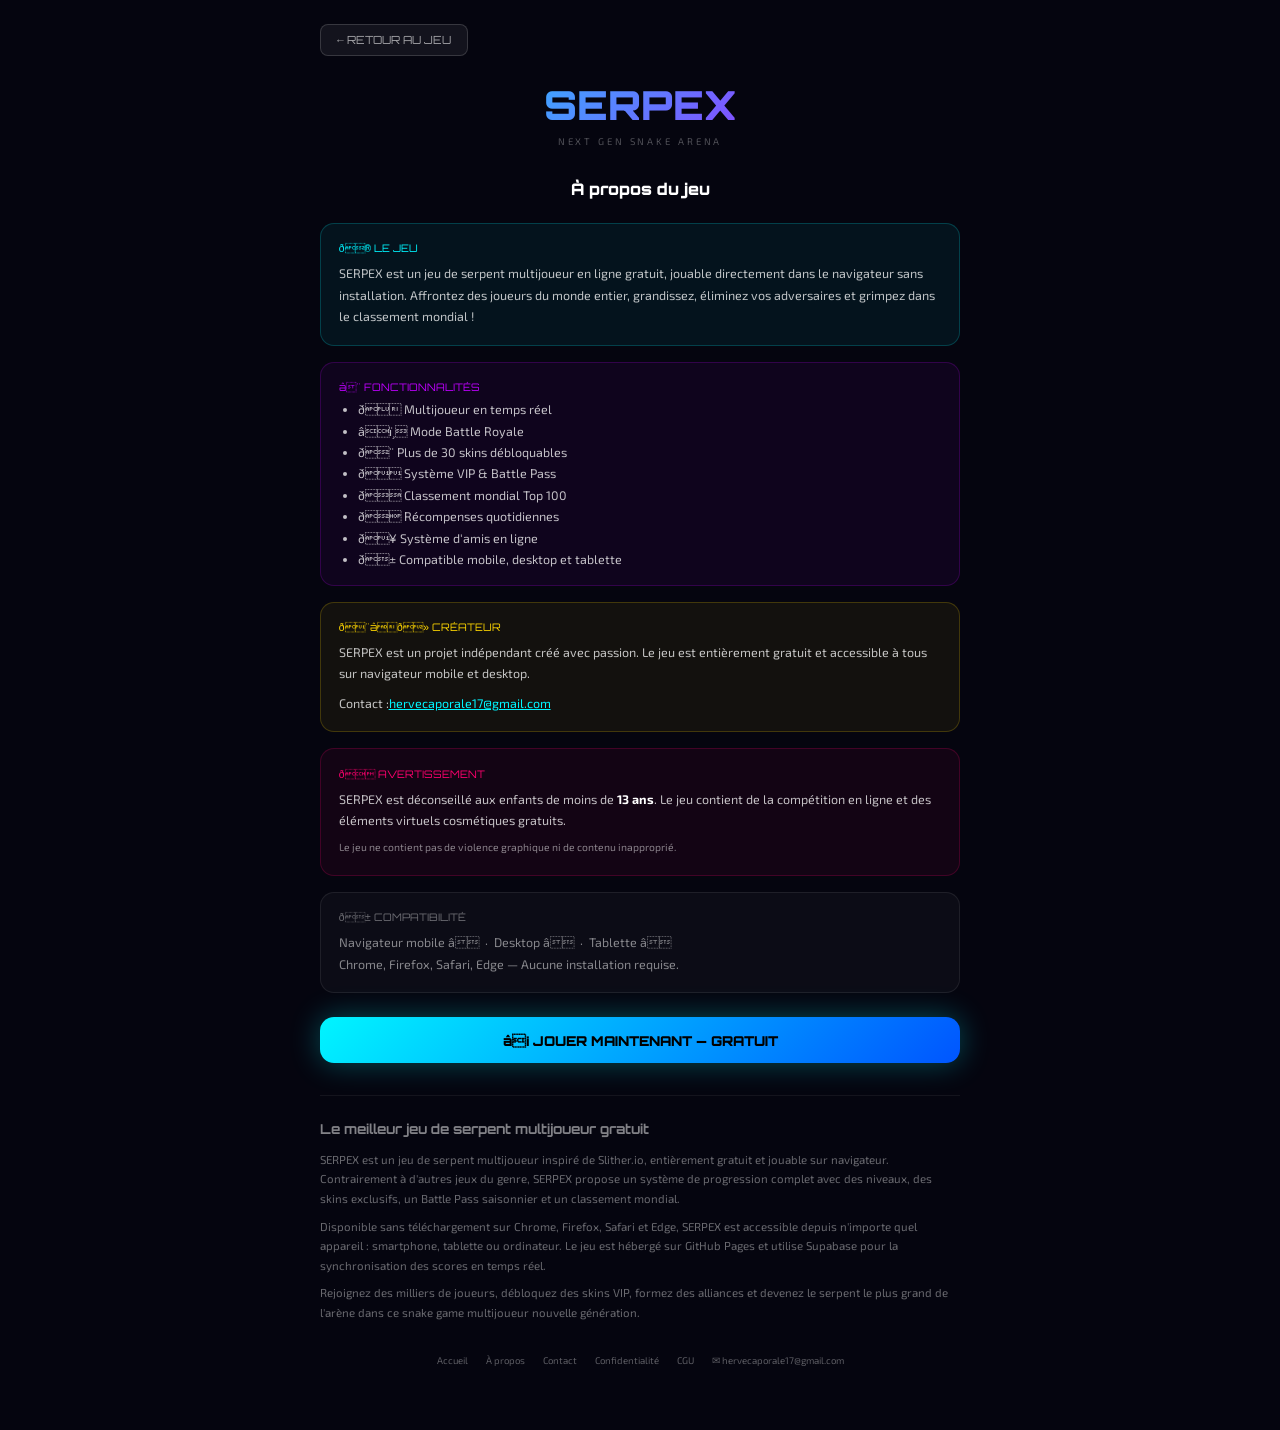
<file: about.html>
<!DOCTYPE html>
<html lang="fr">
<head>
<meta charset="UTF-8">
<meta name="viewport" content="width=device-width, initial-scale=1.0">
<title>À propos — SERPEX | Jeu de serpent multijoueur</title>
<meta name="description" content="SERPEX est un jeu de serpent multijoueur en ligne gratuit. Affrontez des joueurs du monde entier, débloquez des skins et grimpez dans le classement mondial.">
<meta name="robots" content="index, follow">
<link rel="canonical" href="https://serpex-game26.github.io/serpex/about.html">
<link rel="icon" type="image/png" href="favicon.png">
<meta property="og:image" content="https://serpex-game26.github.io/serpex/cover.jpg">
<meta property="og:image:width" content="1200">
<meta property="og:image:height" content="630">
<meta property="og:image:alt" content="SERPEX - Jeu de serpent multijoueur en ligne">
<meta property="og:site_name" content="SERPEX">
<style>
  @import url('https://fonts.googleapis.com/css2?family=Orbitron:wght@400;700;900&family=Exo+2:wght@300;400;600&display=swap');
  :root { --neon-cyan:#00f5ff; --neon-purple:#bf00ff; --bg:#05050f; }
  * { margin:0; padding:0; box-sizing:border-box; }
  body { background:var(--bg); font-family:'Exo 2',sans-serif; color:white; min-height:100vh; padding:1.5rem 1rem 4rem; }
  .container { max-width:640px; margin:0 auto; }
  .back-btn { display:inline-block; margin-bottom:1.5rem; background:rgba(255,255,255,0.06); border:1px solid rgba(255,255,255,0.15); color:rgba(255,255,255,0.6); font-size:0.7rem; padding:0.5rem 1rem; border-radius:8px; cursor:pointer; font-family:'Orbitron',monospace; text-decoration:none; }
  .back-btn:hover { background:rgba(255,255,255,0.1); }
  .logo-big { font-family:'Orbitron',monospace; font-size:2.5rem; font-weight:900; background:linear-gradient(135deg,#00f5ff,#bf00ff); -webkit-background-clip:text; -webkit-text-fill-color:transparent; background-clip:text; text-align:center; display:block; margin-bottom:0.3rem; }
  .tagline { font-size:0.6rem; color:rgba(255,255,255,0.3); letter-spacing:0.3em; text-align:center; margin-bottom:2rem; }
  h1 { font-family:'Orbitron',monospace; font-size:1rem; font-weight:900; color:#fff; margin-bottom:1.5rem; text-align:center; }
  .card { border-radius:14px; padding:1.1rem; margin-bottom:1rem; }
  .card-cyan { background:rgba(0,245,255,0.06); border:1px solid rgba(0,245,255,0.2); }
  .card-purple { background:rgba(191,0,255,0.06); border:1px solid rgba(191,0,255,0.2); }
  .card-gold { background:rgba(255,215,0,0.06); border:1px solid rgba(255,215,0,0.2); }
  .card-pink { background:rgba(255,0,110,0.06); border:1px solid rgba(255,0,110,0.2); }
  .card-dim { background:rgba(255,255,255,0.03); border:1px solid rgba(255,255,255,0.08); }
  .card-title { font-family:'Orbitron',monospace; font-size:0.65rem; margin-bottom:0.5rem; }
  .cyan { color:var(--neon-cyan); } .purple { color:var(--neon-purple); } .gold { color:#ffd700; } .pink { color:#ff006e; }
  p { font-size:0.78rem; color:rgba(255,255,255,0.75); line-height:1.7; }
  ul { padding-left:1.2rem; display:flex; flex-direction:column; gap:0.4rem; margin-top:0.4rem; font-size:0.78rem; color:rgba(255,255,255,0.75); }
  a { color:var(--neon-cyan); }
  .play-btn { display:block; width:100%; padding:0.9rem; background:linear-gradient(135deg,#00f5ff,#0055ff); border:none; border-radius:14px; font-family:'Orbitron',monospace; font-size:0.85rem; font-weight:900; color:#000; cursor:pointer; text-align:center; text-decoration:none; margin:1.5rem 0; box-shadow:0 0 30px rgba(0,245,255,0.3); }
  .play-btn:hover { box-shadow:0 0 50px rgba(0,245,255,0.5); }
  .seo-section { margin-top:2rem; padding-top:1.5rem; border-top:1px solid rgba(255,255,255,0.06); }
  .seo-section h2 { font-family:'Orbitron',monospace; font-size:0.85rem; color:rgba(255,255,255,0.5); margin-bottom:0.8rem; }
  .seo-section p { font-size:0.72rem; color:rgba(255,255,255,0.4); line-height:1.7; margin-bottom:0.5rem; }
  footer { margin-top:2rem; text-align:center; font-size:0.6rem; color:rgba(255,255,255,0.2); }
  footer a { color:rgba(255,255,255,0.35); margin:0 0.5rem; text-decoration:none; }
  footer a:hover { color:var(--neon-cyan); }
</style>
</head>
<body>
<div class="container">
  <a href="index.html" class="back-btn">← RETOUR AU JEU</a>
  <a href="index.html" class="logo-big">SERPEX</a>
  <div class="tagline">NEXT GEN SNAKE ARENA</div>
  <h1>À propos du jeu</h1>

  <div class="card card-cyan">
    <div class="card-title cyan">ð® LE JEU</div>
    <p>SERPEX est un jeu de serpent multijoueur en ligne gratuit, jouable directement dans le navigateur sans installation. Affrontez des joueurs du monde entier, grandissez, éliminez vos adversaires et grimpez dans le classement mondial !</p>
  </div>

  <div class="card card-purple">
    <div class="card-title purple">â¨ FONCTIONNALITÉS</div>
    <ul>
      <li>ð Multijoueur en temps réel</li>
      <li>âï¸ Mode Battle Royale</li>
      <li>ð¨ Plus de 30 skins débloquables</li>
      <li>ð Système VIP &amp; Battle Pass</li>
      <li>ð Classement mondial Top 100</li>
      <li>ð Récompenses quotidiennes</li>
      <li>ð¥ Système d'amis en ligne</li>
      <li>ð± Compatible mobile, desktop et tablette</li>
    </ul>
  </div>

  <div class="card card-gold">
    <div class="card-title gold">ð¨âð» CRÉATEUR</div>
    <p>SERPEX est un projet indépendant créé avec passion. Le jeu est entièrement gratuit et accessible à tous sur navigateur mobile et desktop.</p>
    <p style="margin-top:0.5rem;">Contact :<a href="mailto:hervecaporale17@gmail.com" style="color:#00f5ff;">hervecaporale17@gmail.com</a></p>
  </div>

  <div class="card card-pink">
    <div class="card-title pink">ð AVERTISSEMENT</div>
    <p>SERPEX est déconseillé aux enfants de moins de <strong style="color:#fff;">13 ans</strong>. Le jeu contient de la compétition en ligne et des éléments virtuels cosmétiques gratuits.</p>
    <p style="margin-top:0.5rem;color:rgba(255,255,255,0.5);font-size:0.65rem;">Le jeu ne contient pas de violence graphique ni de contenu inapproprié.</p>
  </div>

  <div class="card card-dim">
    <div class="card-title" style="color:rgba(255,255,255,0.4);">ð± COMPATIBILITÉ</div>
    <p style="color:rgba(255,255,255,0.5);">Navigateur mobile â &nbsp;·&nbsp; Desktop â &nbsp;·&nbsp; Tablette â<br>Chrome, Firefox, Safari, Edge — Aucune installation requise.</p>
  </div>

  <a href="index.html" class="play-btn">â¡ JOUER MAINTENANT — GRATUIT</a>

  <div class="seo-section">
    <h2>Le meilleur jeu de serpent multijoueur gratuit</h2>
    <p>SERPEX est un jeu de serpent multijoueur inspiré de Slither.io, entièrement gratuit et jouable sur navigateur. Contrairement à d'autres jeux du genre, SERPEX propose un système de progression complet avec des niveaux, des skins exclusifs, un Battle Pass saisonnier et un classement mondial.</p>
    <p>Disponible sans téléchargement sur Chrome, Firefox, Safari et Edge, SERPEX est accessible depuis n'importe quel appareil : smartphone, tablette ou ordinateur. Le jeu est hébergé sur GitHub Pages et utilise Supabase pour la synchronisation des scores en temps réel.</p>
    <p>Rejoignez des milliers de joueurs, débloquez des skins VIP, formez des alliances et devenez le serpent le plus grand de l'arène dans ce snake game multijoueur nouvelle génération.</p>
  </div>
        <footer>
    <a href="index.html">Accueil</a>
    <a href="about.html">À propos</a>
    <a href="contact.html">Contact</a>
    <a href="privacy.html">Confidentialité</a>
    <a href="terms.html">CGU</a>
    <a href="mailto:hervecaporale17@gmail.com">✉ hervecaporale17@gmail.com</a>
  </footer>
</div>
</body>
</html>
</file>
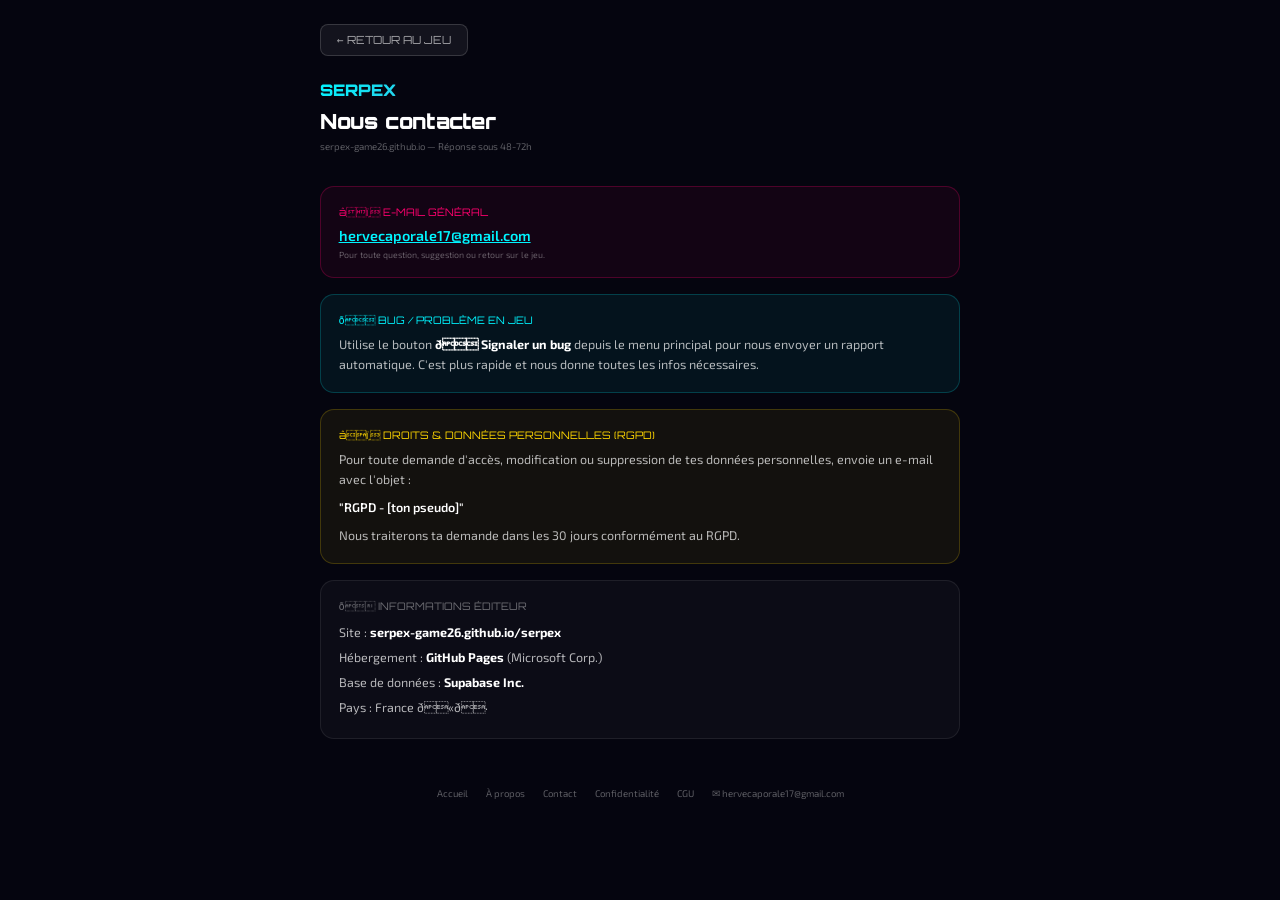
<file: contact.html>
<!DOCTYPE html>
<html lang="fr">
<head>
<meta charset="UTF-8">
<meta name="viewport" content="width=device-width, initial-scale=1.0">
<title>Contact — SERPEX</title>
<meta name="description" content="Contactez l'équipe SERPEX pour signaler un bug, une question RGPD ou toute autre demande concernant le jeu de serpent multijoueur.">
<meta name="robots" content="index, follow">
<link rel="canonical" href="https://serpex-game26.github.io/serpex/contact.html">
<link rel="icon" type="image/png" href="favicon.png">
<meta property="og:image" content="https://serpex-game26.github.io/serpex/cover.jpg">
<meta property="og:image:width" content="1200">
<meta property="og:image:height" content="630">
<meta property="og:image:alt" content="SERPEX - Jeu de serpent multijoueur en ligne">
<meta property="og:site_name" content="SERPEX">
<style>
  @import url('https://fonts.googleapis.com/css2?family=Orbitron:wght@400;700;900&family=Exo+2:wght@300;400;600&display=swap');
  :root { --neon-pink:#ff006e; --bg:#05050f; }
  * { margin:0; padding:0; box-sizing:border-box; }
  body { background:var(--bg); font-family:'Exo 2',sans-serif; color:white; min-height:100vh; padding:1.5rem 1rem 4rem; }
  .container { max-width:640px; margin:0 auto; }
  .back-btn { display:inline-block; margin-bottom:1.5rem; background:rgba(255,255,255,0.06); border:1px solid rgba(255,255,255,0.15); color:rgba(255,255,255,0.6); font-size:0.7rem; padding:0.5rem 1rem; border-radius:8px; cursor:pointer; font-family:'Orbitron',monospace; text-decoration:none; }
  .back-btn:hover { background:rgba(255,255,255,0.1); }
  h1 { font-family:'Orbitron',monospace; font-size:1.3rem; font-weight:900; color:#fff; margin-bottom:0.3rem; }
  .subtitle { font-size:0.6rem; color:rgba(255,255,255,0.35); margin-bottom:2rem; }
  .card { border-radius:14px; padding:1.1rem; margin-bottom:1rem; }
  .card-pink { background:rgba(255,0,110,0.06); border:1px solid rgba(255,0,110,0.25); }
  .card-cyan { background:rgba(0,245,255,0.06); border:1px solid rgba(0,245,255,0.2); }
  .card-gold { background:rgba(255,215,0,0.06); border:1px solid rgba(255,215,0,0.2); }
  .card-dim { background:rgba(255,255,255,0.03); border:1px solid rgba(255,255,255,0.08); }
  .card-title { font-family:'Orbitron',monospace; font-size:0.65rem; margin-bottom:0.5rem; }
  .pink { color:var(--neon-pink); } .cyan { color:#00f5ff; } .gold { color:#ffd700; }
  p, li { font-size:0.78rem; color:rgba(255,255,255,0.7); line-height:1.6; }
  a { color:#00f5ff; }
  .email-big { font-size:0.9rem; color:#fff; font-weight:600; }
  .hint { font-size:0.55rem; color:rgba(255,255,255,0.35); margin-top:0.3rem; }
  footer { margin-top:3rem; text-align:center; font-size:0.6rem; color:rgba(255,255,255,0.2); }
  footer a { color:rgba(255,255,255,0.35); margin:0 0.5rem; text-decoration:none; }
  footer a:hover { color:#00f5ff; }
  .logo { font-family:'Orbitron',monospace; font-size:1rem; font-weight:900; background:linear-gradient(135deg,#00f5ff,#ff006e); -webkit-background-clip:text; -webkit-text-fill-color:transparent; background-clip:text; margin-bottom:0.5rem; display:block; text-decoration:none; }
</style>
</head>
<body>
<div class="container">
  <a href="index.html" class="back-btn">← RETOUR AU JEU</a>
  <a href="index.html" class="logo">SERPEX</a>
  <h1>Nous contacter</h1>
  <p class="subtitle">serpex-game26.github.io — Réponse sous 48-72h</p>

  <div class="card card-pink">
    <div class="card-title pink">âï¸ E-MAIL GÉNÉRAL</div>
    <div class="email-big"><a href="mailto:hervecaporale17@gmail.com" style="color:#00f5ff;">hervecaporale17@gmail.com</a></div>
    <div class="hint">Pour toute question, suggestion ou retour sur le jeu.</div>
  </div>

  <div class="card card-cyan">
    <div class="card-title cyan">ð BUG / PROBLÈME EN JEU</div>
    <p>Utilise le bouton <strong style="color:#fff;">ð Signaler un bug</strong> depuis le menu principal pour nous envoyer un rapport automatique. C'est plus rapide et nous donne toutes les infos nécessaires.</p>
  </div>

  <div class="card card-gold">
    <div class="card-title gold">âï¸ DROITS &amp; DONNÉES PERSONNELLES (RGPD)</div>
    <p>Pour toute demande d'accès, modification ou suppression de tes données personnelles, envoie un e-mail avec l'objet :</p>
    <p style="margin-top:0.5rem;color:#fff;font-weight:600;">"RGPD - [ton pseudo]"</p>
    <p style="margin-top:0.5rem;">Nous traiterons ta demande dans les 30 jours conformément au RGPD.</p>
  </div>

  <div class="card card-dim">
    <div class="card-title" style="color:rgba(255,255,255,0.4);">ð INFORMATIONS ÉDITEUR</div>
    <p style="line-height:2;">
      Site : <strong style="color:#fff;">serpex-game26.github.io/serpex</strong><br>
      Hébergement : <strong style="color:#fff;">GitHub Pages</strong> (Microsoft Corp.)<br>
      Base de données : <strong style="color:#fff;">Supabase Inc.</strong><br>
      Pays : France ð«ð·
    </p>
  </div>
        <footer>
    <a href="index.html">Accueil</a>
    <a href="about.html">À propos</a>
    <a href="contact.html">Contact</a>
    <a href="privacy.html">Confidentialité</a>
    <a href="terms.html">CGU</a>
    <a href="mailto:hervecaporale17@gmail.com">✉ hervecaporale17@gmail.com</a>
  </footer>
</div>
</body>
</html>
</file>
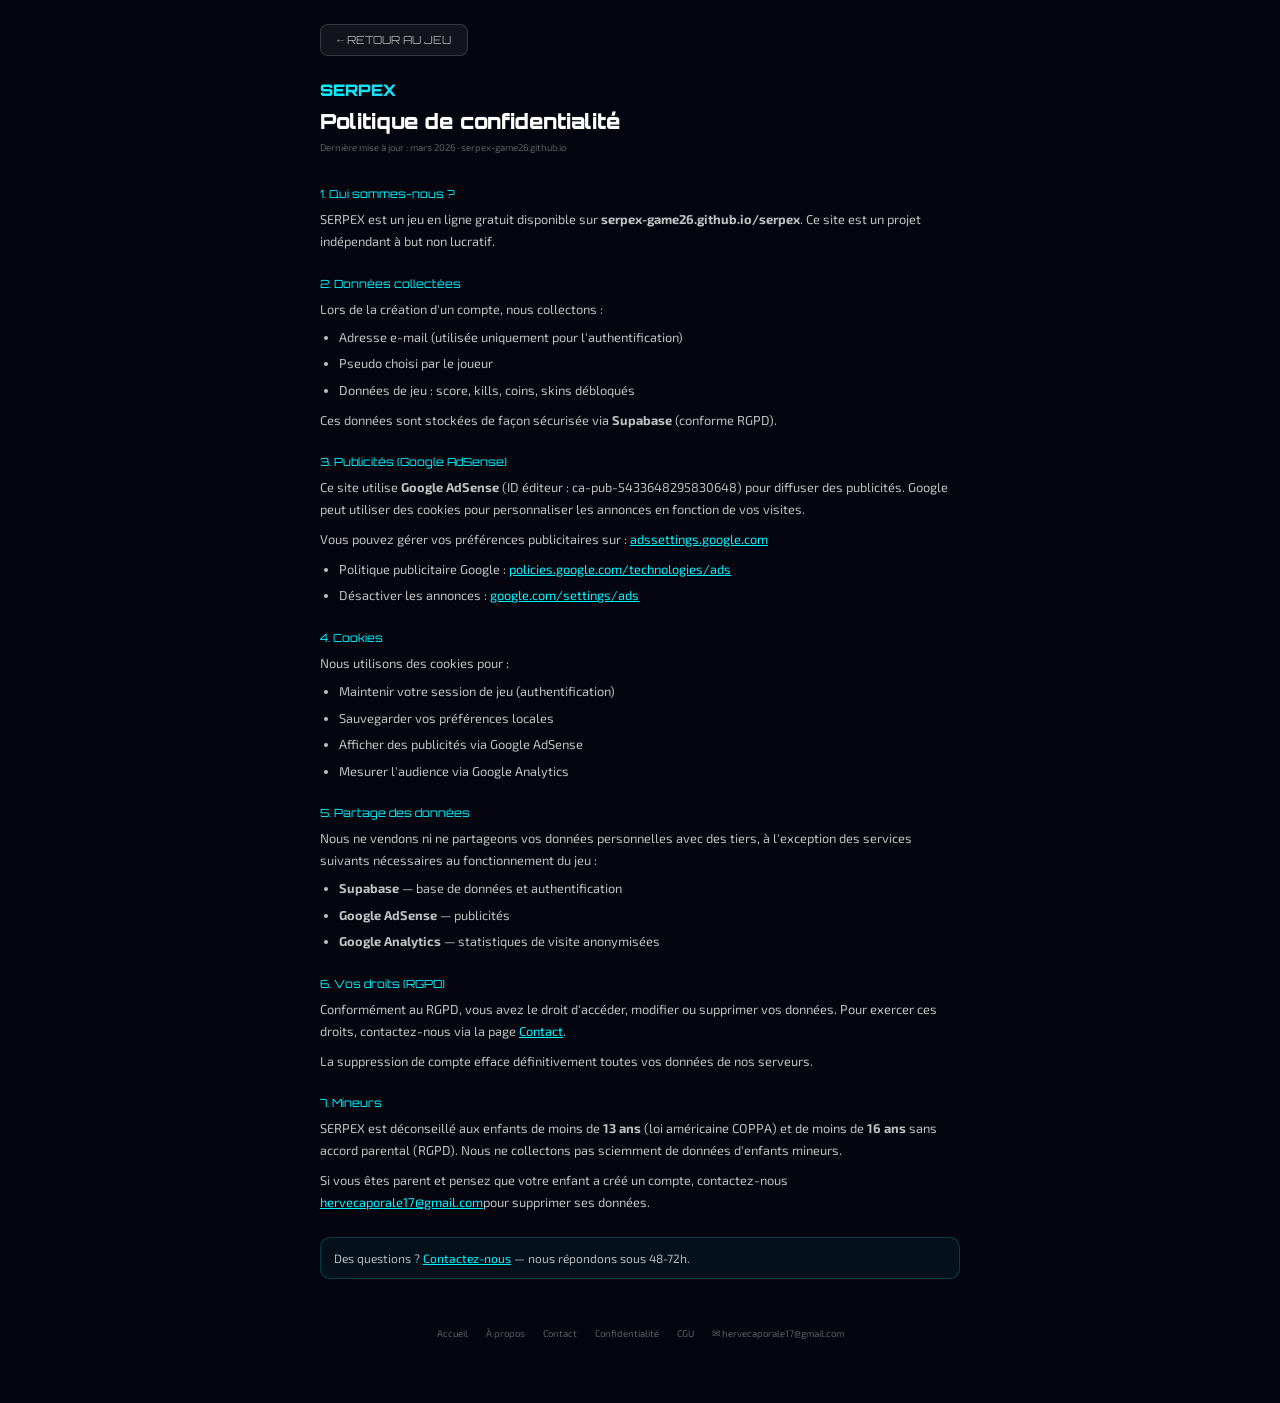
<file: privacy.html>
<!DOCTYPE html>
<html lang="fr">
<head>
<meta charset="UTF-8">
<meta name="viewport" content="width=device-width, initial-scale=1.0">
<title>Politique de confidentialité — SERPEX</title>
<meta name="description" content="Politique de confidentialité de SERPEX, jeu de serpent multijoueur. Informations sur la collecte de données, cookies, Google AdSense et vos droits RGPD.">
<meta name="robots" content="index, follow">
<link rel="canonical" href="https://serpex-game26.github.io/serpex/privacy.html">
<link rel="icon" type="image/png" href="favicon.png">
<meta property="og:image" content="https://serpex-game26.github.io/serpex/cover.jpg">
<meta property="og:image:width" content="1200">
<meta property="og:image:height" content="630">
<meta property="og:image:alt" content="SERPEX - Jeu de serpent multijoueur en ligne">
<meta property="og:site_name" content="SERPEX">
<style>
  @import url('https://fonts.googleapis.com/css2?family=Orbitron:wght@400;700;900&family=Exo+2:wght@300;400;600&display=swap');
  :root { --neon-cyan:#00f5ff; --bg:#05050f; }
  * { margin:0; padding:0; box-sizing:border-box; }
  body { background:var(--bg); font-family:'Exo 2',sans-serif; color:white; min-height:100vh; padding:1.5rem 1rem 4rem; }
  .container { max-width:640px; margin:0 auto; }
  .back-btn { display:inline-block; margin-bottom:1.5rem; background:rgba(255,255,255,0.06); border:1px solid rgba(255,255,255,0.15); color:rgba(255,255,255,0.6); font-size:0.7rem; padding:0.5rem 1rem; border-radius:8px; cursor:pointer; font-family:'Orbitron',monospace; text-decoration:none; }
  .back-btn:hover { background:rgba(255,255,255,0.1); }
  h1 { font-family:'Orbitron',monospace; font-size:1.3rem; font-weight:900; color:#fff; margin-bottom:0.3rem; }
  .date { font-size:0.6rem; color:rgba(255,255,255,0.35); margin-bottom:2rem; }
  .section { margin-bottom:1.5rem; }
  .section-title { font-family:'Orbitron',monospace; font-size:0.7rem; color:var(--neon-cyan); margin-bottom:0.5rem; }
  p, li { font-size:0.8rem; color:rgba(255,255,255,0.75); line-height:1.7; }
  ul { padding-left:1.2rem; display:flex; flex-direction:column; gap:0.3rem; margin-top:0.4rem; }
  a { color:var(--neon-cyan); }
  .note { background:rgba(0,245,255,0.05); border:1px solid rgba(0,245,255,0.2); border-radius:10px; padding:0.8rem; margin-top:1rem; font-size:0.75rem; color:rgba(255,255,255,0.7); }
  footer { margin-top:3rem; text-align:center; font-size:0.6rem; color:rgba(255,255,255,0.2); }
  footer a { color:rgba(255,255,255,0.35); margin:0 0.5rem; text-decoration:none; }
  footer a:hover { color:var(--neon-cyan); }
  .logo { font-family:'Orbitron',monospace; font-size:1rem; font-weight:900; background:linear-gradient(135deg,#00f5ff,#ff006e); -webkit-background-clip:text; -webkit-text-fill-color:transparent; background-clip:text; margin-bottom:0.5rem; display:block; text-decoration:none; }
</style>
</head>
<body>
<div class="container">
  <a href="index.html" class="back-btn">← RETOUR AU JEU</a>
  <a href="index.html" class="logo">SERPEX</a>
  <h1>Politique de confidentialité</h1>
  <p class="date">Dernière mise à jour : mars 2026 · serpex-game26.github.io</p>

  <div class="section">
    <div class="section-title">1. Qui sommes-nous ?</div>
    <p>SERPEX est un jeu en ligne gratuit disponible sur <strong>serpex-game26.github.io/serpex</strong>. Ce site est un projet indépendant à but non lucratif.</p>
  </div>

  <div class="section">
    <div class="section-title">2. Données collectées</div>
    <p>Lors de la création d'un compte, nous collectons :</p>
    <ul>
      <li>Adresse e-mail (utilisée uniquement pour l'authentification)</li>
      <li>Pseudo choisi par le joueur</li>
      <li>Données de jeu : score, kills, coins, skins débloqués</li>
    </ul>
    <p style="margin-top:0.5rem;">Ces données sont stockées de façon sécurisée via <strong>Supabase</strong> (conforme RGPD).</p>
  </div>

  <div class="section">
    <div class="section-title">3. Publicités (Google AdSense)</div>
    <p>Ce site utilise <strong>Google AdSense</strong> (ID éditeur : ca-pub-5433648295830648) pour diffuser des publicités. Google peut utiliser des cookies pour personnaliser les annonces en fonction de vos visites.</p>
    <p style="margin-top:0.5rem;">Vous pouvez gérer vos préférences publicitaires sur : <a href="https://adssettings.google.com" target="_blank" rel="noopener">adssettings.google.com</a></p>
    <ul style="margin-top:0.5rem;">
      <li>Politique publicitaire Google : <a href="https://policies.google.com/technologies/ads" target="_blank" rel="noopener">policies.google.com/technologies/ads</a></li>
      <li>Désactiver les annonces : <a href="https://www.google.com/settings/ads" target="_blank" rel="noopener">google.com/settings/ads</a></li>
    </ul>
  </div>

  <div class="section">
    <div class="section-title">4. Cookies</div>
    <p>Nous utilisons des cookies pour :</p>
    <ul>
      <li>Maintenir votre session de jeu (authentification)</li>
      <li>Sauvegarder vos préférences locales</li>
      <li>Afficher des publicités via Google AdSense</li>
      <li>Mesurer l'audience via Google Analytics</li>
    </ul>
  </div>

  <div class="section">
    <div class="section-title">5. Partage des données</div>
    <p>Nous ne vendons ni ne partageons vos données personnelles avec des tiers, à l'exception des services suivants nécessaires au fonctionnement du jeu :</p>
    <ul>
      <li><strong>Supabase</strong> — base de données et authentification</li>
      <li><strong>Google AdSense</strong> — publicités</li>
      <li><strong>Google Analytics</strong> — statistiques de visite anonymisées</li>
    </ul>
  </div>

  <div class="section">
    <div class="section-title">6. Vos droits (RGPD)</div>
    <p>Conformément au RGPD, vous avez le droit d'accéder, modifier ou supprimer vos données. Pour exercer ces droits, contactez-nous via la page <a href="contact.html">Contact</a>.</p>
    <p style="margin-top:0.5rem;">La suppression de compte efface définitivement toutes vos données de nos serveurs.</p>
  </div>

  <div class="section">
    <div class="section-title">7. Mineurs</div>
    <p>SERPEX est déconseillé aux enfants de moins de <strong>13 ans</strong> (loi américaine COPPA) et de moins de <strong>16 ans</strong> sans accord parental (RGPD). Nous ne collectons pas sciemment de données d'enfants mineurs.</p>
    <p style="margin-top:0.5rem;">Si vous êtes parent et pensez que votre enfant a créé un compte, contactez-nous  <a href="mailto:hervecaporale17@gmail.com" style="color:#00f5ff;">hervecaporale17@gmail.com</a>pour supprimer ses données.</p>
  </div>

  <div class="note">
    Des questions ? <a href="contact.html">Contactez-nous</a> — nous répondons sous 48-72h.
  </div>

        <footer>
    <a href="index.html">Accueil</a>
    <a href="about.html">À propos</a>
    <a href="contact.html">Contact</a>
    <a href="privacy.html">Confidentialité</a>
    <a href="terms.html">CGU</a>
    <a href="mailto:hervecaporale17@gmail.com">✉ hervecaporale17@gmail.com</a>
  </footer>
</div>
</body>
</html>
</file>
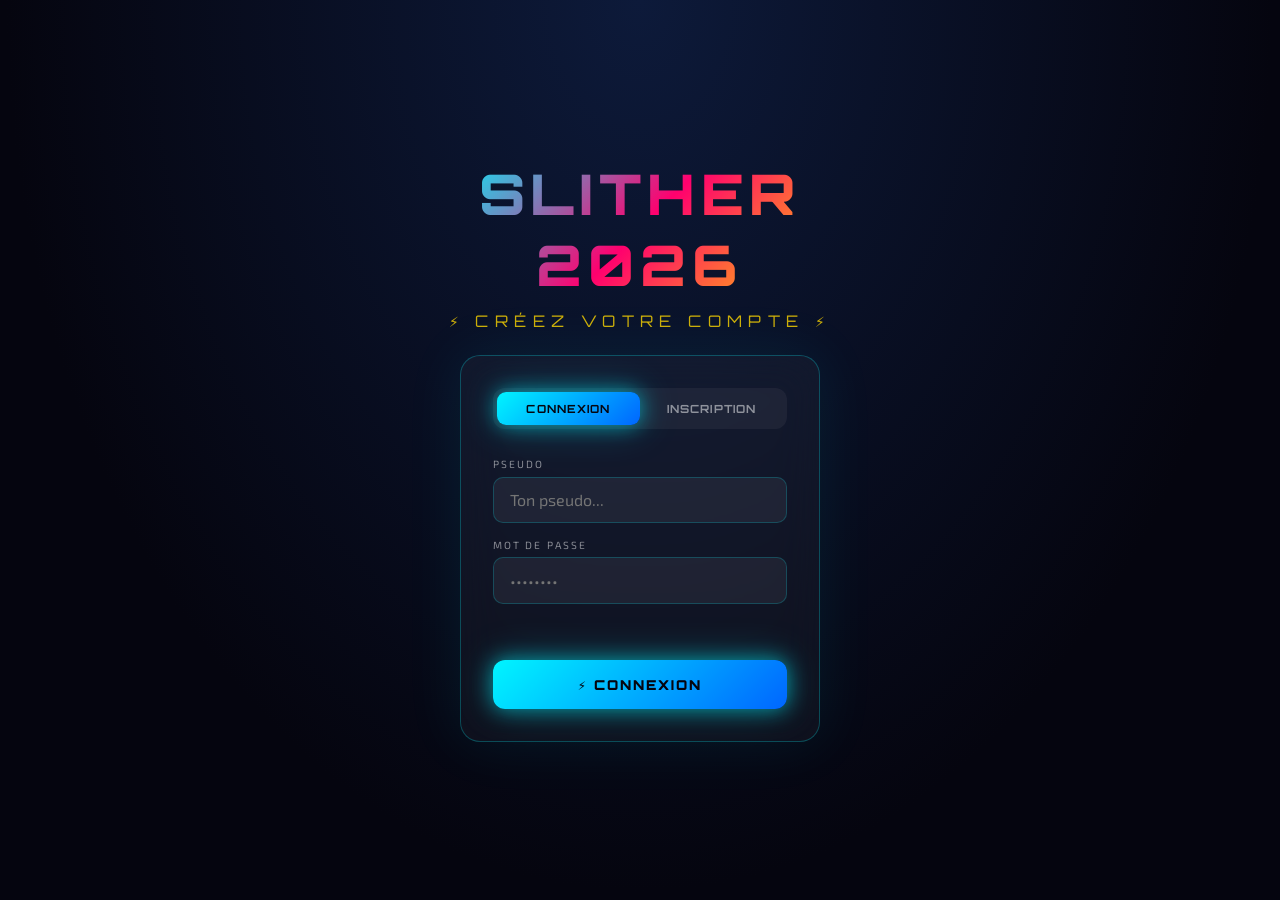
<file: slither2026_fixed.html>
<!DOCTYPE html>
<html lang="fr">
<head>
<meta charset="UTF-8">
<meta name="viewport" content="width=device-width, initial-scale=1.0, user-scalable=no">
<meta name="apple-mobile-web-app-capable" content="yes">
<meta name="theme-color" content="#0a0a1a">
<title>SLITHER 2026 ⚡</title>
<style>
  @import url('https://fonts.googleapis.com/css2?family=Orbitron:wght@400;700;900&family=Exo+2:wght@300;400;600&display=swap');

  :root {
    --neon-cyan: #00f5ff;
    --neon-pink: #ff006e;
    --neon-gold: #ffd700;
    --neon-green: #39ff14;
    --neon-purple: #bf00ff;
    --bg: #05050f;
    --panel: rgba(255,255,255,0.04);
    --glow-cyan: 0 0 20px #00f5ff88, 0 0 40px #00f5ff44;
    --glow-pink: 0 0 20px #ff006e88, 0 0 40px #ff006e44;
    --glow-gold: 0 0 20px #ffd70088, 0 0 40px #ffd70044;
  }

  * { margin:0; padding:0; box-sizing:border-box; touch-action:none; }

  body {
    background: var(--bg);
    font-family: 'Exo 2', sans-serif;
    overflow: hidden;
    width: 100vw;
    height: 100vh;
    color: white;
  }

  /* ─── SCREENS ─── */
  .screen { position:absolute; inset:0; display:none; flex-direction:column; align-items:center; justify-content:center; z-index:10; overflow:hidden; }
  .screen.active { display:flex; }
  #shop.screen { overflow-y:scroll !important; overflow-x:hidden !important; -webkit-overflow-scrolling:touch !important; touch-action:pan-y !important; }
  #shop.screen.active { display:flex; overflow-y:scroll !important; }

  /* ─── MENU ─── */
  #menu {
    background: radial-gradient(ellipse at 30% 20%, #0d1a3a 0%, #05050f 60%), url("data:image/svg+xml,%3Csvg width='60' height='60' viewBox='0 0 60 60' xmlns='http://www.w3.org/2000/svg'%3E%3Cg fill='none' fill-rule='evenodd'%3E%3Cg fill='%2300f5ff' fill-opacity='0.03'%3E%3Cpath d='M36 34v-4h-2v4h-4v2h4v4h2v-4h4v-2h-4zm0-30V0h-2v4h-4v2h4v4h2V6h4V4h-4zM6 34v-4H4v4H0v2h4v4h2v-4h4v-2H6zM6 4V0H4v4H0v2h4v4h2V6h4V4H6z'/%3E%3C/g%3E%3C/g%3E%3C/svg%3E");
  }

  .logo {
    font-family: 'Orbitron', monospace;
    font-size: clamp(2.5rem, 10vw, 5rem);
    font-weight: 900;
    letter-spacing: 0.1em;
    background: linear-gradient(135deg, var(--neon-cyan), var(--neon-pink), var(--neon-gold));
    -webkit-background-clip: text;
    -webkit-text-fill-color: transparent;
    background-clip: text;
    text-align: center;
    animation: logoGlow 2s ease-in-out infinite alternate;
    margin-bottom: 0.2em;
  }

  @keyframes logoGlow {
    from { filter: drop-shadow(0 0 20px #00f5ff); }
    to { filter: drop-shadow(0 0 40px #ff006e); }
  }

  .subtitle {
    font-family: 'Orbitron', monospace;
    font-size: clamp(0.7rem, 3vw, 1rem);
    color: var(--neon-gold);
    letter-spacing: 0.4em;
    margin-bottom: 3rem;
    opacity: 0.8;
  }

  .snake-preview {
    width: 200px;
    height: 60px;
    margin-bottom: 2rem;
    position: relative;
  }

  /* Stats preview */
  .stats-grid {
    display: grid;
    grid-template-columns: repeat(3, 1fr);
    gap: 0.8rem;
    margin-bottom: 2.5rem;
    width: min(380px, 90vw);
  }

  .stat-box {
    background: var(--panel);
    border: 1px solid rgba(0,245,255,0.2);
    border-radius: 12px;
    padding: 0.8rem;
    text-align: center;
    backdrop-filter: blur(10px);
  }

  .stat-box .val {
    font-family: 'Orbitron', monospace;
    font-size: 1.4rem;
    font-weight: 700;
    color: var(--neon-cyan);
    text-shadow: var(--glow-cyan);
  }

  .stat-box .lbl {
    font-size: 0.65rem;
    color: rgba(255,255,255,0.5);
    letter-spacing: 0.1em;
    text-transform: uppercase;
  }

  /* Buttons */
  .btn {
    font-family: 'Orbitron', monospace;
    font-size: clamp(0.8rem, 3vw, 1rem);
    font-weight: 700;
    letter-spacing: 0.15em;
    padding: 1rem 2.5rem;
    border: none;
    border-radius: 50px;
    cursor: pointer;
    text-transform: uppercase;
    transition: all 0.3s;
    position: relative;
    overflow: hidden;
  }

  .btn::before {
    content: '';
    position: absolute;
    inset: 0;
    background: linear-gradient(135deg, rgba(255,255,255,0.15), transparent);
    opacity: 0;
    transition: opacity 0.3s;
  }

  .btn:hover::before, .btn:active::before { opacity: 1; }

  .btn-primary {
    background: linear-gradient(135deg, var(--neon-cyan), #0066ff);
    color: var(--bg);
    box-shadow: var(--glow-cyan);
    font-size: clamp(1rem, 4vw, 1.3rem);
    padding: 1.2rem 3rem;
    margin-bottom: 1rem;
  }

  .btn-secondary {
    background: var(--panel);
    border: 1px solid var(--neon-pink);
    color: var(--neon-pink);
    box-shadow: var(--glow-pink);
    margin-bottom: 0.8rem;
  }

  .btn:active { transform: scale(0.96); }

  /* ─── SKIN SELECTOR ─── */
  .skin-row {
    display: flex;
    gap: 0.8rem;
    flex-wrap: wrap;
    justify-content: center;
    margin-bottom: 2rem;
    width: min(380px, 90vw);
  }

  .skin-opt {
    width: 60px;
    height: 60px;
    border-radius: 50%;
    cursor: pointer;
    border: 3px solid transparent;
    transition: all 0.3s;
    display: flex;
    align-items: center;
    justify-content: center;
    font-size: 1.5rem;
    position: relative;
  }

  .skin-opt.selected {
    border-color: var(--neon-gold);
    box-shadow: var(--glow-gold);
    transform: scale(1.1);
  }

  .skin-opt .lock-icon {
    position: absolute;
    inset: 0;
    display: flex;
    align-items: center;
    justify-content: center;
    background: rgba(0,0,0,0.7);
    border-radius: 50%;
    font-size: 1.2rem;
  }

  /* ─── HUD ─── */
  #hud {
    position: absolute;
    inset: 0;
    pointer-events: none;
    z-index: 5;
  }

  .hud-top {
    position: absolute;
    top: 0;
    left: 0;
    right: 0;
    padding: 0.8rem 1rem;
    display: flex;
    justify-content: space-between;
    align-items: flex-start;
    background: linear-gradient(to bottom, rgba(5,5,15,0.9), transparent);
  }

  .score-panel {
    background: rgba(0,245,255,0.08);
    border: 1px solid rgba(0,245,255,0.3);
    border-radius: 12px;
    padding: 0.5rem 1rem;
    backdrop-filter: blur(10px);
  }

  .score-val {
    font-family: 'Orbitron', monospace;
    font-size: clamp(1.2rem, 5vw, 2rem);
    font-weight: 900;
    color: var(--neon-cyan);
    text-shadow: var(--glow-cyan);
  }

  .score-lbl {
    font-size: 0.6rem;
    color: rgba(255,255,255,0.5);
    letter-spacing: 0.2em;
    text-transform: uppercase;
  }

  .rank-panel {
    text-align: right;
    background: rgba(255,215,0,0.08);
    border: 1px solid rgba(255,215,0,0.3);
    border-radius: 12px;
    padding: 0.5rem 1rem;
    backdrop-filter: blur(10px);
  }

  .rank-val {
    font-family: 'Orbitron', monospace;
    font-size: clamp(1.2rem, 5vw, 2rem);
    font-weight: 900;
    color: var(--neon-gold);
    text-shadow: var(--glow-gold);
  }

  /* Power bar */
  .power-bar-container {
    position: absolute;
    bottom: 160px;
    left: 50%;
    transform: translateX(-50%);
    width: min(300px, 80vw);
  }

  .power-bar-bg {
    height: 8px;
    background: rgba(255,255,255,0.1);
    border-radius: 4px;
    overflow: hidden;
  }

  .power-bar-fill {
    height: 100%;
    background: linear-gradient(90deg, var(--neon-cyan), var(--neon-pink));
    border-radius: 4px;
    transition: width 0.2s;
    box-shadow: 0 0 10px var(--neon-cyan);
  }

  .power-lbl {
    font-size: 0.65rem;
    color: rgba(255,255,255,0.5);
    letter-spacing: 0.2em;
    text-align: center;
    margin-bottom: 0.3rem;
    text-transform: uppercase;
  }

  /* Active bonuses */
  .bonus-row {
    position: absolute;
    top: 90px;
    left: 50%;
    transform: translateX(-50%);
    display: flex;
    gap: 0.5rem;
    pointer-events: none;
  }

  .bonus-badge {
    background: rgba(0,0,0,0.7);
    border-radius: 20px;
    padding: 0.3rem 0.7rem;
    font-size: 0.7rem;
    display: flex;
    align-items: center;
    gap: 0.3rem;
    border: 1px solid;
    animation: fadeInDown 0.3s ease;
  }

  @keyframes fadeInDown {
    from { opacity:0; transform:translateY(-10px); }
    to { opacity:1; transform:translateY(0); }
  }

  /* Kill feed */
  .kill-feed {
    position: absolute;
    top: 90px;
    right: 1rem;
    display: flex;
    flex-direction: column;
    gap: 0.3rem;
    max-width: 180px;
  }

  .kill-msg {
    background: rgba(255,0,110,0.15);
    border: 1px solid rgba(255,0,110,0.4);
    border-radius: 8px;
    padding: 0.3rem 0.6rem;
    font-size: 0.65rem;
    color: var(--neon-pink);
    animation: fadeInRight 0.3s ease, fadeOut 0.3s ease 2.7s forwards;
  }

  @keyframes fadeInRight {
    from { opacity:0; transform:translateX(20px); }
    to { opacity:1; transform:translateX(0); }
  }

  @keyframes fadeOut {
    to { opacity:0; }
  }

  /* Leaderboard overlay */
  .leaderboard {
    position: absolute;
    top: 90px;
    left: 1rem;
    width: 145px;
    background: rgba(5,5,15,0.88);
    border: 1px solid rgba(0,245,255,0.2);
    border-radius: 12px;
    backdrop-filter: blur(10px);
    overflow: hidden;
    transition: all 0.3s ease;
  }

  .lb-header {
    font-family: 'Orbitron', monospace;
    font-size: 0.58rem;
    color: var(--neon-gold);
    letter-spacing: 0.15em;
    text-align: center;
    padding: 0.45rem 0.7rem;
    cursor: pointer;
    display: flex;
    align-items: center;
    justify-content: space-between;
    user-select: none;
    -webkit-user-select: none;
  }

  .lb-arrow { font-size: 0.5rem; transition: transform 0.3s; color: rgba(255,215,0,0.6); }
  .lb-header.open .lb-arrow { transform: rotate(180deg); }

  .lb-top3 { padding: 0 0.5rem 0.4rem; }

  .lb-extra {
    max-height: 0;
    overflow: hidden;
    transition: max-height 0.35s ease;
    padding: 0 0.5rem;
  }

  .lb-extra.open { max-height: 200px; padding-bottom: 0.4rem; }

  .lb-divider { border: none; border-top: 1px solid rgba(255,255,255,0.07); margin: 0.2rem 0; }

  .lb-entry {
    display: flex;
    justify-content: space-between;
    font-size: 0.62rem;
    margin-bottom: 0.2rem;
    padding: 0.18rem 0.3rem;
    border-radius: 4px;
  }

  .lb-entry.me { background: rgba(0,245,255,0.12); color: var(--neon-cyan); font-weight: 600; }
  .lb-entry.top1 { color: #ffd700; }
  .lb-entry.top2 { color: #c0c0c0; }
  .lb-entry.top3 { color: #cd7f32; }

  /* Controls */
  .controls-area {
    position: absolute;
    bottom: 0;
    left: 0;
    right: 0;
    height: 150px;
    pointer-events: all;
    display: flex;
    align-items: center;
    justify-content: center;
    gap: 2rem;
    background: linear-gradient(to top, rgba(5,5,15,0.95), transparent);
  }

  .boost-btn {
    width: 80px;
    height: 80px;
    border-radius: 50%;
    background: linear-gradient(135deg, var(--neon-pink), #8b0000);
    border: 3px solid var(--neon-pink);
    box-shadow: var(--glow-pink);
    font-family: 'Orbitron', monospace;
    font-size: 0.6rem;
    font-weight: 700;
    color: white;
    letter-spacing: 0.1em;
    cursor: pointer;
    text-align: center;
    display: flex;
    flex-direction: column;
    align-items: center;
    justify-content: center;
    user-select: none;
    -webkit-user-select: none;
    transition: transform 0.1s;
  }

  .boost-btn:active { transform: scale(0.92); }
  .boost-btn .icon { font-size: 1.8rem; }

  .skill-btn {
    width: 60px;
    height: 60px;
    border-radius: 50%;
    background: rgba(0,0,0,0.6);
    border: 2px solid;
    cursor: pointer;
    display: flex;
    flex-direction: column;
    align-items: center;
    justify-content: center;
    font-size: 1.4rem;
    position: relative;
    user-select: none;
    -webkit-user-select: none;
    transition: transform 0.1s;
  }

  .skill-btn:active { transform: scale(0.9); }

  .skill-cd {
    position: absolute;
    inset: 0;
    border-radius: 50%;
    background: rgba(0,0,0,0.7);
    display: flex;
    align-items: center;
    justify-content: center;
    font-size: 0.8rem;
    font-family: 'Orbitron', monospace;
    font-weight: 700;
  }

  .skill-label {
    position: absolute;
    bottom: -18px;
    font-size: 0.55rem;
    color: rgba(255,255,255,0.5);
    white-space: nowrap;
  }

  /* ─── CANVAS ─── */
  #gameCanvas {
    position: absolute;
    inset: 0;
    display: block;
  }

  /* ─── GAME OVER ─── */
  #gameover {
    background: rgba(5,5,15,0.97);
    backdrop-filter: blur(20px);
  }

  .go-title {
    font-family: 'Orbitron', monospace;
    font-size: clamp(2rem, 8vw, 4rem);
    font-weight: 900;
    color: var(--neon-pink);
    text-shadow: var(--glow-pink);
    margin-bottom: 0.3em;
    animation: shake 0.5s ease;
  }

  @keyframes shake {
    0%,100%{transform:translateX(0)}
    20%{transform:translateX(-10px)}
    40%{transform:translateX(10px)}
    60%{transform:translateX(-8px)}
    80%{transform:translateX(8px)}
  }

  .go-stats {
    display: grid;
    grid-template-columns: repeat(2, 1fr);
    gap: 1rem;
    width: min(340px, 90vw);
    margin: 1.5rem 0;
  }

  .go-stat {
    background: var(--panel);
    border: 1px solid rgba(255,255,255,0.1);
    border-radius: 12px;
    padding: 1rem;
    text-align: center;
  }

  .go-stat .v {
    font-family: 'Orbitron', monospace;
    font-size: 1.8rem;
    font-weight: 900;
  }

  .go-stat .l {
    font-size: 0.65rem;
    color: rgba(255,255,255,0.5);
    letter-spacing: 0.1em;
    text-transform: uppercase;
  }

  /* ─── XP / LEVEL ─── */
  .xp-bar-container {
    width: min(380px, 90vw);
    margin-bottom: 1.2rem;
  }
  .xp-bar-header {
    display: flex;
    justify-content: space-between;
    align-items: center;
    margin-bottom: 0.3rem;
  }
  .xp-level-badge {
    font-family: 'Orbitron', monospace;
    font-size: 0.9rem;
    font-weight: 900;
    color: var(--neon-gold);
    text-shadow: var(--glow-gold);
    background: rgba(255,215,0,0.1);
    border: 1px solid rgba(255,215,0,0.4);
    border-radius: 20px;
    padding: 0.2rem 0.8rem;
  }
  .xp-text {
    font-size: 0.65rem;
    color: rgba(255,255,255,0.4);
    font-family: 'Orbitron', monospace;
    letter-spacing: 0.1em;
  }
  .xp-bar-bg {
    height: 10px;
    background: rgba(255,255,255,0.08);
    border-radius: 5px;
    overflow: hidden;
    border: 1px solid rgba(255,215,0,0.2);
  }
  .xp-bar-fill {
    height: 100%;
    background: linear-gradient(90deg, var(--neon-gold), #ff8800);
    border-radius: 5px;
    transition: width 1s ease;
    box-shadow: 0 0 8px var(--neon-gold);
  }

  /* Level up animation */
  .levelup-popup {
    position: fixed;
    top: 50%;
    left: 50%;
    transform: translate(-50%, -50%);
    background: linear-gradient(135deg, rgba(255,215,0,0.15), rgba(255,140,0,0.1));
    border: 2px solid var(--neon-gold);
    border-radius: 20px;
    padding: 1.5rem 2.5rem;
    text-align: center;
    z-index: 100;
    animation: levelUpAnim 3s ease forwards;
    pointer-events: none;
  }
  .levelup-popup .lu-title {
    font-family: 'Orbitron', monospace;
    font-size: 1.8rem;
    font-weight: 900;
    color: var(--neon-gold);
    text-shadow: var(--glow-gold);
  }
  .levelup-popup .lu-sub {
    font-size: 0.85rem;
    color: rgba(255,255,255,0.7);
    margin-top: 0.3rem;
  }
  @keyframes levelUpAnim {
    0%   { opacity:0; transform:translate(-50%,-50%) scale(0.5); }
    15%  { opacity:1; transform:translate(-50%,-60%) scale(1.1); }
    70%  { opacity:1; transform:translate(-50%,-60%) scale(1); }
    100% { opacity:0; transform:translate(-50%,-70%) scale(0.9); }
  }

  /* ─── SAISON / BATTLE PASS ─── */
  #seasonScreen {
    background: radial-gradient(ellipse at 50% 0%, #1a0533 0%, #05050f 70%);
    overflow-y: scroll !important;
    overflow-x: hidden !important;
    -webkit-overflow-scrolling: touch !important;
    touch-action: pan-y !important;
    justify-content: flex-start !important;
    padding: 0;
  }

  .season-hero {
    width: 100%;
    background: linear-gradient(135deg, #1a0533, #0d1a3a);
    padding: 1.5rem 1rem 1rem;
    text-align: center;
    border-bottom: 1px solid rgba(191,0,255,0.3);
  }

  .season-title {
    font-family: 'Orbitron', monospace;
    font-size: clamp(1.2rem, 5vw, 2rem);
    font-weight: 900;
    background: linear-gradient(135deg, #bf00ff, #ff006e, #ffd700);
    -webkit-background-clip: text;
    -webkit-text-fill-color: transparent;
    background-clip: text;
    margin-bottom: 0.3rem;
  }

  .season-timer {
    font-family: 'Orbitron', monospace;
    font-size: 0.75rem;
    color: rgba(255,255,255,0.5);
    margin-bottom: 1rem;
  }

  .season-xp-bar-container {
    width: min(400px, 95vw);
    margin: 0 auto;
  }

  .season-xp-header {
    display: flex;
    justify-content: space-between;
    margin-bottom: 0.3rem;
  }

  .season-level-badge {
    font-family: 'Orbitron', monospace;
    font-size: 0.85rem;
    font-weight: 900;
    color: #bf00ff;
    text-shadow: 0 0 10px #bf00ff88;
  }

  .season-xp-text {
    font-size: 0.65rem;
    color: rgba(255,255,255,0.4);
    font-family: 'Orbitron', monospace;
  }

  .season-xp-bg {
    height: 12px;
    background: rgba(255,255,255,0.08);
    border-radius: 6px;
    overflow: hidden;
    border: 1px solid rgba(191,0,255,0.3);
  }

  .season-xp-fill {
    height: 100%;
    background: linear-gradient(90deg, #bf00ff, #ff006e);
    border-radius: 6px;
    transition: width 1s ease;
    box-shadow: 0 0 10px #bf00ff88;
  }

  /* Battle Pass Track */
  .bp-track {
    width: min(420px, 95vw);
    margin: 0 auto;
    padding: 1rem;
  }

  .bp-track-title {
    font-family: 'Orbitron', monospace;
    font-size: 0.8rem;
    color: rgba(255,255,255,0.5);
    letter-spacing: 0.2em;
    text-align: center;
    margin-bottom: 1rem;
  }

  .bp-row {
    display: flex;
    align-items: center;
    margin-bottom: 0.6rem;
    gap: 0.6rem;
  }

  .bp-level-num {
    font-family: 'Orbitron', monospace;
    font-size: 0.65rem;
    color: rgba(255,255,255,0.3);
    width: 28px;
    text-align: center;
    flex-shrink: 0;
  }

  .bp-reward-card {
    flex: 1;
    background: var(--panel);
    border: 1px solid rgba(255,255,255,0.08);
    border-radius: 12px;
    padding: 0.7rem 1rem;
    display: flex;
    align-items: center;
    gap: 0.8rem;
    transition: all 0.3s;
  }

  .bp-reward-card.unlocked {
    border-color: #bf00ff;
    background: rgba(191,0,255,0.08);
    box-shadow: 0 0 15px rgba(191,0,255,0.2);
  }

  .bp-reward-card.claimed {
    border-color: var(--neon-green);
    background: rgba(57,255,20,0.06);
    opacity: 0.7;
  }

  .bp-reward-icon { font-size: 1.6rem; flex-shrink: 0; }
  .bp-reward-name { font-family: 'Orbitron', monospace; font-size: 0.7rem; font-weight: 700; color: white; }
  .bp-reward-desc { font-size: 0.6rem; color: rgba(255,255,255,0.4); margin-top: 0.1rem; }

  .bp-claim-btn {
    margin-left: auto;
    background: linear-gradient(135deg, #bf00ff, #ff006e);
    border: none;
    border-radius: 8px;
    color: white;
    font-family: 'Orbitron', monospace;
    font-size: 0.6rem;
    font-weight: 700;
    padding: 0.4rem 0.8rem;
    cursor: pointer;
    flex-shrink: 0;
  }

  .bp-locked-icon {
    margin-left: auto;
    font-size: 0.9rem;
    opacity: 0.3;
    flex-shrink: 0;
  }

  /* Season badge in menu */
  .season-mini-badge {
    display: flex;
    align-items: center;
    gap: 0.5rem;
    background: rgba(191,0,255,0.08);
    border: 1px solid rgba(191,0,255,0.3);
    border-radius: 12px;
    padding: 0.5rem 0.8rem;
    width: min(380px, 90vw);
    margin-bottom: 0.8rem;
    cursor: pointer;
  }

  .season-mini-badge .smb-level {
    font-family: 'Orbitron', monospace;
    font-size: 0.8rem;
    font-weight: 900;
    color: #bf00ff;
  }

  .season-mini-badge .smb-bar-bg {
    flex: 1;
    height: 6px;
    background: rgba(255,255,255,0.08);
    border-radius: 3px;
    overflow: hidden;
  }

  .season-mini-badge .smb-bar-fill {
    height: 100%;
    background: linear-gradient(90deg, #bf00ff, #ff006e);
    border-radius: 3px;
    transition: width 0.5s ease;
  }

  .season-mini-badge .smb-timer {
    font-size: 0.55rem;
    color: rgba(255,255,255,0.3);
    font-family: 'Orbitron', monospace;
    white-space: nowrap;
  }

  /* ─── CHAT EN JEU ─── */
  .game-chat {
    position: absolute;
    bottom: 130px;
    left: 8px;
    width: min(220px, 55vw);
    z-index: 25;
    pointer-events: none;
  }

  .chat-messages {
    display: flex;
    flex-direction: column;
    gap: 3px;
    margin-bottom: 6px;
  }

  .chat-msg {
    background: rgba(0,0,0,0.6);
    border-left: 2px solid var(--neon-cyan);
    border-radius: 0 6px 6px 0;
    padding: 3px 6px;
    font-size: 0.6rem;
    color: white;
    animation: fadeInDown 0.3s ease;
    max-width: 100%;
    overflow: hidden;
    text-overflow: ellipsis;
    white-space: nowrap;
  }

  .chat-msg.real-player-msg { border-left-color: var(--neon-gold); }
  .chat-msg.system-msg { border-left-color: var(--neon-pink); color: var(--neon-pink); }

  .chat-quick-btns {
    display: flex;
    flex-wrap: wrap;
    gap: 3px;
    pointer-events: all;
  }

  .chat-quick-btn {
    background: rgba(0,0,0,0.7);
    border: 1px solid rgba(255,255,255,0.2);
    border-radius: 6px;
    color: white;
    font-size: 0.55rem;
    padding: 3px 6px;
    cursor: pointer;
    font-family: 'Orbitron', monospace;
    transition: all 0.2s;
  }

  .chat-quick-btn:active { transform: scale(0.9); background: rgba(0,245,255,0.2); }

  /* Badge joueur réel dans leaderboard */
  .lb-entry.real-human { border-left: 2px solid var(--neon-gold) !important; }
  .lb-entry.real-human::before { content: '👤 '; }

  /* ─── LOBBY ─── */
  #lobbyScreen {
    background: radial-gradient(ellipse at 50% 20%, #001a33 0%, #05050f 70%);
    justify-content: flex-start;
    padding: 0;
    overflow-y: auto;
  }

  .lobby-header {
    width: 100%;
    background: rgba(0,245,255,0.05);
    border-bottom: 1px solid rgba(0,245,255,0.2);
    padding: 1rem;
    text-align: center;
  }

  .lobby-title {
    font-family: 'Orbitron', monospace;
    font-size: 1.1rem;
    font-weight: 900;
    color: var(--neon-cyan);
    text-shadow: var(--glow-cyan);
  }

  .lobby-countdown {
    font-family: 'Orbitron', monospace;
    font-size: 2.5rem;
    font-weight: 900;
    color: var(--neon-gold);
    text-shadow: var(--glow-gold);
    margin: 0.5rem 0;
  }

  .lobby-status {
    font-size: 0.7rem;
    color: rgba(255,255,255,0.5);
    letter-spacing: 0.1em;
  }

  .lobby-slots {
    display: grid;
    grid-template-columns: repeat(3, 1fr);
    gap: 0.5rem;
    width: min(420px, 95vw);
    margin: 1rem auto;
    padding: 0 0.5rem;
  }

  .lobby-slot {
    background: var(--panel);
    border: 1px solid rgba(255,255,255,0.08);
    border-radius: 12px;
    padding: 0.6rem 0.4rem;
    text-align: center;
    transition: all 0.3s;
  }

  .lobby-slot.real-player {
    border-color: var(--neon-cyan);
    background: rgba(0,245,255,0.08);
    box-shadow: 0 0 10px rgba(0,245,255,0.2);
  }

  .lobby-slot.bot-slot {
    border-color: rgba(255,255,255,0.1);
    opacity: 0.5;
  }

  .lobby-slot.you {
    border-color: var(--neon-gold);
    background: rgba(255,215,0,0.1);
    box-shadow: var(--glow-gold);
  }

  .lobby-slot .ls-emoji { font-size: 1.4rem; }
  .lobby-slot .ls-name {
    font-family: 'Orbitron', monospace;
    font-size: 0.55rem;
    color: rgba(255,255,255,0.7);
    margin-top: 0.2rem;
    overflow: hidden;
    text-overflow: ellipsis;
    white-space: nowrap;
  }
  .lobby-slot .ls-type {
    font-size: 0.5rem;
    color: rgba(255,255,255,0.3);
    margin-top: 0.1rem;
  }

  /* ─── BUILD SELECTION ─── */
  #buildScreen {
    background: radial-gradient(ellipse at 50% 30%, #0d1a3a 0%, #05050f 70%);
    overflow-y: scroll !important;
    overflow-x: hidden !important;
    -webkit-overflow-scrolling: touch !important;
    touch-action: pan-y !important;
    justify-content: flex-start !important;
    padding: 0;
  }

  .build-grid {
    display: grid;
    grid-template-columns: repeat(2, 1fr);
    gap: 0.8rem;
    width: min(420px, 95vw);
    padding-bottom: 2rem;
  }

  .build-card {
    background: var(--panel);
    border: 2px solid rgba(255,255,255,0.1);
    border-radius: 16px;
    padding: 1rem;
    text-align: center;
    cursor: pointer;
    transition: all 0.25s;
    position: relative;
    user-select: none;
    -webkit-user-select: none;
  }

  .build-card.selected {
    border-color: var(--neon-gold);
    box-shadow: var(--glow-gold);
    background: rgba(255,215,0,0.08);
  }

  .build-card.locked {
    opacity: 0.4;
    cursor: not-allowed;
  }

  .build-card .bc-icon { font-size: 2.2rem; margin-bottom: 0.4rem; }
  .build-card .bc-name {
    font-family: 'Orbitron', monospace;
    font-size: 0.7rem;
    font-weight: 700;
    margin-bottom: 0.2rem;
    color: white;
  }
  .build-card .bc-desc { font-size: 0.6rem; color: rgba(255,255,255,0.5); line-height: 1.4; margin-bottom: 0.3rem; }
  .build-card .bc-cd   { font-size: 0.6rem; color: var(--neon-cyan); }
  .build-card .bc-lock { font-size: 0.6rem; color: var(--neon-pink); margin-top: 0.2rem; }

  .build-card .bc-check {
    position: absolute;
    top: 6px; right: 8px;
    font-size: 1rem;
    display: none;
  }
  .build-card.selected .bc-check { display: block; }

  .build-slots {
    display: flex;
    gap: 0.6rem;
    justify-content: center;
    margin-bottom: 1rem;
    width: min(420px, 95vw);
  }

  .build-slot {
    width: 70px; height: 70px;
    border-radius: 14px;
    background: rgba(255,255,255,0.04);
    border: 2px dashed rgba(255,255,255,0.2);
    display: flex;
    flex-direction: column;
    align-items: center;
    justify-content: center;
    font-size: 1.6rem;
    transition: all 0.3s;
  }

  .build-slot.filled {
    border-color: var(--neon-gold);
    border-style: solid;
    background: rgba(255,215,0,0.08);
    box-shadow: var(--glow-gold);
  }

  .build-slot .bs-label {
    font-size: 0.5rem;
    color: rgba(255,255,255,0.4);
    font-family: 'Orbitron', monospace;
    margin-top: 0.2rem;
  }

  /* ─── SHOP ─── */
  #shop {
    background: radial-gradient(ellipse at 70% 80%, #1a0d2e 0%, #05050f 60%);
    overflow-y: scroll !important;
    overflow-x: hidden !important;
    -webkit-overflow-scrolling: touch !important;
    touch-action: pan-y !important;
    overscroll-behavior: contain;
    padding: 0;
    justify-content: flex-start !important;
    align-items: center;
    flex-direction: column;
  }

  .shop-title {
    font-family: 'Orbitron', monospace;
    font-size: clamp(1.5rem, 6vw, 2.5rem);
    font-weight: 900;
    color: var(--neon-gold);
    text-shadow: var(--glow-gold);
    margin-bottom: 0.5rem;
  }

  .coins-display {
    font-family: 'Orbitron', monospace;
    font-size: 1.2rem;
    color: var(--neon-gold);
    margin-bottom: 2rem;
  }

  .shop-grid {
    display: grid;
    grid-template-columns: repeat(2, 1fr);
    gap: 1rem;
    width: min(420px, 95vw);
    margin-bottom: 2rem;
  }

  .shop-item {
    background: var(--panel);
    border: 1px solid rgba(255,255,255,0.1);
    border-radius: 16px;
    padding: 1rem;
    text-align: center;
    cursor: pointer;
    transition: all 0.3s;
    position: relative;
    overflow: hidden;
  }

  .shop-item:hover, .shop-item:active {
    border-color: var(--neon-gold);
    box-shadow: var(--glow-gold);
    transform: translateY(-2px);
  }

  .shop-item .item-icon { font-size: 2.5rem; margin-bottom: 0.5rem; }
  .shop-item .item-name { font-family: 'Orbitron', monospace; font-size: 0.75rem; font-weight: 700; margin-bottom: 0.3rem; }
  .shop-item .item-desc { font-size: 0.65rem; color: rgba(255,255,255,0.5); margin-bottom: 0.5rem; line-height: 1.4; }
  .shop-item .item-price { color: var(--neon-gold); font-size: 0.8rem; font-weight: 600; }
  .shop-item .item-level { font-size: 0.7rem; color: var(--neon-cyan); }

  .shop-item.owned { border-color: var(--neon-green); }
  .shop-item.owned .item-price { color: var(--neon-green); }

  /* Floating score popup */
  .score-popup {
    position: absolute;
    font-family: 'Orbitron', monospace;
    font-weight: 900;
    pointer-events: none;
    animation: floatUp 1s ease forwards;
    z-index: 20;
  }

  @keyframes floatUp {
    0% { opacity:1; transform:translateY(0) scale(1); }
    100% { opacity:0; transform:translateY(-60px) scale(1.5); }
  }

  /* Notification */
  .notif {
    position: absolute;
    top: 50%;
    left: 50%;
    transform: translate(-50%, -50%);
    background: rgba(0,245,255,0.1);
    border: 2px solid var(--neon-cyan);
    border-radius: 16px;
    padding: 1rem 2rem;
    font-family: 'Orbitron', monospace;
    font-size: clamp(0.9rem, 3vw, 1.2rem);
    text-align: center;
    color: var(--neon-cyan);
    text-shadow: var(--glow-cyan);
    backdrop-filter: blur(10px);
    z-index: 30;
    pointer-events: none;
    animation: notifAnim 2s ease forwards;
  }

  @keyframes notifAnim {
    0% { opacity:0; transform:translate(-50%,-50%) scale(0.8); }
    20% { opacity:1; transform:translate(-50%,-50%) scale(1); }
    80% { opacity:1; }
    100% { opacity:0; transform:translate(-50%,-50%) scale(0.9); }
  }

  /* Minimap */
  .minimap {
    position: absolute;
    bottom: 160px;
    right: 1rem;
    width: 90px;
    height: 90px;
    background: rgba(0,0,0,0.6);
    border: 1px solid rgba(0,245,255,0.3);
    border-radius: 8px;
    overflow: hidden;
  }

  #minimapCanvas {
    width: 100%;
    height: 100%;
  }

  /* ─── LOGIN / REGISTER ─── */
  #authScreen {
    background: radial-gradient(ellipse at 50% 0%, #0d1a3a 0%, #05050f 70%);
  }

  .auth-box {
    background: rgba(255,255,255,0.04);
    border: 1px solid rgba(0,245,255,0.25);
    border-radius: 20px;
    padding: 2rem 2rem;
    width: min(360px, 92vw);
    backdrop-filter: blur(20px);
    box-shadow: 0 0 60px rgba(0,245,255,0.08);
  }

  .auth-tabs {
    display: flex;
    gap: 0;
    margin-bottom: 1.8rem;
    background: rgba(255,255,255,0.05);
    border-radius: 12px;
    padding: 4px;
  }

  .auth-tab {
    flex: 1;
    padding: 0.6rem;
    border: none;
    border-radius: 9px;
    background: transparent;
    color: rgba(255,255,255,0.5);
    font-family: 'Orbitron', monospace;
    font-size: 0.7rem;
    font-weight: 700;
    letter-spacing: 0.1em;
    cursor: pointer;
    transition: all 0.3s;
  }

  .auth-tab.active {
    background: linear-gradient(135deg, var(--neon-cyan), #0066ff);
    color: var(--bg);
    box-shadow: var(--glow-cyan);
  }

  .auth-field {
    margin-bottom: 1rem;
  }

  .auth-field label {
    display: block;
    font-size: 0.65rem;
    color: rgba(255,255,255,0.5);
    letter-spacing: 0.2em;
    text-transform: uppercase;
    margin-bottom: 0.4rem;
  }

  .auth-field input {
    width: 100%;
    padding: 0.8rem 1rem;
    background: rgba(255,255,255,0.06);
    border: 1px solid rgba(0,245,255,0.2);
    border-radius: 10px;
    color: white;
    font-family: 'Exo 2', sans-serif;
    font-size: 1rem;
    outline: none;
    transition: border-color 0.3s;
    touch-action: auto;
  }

  .auth-field input:focus {
    border-color: var(--neon-cyan);
    box-shadow: 0 0 15px rgba(0,245,255,0.15);
  }

  .auth-error {
    color: var(--neon-pink);
    font-size: 0.75rem;
    text-align: center;
    margin-bottom: 0.8rem;
    min-height: 1.2rem;
  }

  .auth-success {
    color: var(--neon-green);
    font-size: 0.75rem;
    text-align: center;
    margin-bottom: 0.8rem;
  }

  .btn-auth {
    width: 100%;
    padding: 1rem;
    background: linear-gradient(135deg, var(--neon-cyan), #0066ff);
    border: none;
    border-radius: 12px;
    color: var(--bg);
    font-family: 'Orbitron', monospace;
    font-size: 0.85rem;
    font-weight: 900;
    letter-spacing: 0.15em;
    cursor: pointer;
    box-shadow: var(--glow-cyan);
    transition: all 0.3s;
    margin-top: 0.5rem;
  }

  .btn-auth:active { transform: scale(0.97); }

  .auth-welcome {
    text-align: center;
    margin-bottom: 1.5rem;
  }

  .auth-welcome .hi {
    font-size: 0.75rem;
    color: rgba(255,255,255,0.4);
    letter-spacing: 0.2em;
    text-transform: uppercase;
  }

  .auth-welcome .user-name {
    font-family: 'Orbitron', monospace;
    font-size: clamp(1.2rem, 5vw, 1.8rem);
    font-weight: 900;
    color: var(--neon-cyan);
    text-shadow: var(--glow-cyan);
    margin-top: 0.2rem;
  }

  /* ─── ADMIN PANEL ─── */
  #adminPanel {
    background: radial-gradient(ellipse at 80% 10%, #1a0d0d 0%, #05050f 60%);
    overflow-y: auto;
    padding: 1.5rem 1rem;
    justify-content: flex-start;
  }

  .admin-header {
    display: flex;
    align-items: center;
    justify-content: space-between;
    width: min(500px, 95vw);
    margin-bottom: 1.5rem;
  }

  .admin-title {
    font-family: 'Orbitron', monospace;
    font-size: clamp(1.2rem, 5vw, 1.8rem);
    font-weight: 900;
    color: var(--neon-pink);
    text-shadow: var(--glow-pink);
  }

  .admin-table {
    width: min(500px, 95vw);
    border-collapse: collapse;
    margin-bottom: 1.5rem;
    font-size: 0.8rem;
  }

  .admin-table th {
    font-family: 'Orbitron', monospace;
    font-size: 0.6rem;
    letter-spacing: 0.15em;
    color: rgba(255,255,255,0.4);
    padding: 0.5rem 0.7rem;
    text-align: left;
    border-bottom: 1px solid rgba(255,255,255,0.08);
  }

  .admin-table td {
    padding: 0.6rem 0.7rem;
    border-bottom: 1px solid rgba(255,255,255,0.05);
    color: rgba(255,255,255,0.85);
    vertical-align: middle;
  }

  .admin-table tr:hover td { background: rgba(255,255,255,0.03); }

  .admin-table .td-name { color: var(--neon-cyan); font-weight: 600; }
  .admin-table .td-role { color: var(--neon-gold); font-size: 0.7rem; }

  .btn-del {
    background: rgba(255,0,110,0.15);
    border: 1px solid var(--neon-pink);
    color: var(--neon-pink);
    font-size: 0.65rem;
    padding: 0.3rem 0.6rem;
    border-radius: 6px;
    cursor: pointer;
    font-family: 'Orbitron', monospace;
    transition: all 0.2s;
  }

  .btn-del:active { background: rgba(255,0,110,0.35); }

  .admin-stats {
    display: grid;
    grid-template-columns: repeat(3,1fr);
    gap: 0.7rem;
    width: min(500px, 95vw);
    margin-bottom: 1.5rem;
  }
</style>
</head>
<body>

<!-- ═══════════════ AUTH SCREEN ═══════════════ -->
<div class="screen active" id="authScreen">
  <div style="text-align:center;margin-bottom:1.5rem;">
    <div class="logo" style="font-size:clamp(2rem,8vw,3.5rem);">SLITHER<br>2026</div>
    <div class="subtitle" style="margin-bottom:0;">⚡ CRÉEZ VOTRE COMPTE ⚡</div>
  </div>

  <div class="auth-box">
    <div class="auth-tabs">
      <button class="auth-tab active" id="tabLogin" onclick="switchTab('login')">CONNEXION</button>
      <button class="auth-tab" id="tabRegister" onclick="switchTab('register')">INSCRIPTION</button>
    </div>

    <!-- LOGIN -->
    <div id="formLogin">
      <div class="auth-field">
        <label>Pseudo</label>
        <input type="text" id="loginUser" placeholder="Ton pseudo..." autocomplete="username">
      </div>
      <div class="auth-field">
        <label>Mot de passe</label>
        <input type="password" id="loginPass" placeholder="••••••••" autocomplete="current-password">
      </div>
      <div class="auth-error" id="loginError"></div>
      <button class="btn-auth" onclick="doLogin()">⚡ CONNEXION</button>
    </div>

    <!-- REGISTER -->
    <div id="formRegister" style="display:none;">
      <div class="auth-field">
        <label>Pseudo (3-16 caractères)</label>
        <input type="text" id="regUser" placeholder="Choisis un pseudo..." maxlength="16" autocomplete="username">
      </div>
      <div class="auth-field">
        <label>Email</label>
        <input type="email" id="regEmail" placeholder="ton@email.com" autocomplete="email">
      </div>
      <div class="auth-field">
        <label>Mot de passe (min 6 caractères)</label>
        <input type="password" id="regPass" placeholder="Min. 6 caractères..." autocomplete="new-password">
      </div>
      <div class="auth-field">
        <label>Confirmer MDP</label>
        <input type="password" id="regPass2" placeholder="Confirmer..." autocomplete="new-password">
      </div>
      <div class="auth-error" id="regError"></div>
      <button class="btn-auth" style="background:linear-gradient(135deg,var(--neon-pink),#8b0000);box-shadow:var(--glow-pink);color:white;" onclick="doRegister()">🎮 CRÉER MON COMPTE</button>
    </div>
  </div>
</div>

<!-- ═══════════════ ADMIN PANEL ═══════════════ -->
<div class="screen" id="adminPanel">
  <div class="admin-header">
    <div class="admin-title">👑 ADMIN</div>
    <button class="btn btn-secondary" style="padding:0.5rem 1rem;font-size:0.7rem;" onclick="showScreen('menu')">← MENU</button>
  </div>

  <div class="admin-stats">
    <div class="stat-box"><div class="val" id="adTotal">0</div><div class="lbl">Joueurs</div></div>
    <div class="stat-box"><div class="val" id="adOnline" style="color:var(--neon-green)">1</div><div class="lbl">En ligne</div></div>
    <div class="stat-box"><div class="val" id="adGames">0</div><div class="lbl">Parties</div></div>
  </div>

  <table class="admin-table">
    <thead>
      <tr>
        <th>#</th>
        <th>PSEUDO</th>
        <th>RÔLE</th>
        <th>SCORE MAX</th>
        <th>KILLS</th>
        <th>COINS</th>
        <th>ACTION</th>
      </tr>
    </thead>
    <tbody id="adminTableBody"></tbody>
  </table>
  <button class="btn btn-secondary" style="padding:0.5rem 1rem;font-size:0.7rem;" onclick="showScreen('menu')">← RETOUR AU JEU</button>
</div>

<!-- ═══════════════ MENU ═══════════════ -->
<div class="screen" id="menu">

  <!-- Header : pseudo + EXIT -->
  <div style="display:flex;justify-content:space-between;align-items:center;width:min(400px,95vw);margin-bottom:0.3rem;">
    <div style="font-family:'Exo 2';font-size:0.7rem;color:rgba(255,255,255,0.4);letter-spacing:0.1em;">
      👤 <span id="menuPseudo" style="color:var(--neon-cyan);font-weight:600;">Joueur</span>
    </div>
    <div style="display:flex;gap:0.4rem;align-items:center;">
      <button id="adminBtn" style="display:none;background:rgba(255,0,110,0.15);border:1px solid var(--neon-pink);color:var(--neon-pink);font-size:0.6rem;padding:0.3rem 0.7rem;border-radius:8px;cursor:pointer;font-family:'Orbitron',monospace;" onclick="showAdminPanel()">👑 ADMIN</button>
      <button onclick="doLogout()" style="background:transparent;border:1px solid rgba(255,255,255,0.15);color:rgba(255,255,255,0.4);font-size:0.6rem;padding:0.3rem 0.7rem;border-radius:8px;cursor:pointer;font-family:'Orbitron',monospace;">🚪 EXIT</button>
    </div>
  </div>

  <!-- Logo compact -->
  <div class="logo" style="font-size:clamp(2rem,10vw,3.5rem);margin-bottom:0.1rem;">SLITHER<br>2026</div>
  <div class="subtitle" style="margin-bottom:0.6rem;">⚡ NEXT GEN ARENA ⚡</div>

  <!-- Stats -->
  <div class="stats-grid" style="margin-bottom:0.6rem;">
    <div class="stat-box">
      <div class="val" id="menuBest">0</div>
      <div class="lbl">🏆 Record</div>
    </div>
    <div class="stat-box">
      <div class="val" id="menuKills">0</div>
      <div class="lbl">💀 Kills</div>
    </div>
    <div class="stat-box">
      <div class="val" id="menuCoins">0</div>
      <div class="lbl">💰 Coins</div>
    </div>
  </div>

  <!-- XP BAR -->
  <div class="xp-bar-container" style="margin-bottom:0.5rem;">
    <div class="xp-bar-header">
      <span class="xp-level-badge">⚔️ LVL <span id="menuLevel">1</span></span>
      <span class="xp-text"><span id="menuXP">0</span> / <span id="menuXPNext">150</span> XP</span>
    </div>
    <div class="xp-bar-bg">
      <div class="xp-bar-fill" id="menuXPBar" style="width:0%"></div>
    </div>
  </div>

  <!-- SAISON MINI BADGE -->
  <div class="season-mini-badge" style="margin-bottom:0.6rem;" onclick="showScreen('seasonScreen')">
    <span class="smb-level">S1 LVL <span id="menuSeasonLevel">1</span></span>
    <div class="smb-bar-bg"><div class="smb-bar-fill" id="menuSeasonBar" style="width:0%"></div></div>
    <span class="smb-timer" id="menuSeasonTimer">...</span>
  </div>

  <!-- Skins -->
  <div style="margin-bottom:0.5rem;font-family:'Orbitron',monospace;font-size:0.65rem;color:rgba(255,255,255,0.4);letter-spacing:0.2em;">CHOISIR UN SKIN</div>
  <div class="skin-row" id="skinRow" style="margin-bottom:0.8rem;"></div>

  <!-- JOUER -->
  <button class="btn btn-primary" style="margin-bottom:0.5rem;" onclick="showBuildScreen('normal')">⚡ JOUER</button>

  <!-- Équipes + Tournoi -->
  <div style="display:flex;gap:0.5rem;width:min(400px,95vw);margin-bottom:0.5rem;">
    <button class="btn btn-secondary" style="flex:1;font-size:0.65rem;" onclick="showBuildScreen('team')">👥 ÉQUIPES</button>
    <button class="btn btn-secondary" style="flex:1;font-size:0.65rem;" onclick="showBuildScreen('tournament')">🏆 TOURNOI</button>
  </div>

  <!-- Amis en ligne -->
  <div id="friendsOnline" style="font-size:0.6rem;color:rgba(57,255,20,0.8);min-height:1rem;text-align:center;margin-bottom:0.3rem;"></div>

  <!-- Boutique + TOP 100 + Saison -->
  <div style="display:flex;gap:0.5rem;width:min(400px,95vw);margin-bottom:0.5rem;">
    <button class="btn btn-secondary" style="flex:1;font-size:0.62rem;padding:0.6rem 0.3rem;" onclick="showScreen('shop')">🛒 BOUTIQUE</button>
    <button class="btn btn-secondary" style="flex:1;font-size:0.62rem;padding:0.6rem 0.3rem;border-color:#ffd700;color:#ffd700;" onclick="showTop100()">🏆 TOP 100</button>
    <button class="btn btn-secondary" style="flex:1;font-size:0.62rem;padding:0.6rem 0.3rem;border-color:#bf00ff;color:#bf00ff;" onclick="showScreen('seasonScreen')">🌟 SAISON</button>
  </div>

</div>

<!-- ═══════════════ TOP 100 ═══════════════ -->
<div class="screen" id="top100Screen">
  <div style="display:flex;align-items:center;justify-content:space-between;width:100%;max-width:480px;margin-bottom:1rem;">
    <button class="btn btn-secondary" style="padding:0.5rem 1rem;font-size:0.7rem;" onclick="showScreen('menu')">← MENU</button>
    <div style="font-family:'Orbitron',monospace;font-size:1rem;color:#ffd700;letter-spacing:0.2em;">🏆 TOP 100</div>
    <button class="btn btn-secondary" style="padding:0.5rem 1rem;font-size:0.7rem;" onclick="showTop100()">🔄</button>
  </div>
  <div style="width:100%;max-width:480px;max-height:75vh;overflow-y:auto;" id="top100List">
    <div style="color:rgba(255,255,255,0.4);text-align:center;padding:2rem;">Chargement...</div>
  </div>
</div>

<!-- ═══════════════ SAISON / BATTLE PASS ═══════════════ -->
<div class="screen" id="seasonScreen">
  <!-- Hero -->
  <div class="season-hero">
    <div class="season-title">⚡ SAISON 1 — NEON STORM</div>
    <div class="season-timer">⏳ Fin de saison : <span id="seasonCountdown">...</span></div>
    <div class="season-xp-bar-container">
      <div class="season-xp-header">
        <span class="season-level-badge">🌟 NIVEAU <span id="seasonLevelDisplay">1</span></span>
        <span class="season-xp-text"><span id="seasonXPDisplay">0</span> / <span id="seasonXPNextDisplay">500</span> XP</span>
      </div>
      <div class="season-xp-bg">
        <div class="season-xp-fill" id="seasonXPBar" style="width:0%"></div>
      </div>
    </div>
  </div>

  <!-- Contenu scrollable -->
  <div style="width:100%;display:flex;flex-direction:column;align-items:center;padding:1rem 0 5rem;">

    <div class="bp-track">
      <div class="bp-track-title">🎁 RÉCOMPENSES DE SAISON</div>
      <div id="bpTrackList"></div>
    </div>

  </div>

  <!-- Bouton retour sticky bas -->
  <div style="position:sticky;bottom:0;width:100%;background:rgba(5,5,15,0.95);padding:0.8rem 1rem;backdrop-filter:blur(10px);border-top:1px solid rgba(255,255,255,0.08);">
    <button class="btn btn-secondary" style="width:100%;" onclick="showScreen('menu')">← RETOUR AU MENU</button>
  </div>
</div>

<!-- ═══════════════ BUILD SELECTION ═══════════════ -->
<div class="screen" id="buildScreen">
  <div style="position:sticky;top:0;z-index:50;background:rgba(5,5,15,0.95);width:100%;padding:0.8rem 1rem;backdrop-filter:blur(10px);border-bottom:1px solid rgba(255,255,255,0.08);">
    <div style="font-family:'Orbitron',monospace;font-size:1.1rem;font-weight:900;color:var(--neon-cyan);text-align:center;text-shadow:var(--glow-cyan);">⚔️ CHOISIR TON BUILD</div>
    <div style="font-size:0.65rem;color:rgba(255,255,255,0.4);text-align:center;margin-top:0.2rem;">Sélectionne 3 compétences</div>
  </div>

  <div style="width:100%;display:flex;flex-direction:column;align-items:center;padding:1rem 1rem 2rem;">
    <!-- Slots sélectionnés -->
    <div class="build-slots" id="buildSlots">
      <div class="build-slot" id="slot0"><span style="font-size:1.4rem;opacity:0.3">?</span><span class="bs-label">SKILL 1</span></div>
      <div class="build-slot" id="slot1"><span style="font-size:1.4rem;opacity:0.3">?</span><span class="bs-label">SKILL 2</span></div>
      <div class="build-slot" id="slot2"><span style="font-size:1.4rem;opacity:0.3">?</span><span class="bs-label">SKILL 3</span></div>
    </div>

    <!-- Bouton jouer -->
    <button class="btn btn-primary" id="buildPlayBtn" onclick="launchWithBuild()" style="width:min(420px,95vw);margin-bottom:1.2rem;opacity:0.4;pointer-events:none;">⚡ JOUER</button>

    <!-- Grille des skills -->
    <div class="build-grid" id="buildGrid"></div>
  </div>
</div>

<!-- ═══════════════ LOBBY ═══════════════ -->
<div class="screen" id="lobbyScreen">
  <div class="lobby-header">
    <div class="lobby-title">🎮 SALLE D'ATTENTE</div>
    <div class="lobby-countdown" id="lobbyCountdown">10</div>
    <div class="lobby-status" id="lobbyStatus">Recherche de joueurs...</div>
  </div>

  <div style="width:100%;display:flex;flex-direction:column;align-items:center;padding:0.5rem 0 5rem;">
    <!-- Compteur joueurs -->
    <div style="font-family:'Orbitron',monospace;font-size:0.75rem;color:rgba(255,255,255,0.5);margin-bottom:0.8rem;letter-spacing:0.2em;">
      👥 <span id="lobbyPlayerCount">1</span>/15 JOUEURS &nbsp;•&nbsp; 🤖 <span id="lobbyBotCount">14</span> BOTS
    </div>

    <!-- Grille des 15 slots -->
    <div class="lobby-slots" id="lobbySlots"></div>

    <!-- Bouton annuler -->
    <button class="btn btn-secondary" style="width:min(380px,90vw);margin-top:1rem;" onclick="cancelLobby()">✕ ANNULER</button>
  </div>
</div>

<!-- ═══════════════ SHOP ═══════════════ -->
<div class="screen" id="shop">
  <!-- Header sticky -->
  <div style="position:sticky;top:0;z-index:50;background:rgba(5,5,15,0.95);width:100%;display:flex;justify-content:space-between;align-items:center;padding:0.8rem 1rem;backdrop-filter:blur(10px);border-bottom:1px solid rgba(255,255,255,0.08);">
    <button class="btn btn-secondary" style="padding:0.4rem 1rem;font-size:0.7rem;" onclick="showScreen('menu')">← RETOUR</button>
    <div class="shop-title" style="font-size:1rem;margin:0;">🛒 BOUTIQUE</div>
    <div style="font-family:'Orbitron',monospace;font-size:0.8rem;color:var(--neon-gold);">💰 <span id="shopCoins">0</span></div>
  </div>
  <!-- Contenu scrollable -->
  <div style="width:100%;display:flex;flex-direction:column;align-items:center;padding:1rem 1rem 6rem 1rem;">
    <div class="shop-grid" id="shopGrid"></div>
  </div>
</div>

<!-- ═══════════════ GAME ═══════════════ -->
<div class="screen" id="game">
  <canvas id="gameCanvas"></canvas>

  <div id="hud">
    <div class="hud-top">
      <div class="score-panel">
        <div class="score-lbl">SCORE</div>
        <div class="score-val" id="hudScore">0</div>
      </div>
      <div class="rank-panel">
        <div class="score-lbl">RANG</div>
        <div class="rank-val" id="hudRank">#1</div>
      </div>
    </div>

    <div class="leaderboard">
      <div class="lb-header" id="lbHeader" onclick="toggleLeaderboard()">
        <span>🏆 TOP</span>
        <span class="lb-arrow">▼</span>
      </div>
      <div class="lb-top3" id="lbTop3"></div>
      <div class="lb-extra" id="lbExtra"></div>
    </div>

    <div class="bonus-row" id="bonusRow"></div>
    <div class="kill-feed" id="killFeed"></div>

    <!-- CHAT EN JEU (visible seulement en multijoueur) -->
    <div class="game-chat" id="gameChat" style="display:none;">
      <div class="chat-messages" id="chatMessages"></div>
      <div class="chat-quick-btns" id="chatQuickBtns">
        <button class="chat-quick-btn" onclick="sendChatMsg('👋 Salut !')">👋</button>
        <button class="chat-quick-btn" onclick="sendChatMsg('🔥 GG !')">🔥 GG</button>
        <button class="chat-quick-btn" onclick="sendChatMsg('💀 RIP')">💀</button>
        <button class="chat-quick-btn" onclick="sendChatMsg('🚀 Let\'s go !')">🚀</button>
        <button class="chat-quick-btn" onclick="sendChatMsg('😱 Noob!')">😱</button>
      </div>
    </div>

    <div class="power-bar-container">
      <div class="power-lbl">ÉNERGIE ⚡</div>
      <div class="power-bar-bg"><div class="power-bar-fill" id="powerBar" style="width:100%"></div></div>
    </div>

    <div class="minimap">
      <canvas id="minimapCanvas"></canvas>
    </div>

    <!-- Joystick virtuel -->
    <div id="joystickBase" style="position:absolute;width:90px;height:90px;border-radius:50%;background:rgba(255,255,255,0.06);border:2px solid rgba(0,245,255,0.3);opacity:0;pointer-events:none;transition:opacity 0.2s;display:flex;align-items:center;justify-content:center;">
      <div id="joystickThumb" style="width:36px;height:36px;border-radius:50%;background:rgba(0,245,255,0.5);border:2px solid #00f5ff;box-shadow:0 0 12px #00f5ff;transition:transform 0.05s;"></div>
    </div>

    <!-- Audio controls -->
    <div style="position:absolute;top:8px;right:8px;display:flex;gap:6px;z-index:20;">
      <button id="musicBtn" onclick="toggleMusic()" style="background:rgba(0,0,0,0.5);border:1px solid rgba(255,255,255,0.2);color:white;font-size:0.55rem;padding:4px 8px;border-radius:8px;cursor:pointer;font-family:Orbitron,monospace;">🎵 ON</button>
      <button id="sfxBtn" onclick="toggleSfx()" style="background:rgba(0,0,0,0.5);border:1px solid rgba(255,255,255,0.2);color:white;font-size:0.55rem;padding:4px 8px;border-radius:8px;cursor:pointer;font-family:Orbitron,monospace;">🔊 ON</button>
    </div>

    <div class="controls-area">
      <!-- Skill gauche (build slot 0) -->
      <div class="skill-btn" id="skillBtn0" style="border-color:var(--neon-cyan);" ontouchstart="useSkill(0)" onclick="useSkill(0)">
        <span id="skillIcon0">🛡️</span>
        <div class="skill-cd" id="cd0" style="display:none"></div>
        <div class="skill-label" id="skillLabel0" style="color:var(--neon-cyan)">SKILL</div>
      </div>

      <!-- Joystick zone (center) -->
      <div style="position:relative;display:flex;flex-direction:column;align-items:center;gap:0.5rem;">
        <div class="boost-btn" id="boostBtn">
          <div class="icon">⚡</div>
          BOOST
        </div>
        <div style="font-size:0.55rem;color:rgba(255,255,255,0.3);letter-spacing:0.1em;">GLISSE POUR DIRIGER</div>
      </div>

      <!-- Skills droite (build slots 1 & 2) -->
      <div style="display:flex;flex-direction:column;gap:0.6rem;align-items:center;">
        <div class="skill-btn" id="skillBtn1" style="border-color:var(--neon-gold);" ontouchstart="useSkill(1)" onclick="useSkill(1)">
          <span id="skillIcon1">🧲</span>
          <div class="skill-cd" id="cd1" style="display:none"></div>
          <div class="skill-label" id="skillLabel1" style="color:var(--neon-gold)">SKILL</div>
        </div>
        <div class="skill-btn" id="skillBtn2" style="border-color:var(--neon-pink);width:48px;height:48px;" ontouchstart="useSkill(2)" onclick="useSkill(2)">
          <span id="skillIcon2">💣</span>
          <div class="skill-cd" id="cd2" style="display:none"></div>
          <div class="skill-label" id="skillLabel2" style="color:var(--neon-pink)">SKILL</div>
        </div>
      </div>
    </div>
  </div>
</div>

<!-- ═══════════════ GAME OVER ═══════════════ -->
<div class="screen" id="gameover">
  <div class="go-title">GAME OVER</div>
  <div style="font-family:'Exo 2';color:rgba(255,255,255,0.5);margin-bottom:0.5rem;" id="goMsg">Éliminé par un ennemi !</div>

  <div class="go-stats">
    <div class="go-stat"><div class="v" id="goScore" style="color:var(--neon-cyan)">0</div><div class="l">Score</div></div>
    <div class="go-stat"><div class="v" id="goKills" style="color:var(--neon-pink)">0</div><div class="l">Kills</div></div>
    <div class="go-stat"><div class="v" id="goLength" style="color:var(--neon-green)">0</div><div class="l">Longueur</div></div>
    <div class="go-stat"><div class="v" id="goCoins" style="color:var(--neon-gold)">+0</div><div class="l">Coins gagnés</div></div>
  </div>

  <div id="goAchievements" style="margin-bottom:0.5rem;text-align:center;min-height:1.5rem;"></div>
  <!-- XP GAGNÉ -->
  <div id="goXPBlock" style="margin-bottom:1rem;text-align:center;"></div>
  <button class="btn btn-primary" onclick="currentLobby=null;startGame('normal')">🔄 REJOUER</button>
  <button class="btn" style="margin-top:0.6rem;background:linear-gradient(135deg,#1da1f2,#0d8ecf);color:white;border:none;padding:0.7rem 2rem;border-radius:12px;font-family:Orbitron,monospace;font-size:0.75rem;cursor:pointer;width:min(320px,85vw);" onclick="shareScoreNow()">📤 PARTAGER MON SCORE</button>
  <button class="btn btn-secondary" style="margin-top:0.6rem;" onclick="showScreen('menu')">🏠 MENU</button>
</div>

<script>
// ═══════════════════════════════════════════════════════════
//  SLITHER 2026 - Complete Game Engine + Supabase Auth
// ═══════════════════════════════════════════════════════════

// ── SUPABASE CONFIG ──
const SUPA_URL = 'https://umbbqauybcjkebvxzgyl.supabase.co';
const EDGE_SAVE_SCORE = 'https://umbbqauybcjkebvxzgyl.supabase.co/functions/v1/bright-action';
const SUPA_KEY = 'eyJhbGciOiJIUzI1NiIsInR5cCI6IkpXVCJ9.eyJpc3MiOiJzdXBhYmFzZSIsInJlZiI6InVtYmJxYXV5YmNqa2Vidnh6Z3lsIiwicm9sZSI6ImFub24iLCJpYXQiOjE3NzIyNTgxMDMsImV4cCI6MjA4NzgzNDEwM30.nNWSMbV6lXrnGeJdxhDkCXxllydAtwQvAJ7zEpQd3bY';
const ADMIN_PSEUDO = 'vrkill';
// Le rôle admin est vérifié côté Supabase (champ role = 'admin')

// ── SUPABASE HELPERS ──
async function supaFetch(path, opts = {}, _retried = false) {
  const token = currentSession?.access_token || SUPA_KEY;
  const headers = {
    'apikey': SUPA_KEY,
    'Authorization': 'Bearer ' + token,
    'Content-Type': 'application/json',
  };
  if(opts.headers) Object.assign(headers, opts.headers);

  const res = await fetch(SUPA_URL + path, {
    method: opts.method || 'GET',
    body: opts.body,
    headers
  });

  // Si 401 et qu'on a un refresh token, on tente de renouveler la session
  if(res.status === 401 && !_retried && currentSession?.refresh_token) {
    try {
      const rr = await fetch(SUPA_URL + '/auth/v1/token?grant_type=refresh_token', {
        method: 'POST',
        headers: { 'apikey': SUPA_KEY, 'Content-Type': 'application/json' },
        body: JSON.stringify({ refresh_token: currentSession.refresh_token })
      });
      if(rr.ok) {
        const newSession = await rr.json();
        currentSession = newSession;
        localStorage.setItem('s2026_session', JSON.stringify({
          access_token: newSession.access_token,
          refresh_token: newSession.refresh_token,
          user_id: newSession.user?.id
        }));
        // Réessayer la requête originale avec le nouveau token
        return supaFetch(path, opts, true);
      }
    } catch(e) {}
  }

  const text = await res.text();
  try { return { ok: res.ok, status: res.status, data: JSON.parse(text) }; }
  catch { return { ok: res.ok, status: res.status, data: text }; }
}

async function supaSignUp(email, password) {
  return supaFetch('/auth/v1/signup', {
    method: 'POST',
    body: JSON.stringify({ email, password })
  });
}

async function supaSignIn(email, password) {
  return supaFetch('/auth/v1/token?grant_type=password', {
    method: 'POST',
    body: JSON.stringify({ email, password })
  });
}

async function supaSignOut() {
  await supaFetch('/auth/v1/logout', { method: 'POST' });
}

// profiles table helpers
async function getProfile(userId) {
  const r = await supaFetch(`/rest/v1/profiles?id=eq.${userId}&select=*`);
  return r.ok && r.data.length ? r.data[0] : null;
}

async function upsertProfile(profile) {
  // Ne jamais envoyer le rôle depuis le client (sécurité)
  const safeProfile = { ...profile };
  delete safeProfile.role;

  if(safeProfile.id) {
    const id = safeProfile.id;
    const body = { ...safeProfile };
    delete body.id;

    const r = await supaFetch('/rest/v1/profiles?id=eq.' + id, {
      method: 'PATCH',
      headers: { 'Prefer': 'return=representation' },
      body: JSON.stringify(body)
    });

    // 401/403 = RLS a bloqué (token expiré ou mauvais utilisateur)
    if(r.status === 401 || r.status === 403) {
      console.warn('RLS: accès refusé, session expirée ?');
      return r;
    }

    // Succès PATCH
    if(r.ok && Array.isArray(r.data) && r.data.length > 0) return r;

    // Ligne inexistante = première inscription, on INSERT avec le profil complet (avec rôle)
    return supaFetch('/rest/v1/profiles', {
      method: 'POST',
      headers: { 'Prefer': 'resolution=merge-duplicates,return=representation' },
      body: JSON.stringify(profile)
    });
  }

  return supaFetch('/rest/v1/profiles', {
    method: 'POST',
    headers: { 'Prefer': 'resolution=merge-duplicates,return=representation' },
    body: JSON.stringify(profile)
  });
}

async function getAllProfiles() {
  const r = await supaFetch('/rest/v1/profiles?select=*&order=best_score.desc');
  return r.ok ? r.data : [];
}

async function deleteProfile(userId) {
  // Delete profile row (admin auth user deletion requires service key — we just zero it out)
  return supaFetch(`/rest/v1/profiles?id=eq.${userId}`, {
    method: 'PATCH',
    body: JSON.stringify({ pseudo: '[supprimé]', coins: 0, best_score: 0, total_kills: 0, banned: true })
  });
}

// ── STATE ──
let currentSession = null; // Supabase session
let currentUser    = null; // profile row

// ── LOADING OVERLAY ──
function showLoading(msg = 'Chargement...') {
  let el = document.getElementById('loadingOverlay');
  if(!el) {
    el = document.createElement('div');
    el.id = 'loadingOverlay';
    el.style.cssText = 'position:fixed;inset:0;background:rgba(5,5,15,0.92);display:flex;flex-direction:column;align-items:center;justify-content:center;z-index:9999;font-family:Orbitron,monospace;';
    el.innerHTML = `<div style="font-size:2rem;animation:spin 1s linear infinite">⚡</div><div style="margin-top:1rem;color:#00f5ff;font-size:0.9rem;letter-spacing:0.2em;" id="loadingMsg"></div>`;
    document.body.appendChild(el);
    const style = document.createElement('style');
    style.textContent = '@keyframes spin{to{transform:rotate(360deg)}} @keyframes fadeOut{0%{opacity:1;transform:translateX(-50%) translateY(0)}100%{opacity:0;transform:translateX(-50%) translateY(-20px)}}';
    document.head.appendChild(style);
  }
  document.getElementById('loadingMsg').textContent = msg;
  el.style.display = 'flex';
}

function hideLoading() {
  const el = document.getElementById('loadingOverlay');
  if(el) el.style.display = 'none';
}

// ── ENSURE PROFILES TABLE EXISTS via RPC fallback ──
// We use REST directly — table must exist in Supabase.
// On first run we'll get a 404/error and show a setup guide.
async function ensureTable() {
  // Try a simple select — if table doesn't exist we'll handle it
  const r = await supaFetch('/rest/v1/profiles?limit=1');
  // Only return false if the table truly doesn't exist (42P01)
  // RLS errors (42501), empty results, or auth errors are NOT missing table
  if(r.status === 404 || (r.data && r.data.code === '42P01')) {
    return false; // table missing
  }
  return true; // table exists (even if RLS blocks rows)
}

// ── AUTH FUNCTIONS ──
function switchTab(tab) {
  document.getElementById('tabLogin').classList.toggle('active', tab==='login');
  document.getElementById('tabRegister').classList.toggle('active', tab==='register');
  document.getElementById('formLogin').style.display = tab==='login' ? '' : 'none';
  document.getElementById('formRegister').style.display = tab==='register' ? '' : 'none';
  document.getElementById('loginError').textContent = '';
  document.getElementById('regError').textContent = '';
}

async function doLogin() {
  const pseudo = document.getElementById('loginUser').value.trim();
  const pass   = document.getElementById('loginPass').value;
  const errEl  = document.getElementById('loginError');
  if(!pseudo || !pass) { errEl.textContent = 'Remplis tous les champs !'; return; }

  showLoading('Connexion...');
  errEl.textContent = '';

  try {
    // Cherche le profil par pseudo
    const r0 = await supaFetch('/rest/v1/profiles?pseudo=eq.' + encodeURIComponent(pseudo) + '&select=id,email');

    if(!r0.ok) {
      hideLoading();
      errEl.textContent = '❌ Erreur serveur: ' + (r0.data?.message || r0.data?.hint || r0.status);
      return;
    }

    if(!Array.isArray(r0.data) || r0.data.length === 0) {
      hideLoading();
      errEl.textContent = '❌ Pseudo introuvable. Verifie l orthographe.';
      return;
    }

    const email = r0.data[0].email;
    if(!email) {
      hideLoading();
      errEl.textContent = '❌ Email manquant. Recrée un compte.';
      return;
    }

    const r = await supaSignIn(email, pass);
    hideLoading();

    if(!r.ok) {
      const msg = r.data?.error_description || r.data?.message || r.data?.msg || 'Mot de passe incorrect';
      errEl.textContent = '❌ ' + msg;
      return;
    }

    currentSession = r.data;
    const profile = await getProfile(r.data.user.id);
    if(!profile) {
      errEl.textContent = '❌ Profil introuvable. Reinscris-toi.';
      return;
    }

    currentUser = profile;
    onLoginSuccess();

  } catch(err) {
    hideLoading();
    errEl.textContent = '❌ ' + (err.message || 'Connexion impossible. Verifie ta connexion.');
  }
}

async function doRegister() {
  const pseudo = document.getElementById('regUser').value.trim();
  const email  = document.getElementById('regEmail').value.trim().toLowerCase();
  const pass   = document.getElementById('regPass').value;
  const pass2  = document.getElementById('regPass2').value;
  const errEl  = document.getElementById('regError');

  if(!pseudo || !email || !pass || !pass2) { errEl.textContent = 'Remplis tous les champs !'; return; }
  if(pseudo.length < 3)          { errEl.textContent = 'Pseudo trop court (min 3)'; return; }
  if(!email.includes('@'))       { errEl.textContent = '❌ Email invalide.'; return; }
  if(pass.length < 6)            { errEl.textContent = 'MDP trop court (min 6 chars)'; return; }
  if(pass !== pass2)             { errEl.textContent = '❌ Les mots de passe ne correspondent pas.'; return; }

  // Check pseudo not taken
  const r0 = await supaFetch(`/rest/v1/profiles?pseudo=eq.${encodeURIComponent(pseudo)}&select=id`);
  if(r0.ok && r0.data.length > 0) { errEl.textContent = '❌ Ce pseudo est déjà pris !'; return; }

  showLoading('Création du compte...');

  const rSign = await supaSignUp(email, pass);

  if(!rSign.ok) {
    hideLoading();
    const msg = rSign.data?.msg || rSign.data?.error_description || 'Erreur inscription';
    errEl.textContent = '❌ ' + msg;
    return;
  }

  // Sign in immediately to get session
  const rLogin = await supaSignIn(email, pass);
  if(!rLogin.ok) {
    hideLoading();
    errEl.textContent = '❌ Compte créé mais connexion échouée. Réessaie.';
    return;
  }

  currentSession = rLogin.data;
  const userId   = rLogin.data.user.id;

  // Create profile row
  const isAdmin = pseudo.toLowerCase() === ADMIN_PSEUDO.toLowerCase();
  const newProfile = {
    id: userId,
    pseudo: pseudo,
    email: email,
    role: isAdmin ? 'admin' : 'player',
    coins: isAdmin ? 9999 : 100,
    best_score: 0,
    total_kills: 0,
    owned_items: [],
    selected_skin: 0,
    games_played: 0
  };

  const rProf = await upsertProfile(newProfile);
  hideLoading();

  if(!rProf.ok) {
    errEl.textContent = '❌ Erreur création profil. Vérifie la table Supabase.';
    showTableSetupHelp();
    return;
  }

  currentUser = newProfile;
  onLoginSuccess();
}

function onLoginSuccess() {
  // Charger depuis Supabase
  let coinsFromSupa   = currentUser.coins         || 0;
  let bestFromSupa    = currentUser.best_score     || 0;
  let killsFromSupa   = currentUser.total_kills    || 0;
  let skinFromSupa    = currentUser.selected_skin  || 0;
  let itemsFromSupa   = currentUser.owned_items    || [];
  let xpFromSupa      = currentUser.xp             || 0;
  let seasonXPFromSupa = currentUser.season_xp     || 0;
  let claimedBPFromSupa = currentUser.claimed_bp   || [];

  // Vérifier si le backup local est plus récent (si l'app a planté)
  try {
    const backup = JSON.parse(localStorage.getItem('s2026_backup') || '{}');
    if(backup.pseudo === currentUser.pseudo) {
      // Prendre le max pour les coins et le score (protection anti-perte)
      coinsFromSupa  = Math.max(coinsFromSupa,  backup.coins       || 0);
      bestFromSupa   = Math.max(bestFromSupa,   backup.best_score  || 0);
      killsFromSupa  = Math.max(killsFromSupa,  backup.total_kills || 0);
      if(backup.owned_items && backup.owned_items.length > itemsFromSupa.length) {
        itemsFromSupa = backup.owned_items;
      }
      skinFromSupa = backup.selected_skin || skinFromSupa;
    }
  } catch(e) {}

  sd = {
    coins:              coinsFromSupa,
    bestScore:          bestFromSupa,
    totalKills:         killsFromSupa,
    selectedSkin:       skinFromSupa,
    ownedItems:         itemsFromSupa,
    xp:                 xpFromSupa,
    level:              getLevelFromXP(xpFromSupa).level,
    seasonXP:           seasonXPFromSupa,
    claimedBPRewards:   claimedBPFromSupa,
    titles:             currentUser.titles || [],
  };

  // Si le backup avait plus de données, on resynchronise Supabase
  if(coinsFromSupa > (currentUser.coins || 0) || bestFromSupa > (currentUser.best_score || 0)) {
    saveNow(false); // sync silencieux
  }

  document.getElementById('adminBtn').style.display = currentUser.role === 'admin' ? '' : 'none';
  document.getElementById('menuPseudo').textContent  = currentUser.pseudo;

  // Save session to localStorage for auto-reconnect
  localStorage.setItem('s2026_session', JSON.stringify({
    access_token:  currentSession.access_token,
    refresh_token: currentSession.refresh_token,
    user_id:       currentSession.user.id
  }));

  if(!audioCtx) initAudio();
  startMusic('menu');
  showScreen('menu');
}

async function doLogout() {
  showLoading('Déconnexion...');
  await saveCurrentUserToStore();
  await supaSignOut();
  hideLoading();
  currentSession = null;
  currentUser    = null;
  localStorage.removeItem('s2026_session');
  showScreen('authScreen');
}

// ── SAUVEGARDE INTELLIGENTE ──
let _saveTimer = null;
let _lastSavedCoins = -1;
let _pendingGameEnd = false;

// Sauvegarde immédiate (achats, fin de partie)
async function saveNow(isGameEnd = false) {
  if(!currentUser || !currentSession) return;
  if(!currentSession.access_token) {
    console.warn('Token manquant, sauvegarde annulée');
    return;
  }

  // saveNow gère uniquement les données non-sensibles (skin, items)
  // Le score/kills/coins sont gérés exclusivement par la Edge Function
  const update = {
    selected_skin:    sd.selectedSkin,
    owned_items:      sd.ownedItems,
    xp:               sd.xp,
    season_xp:        sd.seasonXP,
    claimed_bp:       sd.claimedBPRewards,
    titles:           sd.titles || [],
  };

  currentUser = { ...currentUser, ...update };
  localStorage.setItem('s2026_backup', JSON.stringify({
    coins: sd.coins, best_score: sd.bestScore, total_kills: sd.totalKills,
    selected_skin: sd.selectedSkin, owned_items: sd.ownedItems, pseudo: currentUser.pseudo
  }));
  await upsertProfile({ id: currentUser.id, ...update });
}

// Sauvegarde différée (pendant jeu, max 1 fois toutes les 30s)
function scheduleSave() {
  if(_saveTimer) return;
  _saveTimer = setTimeout(async () => {
    _saveTimer = null;
    await saveNow(false);
  }, 30000);
}

// Sauvegarde d'urgence si on ferme l'onglet
window.addEventListener('beforeunload', () => {
  // Backup local immédiat
  if(currentUser) {
    localStorage.setItem('s2026_backup', JSON.stringify({
      coins: sd.coins, best_score: sd.bestScore, total_kills: sd.totalKills,
      selected_skin: sd.selectedSkin, owned_items: sd.ownedItems, pseudo: currentUser.pseudo
    }));
  }
});

async function saveCurrentUserToStore() {
  await saveNow(true);
}

async function save() {
  await saveNow(false);
  scheduleSave();
}

// ── ADMIN PANEL ──
// ── TOP 100 ──
const BOT_TOP100_NAMES = ['SerpentX','NéoVipr','ByteBoâ','CyberAsp','RoboNaja','GlitchSer','PixelCobra','DataViper','HexPython','QuantumSer','AlphaAnac','ZetaKing','OmegaBoa','TechRattl','WireSnake','BinCobra','MatrixSer','NeonAsp','LazerBoa','CyberKing','HoloVipr','VoidNaja','NanoSer','PlasmaAsp','DeltaVipr','SigmaCoil','GammaBoa','ThetaSer','LambdaAsp','OmicronPy','UpsilonSer','ChiCobra','PsiVipr','RhoNaja','EtaKing','MuSnake','KappaAsp','IotaBoa','ZetaSer','EpsilonVipr','DeltaCobra','GammaAsp','BetaNaja','AlphaBoa','OmegaVipr','SigmaSer','ThetaCobra','LambdaVipr','PiNaja','XiKing'];

async function showTop100() {
  showScreen('top100Screen');
  const listEl = document.getElementById('top100List');
  listEl.innerHTML = '<div style="color:rgba(255,255,255,0.4);text-align:center;padding:2rem;">Chargement...</div>';

  // S'assurer que le score actuel est bien sauvegardé avant d'afficher
  if(currentUser && sd.bestScore > (currentUser.best_score || 0)) {
    await saveNow(false);
  }

  // Fetch real players depuis Supabase
  const r = await supaFetch('/rest/v1/profiles?select=pseudo,best_score,total_kills,games_played&order=best_score.desc&limit=100');
  let realPlayers = [];
  if(r.ok && Array.isArray(r.data)) {
    realPlayers = r.data.filter(u => u.pseudo && u.pseudo !== '[supprime]' && !u.banned);
  }

  // Calculer le vrai meilleur score pour calibrer les bots
  const topRealScore = realPlayers.length > 0 ? (realPlayers[0].best_score || 0) : 500;
  const myScore = sd.bestScore || 0;
  const topScore = Math.max(topRealScore, myScore, 500);

  // Bots calibrés sous le meilleur vrai score
  const botScores = [];
  let botScore = Math.floor(topScore * 0.95);
  const botsNeeded = Math.max(0, 100 - realPlayers.length);
  for(let i = 0; i < botsNeeded; i++) {
    botScore -= Math.floor(Math.random() * (topScore / botsNeeded) + 20);
    botScores.push({
      pseudo: BOT_TOP100_NAMES[i % BOT_TOP100_NAMES.length] + (i >= BOT_TOP100_NAMES.length ? i : ''),
      best_score: Math.max(10, botScore),
      total_kills: Math.floor(Math.random() * 200 + 10),
      games_played: Math.floor(Math.random() * 100 + 5),
      isBot: true
    });
  }

  // Merge et trier
  const all = [...realPlayers.map(p => ({...p, isBot:false})), ...botScores]
    .sort((a,b) => (b.best_score||0) - (a.best_score||0))
    .slice(0, 100);

  // Trouver mon rang
  const myRank = currentUser ? all.findIndex(p => !p.isBot && p.pseudo === currentUser.pseudo) : -1;

  listEl.innerHTML = '';

  // Bandeau "Mon rang" en haut si pas dans le top visible
  if(myRank === -1 && currentUser && myScore > 0) {
    const banner = document.createElement('div');
    banner.style.cssText = 'background:rgba(0,245,255,0.12);border:1px solid var(--neon-cyan);border-radius:8px;padding:0.6rem 0.8rem;margin-bottom:0.8rem;color:var(--neon-cyan);font-size:0.8rem;text-align:center;';
    banner.innerHTML = "Tu n'es pas encore dans le top 100 &mdash; joue encore ! Meilleur score : <b>" + myScore.toLocaleString() + "</b>";
    listEl.appendChild(banner);
  } else if(myRank >= 0) {
    const banner = document.createElement('div');
    banner.style.cssText = 'background:rgba(0,245,255,0.12);border:1px solid var(--neon-cyan);border-radius:8px;padding:0.6rem 0.8rem;margin-bottom:0.8rem;color:var(--neon-cyan);font-size:0.8rem;text-align:center;font-family:Orbitron,monospace;';
    banner.innerHTML = '🏆 TON RANG : <b>#' + (myRank+1) + '</b> — Score : <b>' + myScore.toLocaleString() + '</b>';
    listEl.appendChild(banner);
  }

  all.forEach((p, i) => {
    const rank = i + 1;
    const isMe = !p.isBot && currentUser && p.pseudo === currentUser.pseudo;
    const medal = rank === 1 ? '🥇' : rank === 2 ? '🥈' : rank === 3 ? '🥉' : '#' + rank;
    const color = isMe ? 'var(--neon-cyan)' : p.isBot ? 'rgba(255,255,255,0.25)' : '#ffffff';
    const bg = isMe ? 'rgba(0,245,255,0.12)' : rank <= 3 ? 'rgba(255,215,0,0.05)' : 'transparent';
    const border = isMe ? 'border-left:3px solid var(--neon-cyan);' : '';
    const botTag = p.isBot ? ' <span style="font-size:0.55rem;color:rgba(255,255,255,0.2);">BOT</span>' : '';
    const div = document.createElement('div');
    div.style.cssText = 'display:flex;justify-content:space-between;align-items:center;padding:0.5rem 0.8rem;border-bottom:1px solid rgba(255,255,255,0.05);color:' + color + ';background:' + bg + ';font-family:Exo 2,sans-serif;font-size:0.85rem;' + border;
    div.innerHTML =
      '<span style="min-width:2.5rem;font-family:Orbitron,monospace;font-size:0.75rem;">' + medal + '</span>' +
      '<span style="flex:1;font-weight:' + (isMe?'700':'400') + ';">' + p.pseudo + botTag + '</span>' +
      '<span style="color:#ffd700;font-weight:600;min-width:4rem;text-align:right;">' + (p.best_score||0).toLocaleString() + '</span>' +
      '<span style="color:rgba(255,255,255,0.3);font-size:0.7rem;min-width:3rem;text-align:right;">💀' + (p.total_kills||0) + '</span>';
    listEl.appendChild(div);

    // Ancre sur mon entrée pour scroller dessus
    if(isMe) div.id = 'myRankEntry';
  });

  // Scroller jusqu'à ma position
  setTimeout(() => {
    const myEntry = document.getElementById('myRankEntry');
    if(myEntry) myEntry.scrollIntoView({ behavior:'smooth', block:'center' });
  }, 300);
}

async function showAdminPanel() {
  // Double vérification : rôle Supabase ET pseudo admin
  if(!currentUser || currentUser.role !== 'admin' || currentUser.pseudo?.toLowerCase() !== ADMIN_PSEUDO.toLowerCase()) {
    showNotif('⛔ Accès refusé');
    showScreen('menu');
    return;
  }
  document.querySelectorAll('.screen').forEach(s => s.classList.remove('active'));
  document.getElementById('adminPanel').classList.add('active');
  showLoading('Chargement joueurs...');

  const allUsers = await getAllProfiles();
  hideLoading();

  document.getElementById('adTotal').textContent  = allUsers.filter(u=>!u.banned).length;
  document.getElementById('adGames').textContent  = allUsers.reduce((a,u)=>a+(u.games_played||0),0);

  const tbody = document.getElementById('adminTableBody');
  tbody.innerHTML = '';
  allUsers.forEach((u, i) => {
    if(u.banned) return;
    const isMe = u.id === currentUser.id;
    const tr   = document.createElement('tr');
    tr.innerHTML = `
      <td style="color:rgba(255,255,255,0.4)">${i+1}</td>
      <td class="td-name">${u.pseudo}${isMe?' 👑':''}</td>
      <td class="td-role">${u.role==='admin'?'⭐ Admin':'🎮 Joueur'}</td>
      <td style="color:var(--neon-cyan)">${u.best_score||0}</td>
      <td style="color:var(--neon-pink)">${u.total_kills||0}</td>
      <td style="color:var(--neon-gold)">${u.coins||0}</td>
      <td>${isMe||u.role==='admin'?'<span style="opacity:0.3">—</span>':`<button class="btn-del" onclick="adminDeleteUser('${u.id}','${u.pseudo}')">🗑️</button>`}</td>
    `;
    tbody.appendChild(tr);
  });
}

async function adminDeleteUser(userId, pseudo) {
  if(!confirm(`Bannir le joueur "${pseudo}" ?`)) return;
  showLoading('Suppression...');
  await deleteProfile(userId);
  hideLoading();
  showAdminPanel();
}

// ── SUPABASE TABLE SETUP HELPER ──
function showTableSetupHelp() {
  const msg = `⚠️ TABLE MANQUANTE\n\nDans Supabase, va dans:\nTable Editor → New Table\n\nNom: profiles\nColonnes:\n- id (uuid, PK, default: auth.uid())\n- pseudo (text)\n- role (text, default: 'player')\n- coins (int4, default: 100)\n- best_score (int4, default: 0)\n- total_kills (int4, default: 0)\n- owned_items (jsonb, default: '[]')\n- selected_skin (int4, default: 0)\n- games_played (int4, default: 0)\n- banned (bool, default: false)
- last_seen (timestamptz, nullable)\n\nActive RLS puis ajoute une policy:\nALL pour authenticated users.`;
  alert(msg);
}

// ── AUTO-RECONNECT on page load ──
async function tryAutoLogin() {
  const saved = localStorage.getItem('s2026_session');
  if(!saved) return false;
  showLoading('Reconnexion...');
  try {
    const sess = JSON.parse(saved);
    // Refresh session
    const r = await supaFetch('/auth/v1/token?grant_type=refresh_token', {
      method: 'POST',
      body: JSON.stringify({ refresh_token: sess.refresh_token })
    });
    if(!r.ok) throw new Error('refresh failed');
    currentSession = r.data;
    const profile  = await getProfile(r.data.user.id);
    if(!profile) throw new Error('no profile');
    currentUser = profile;
    hideLoading();
    onLoginSuccess();
    return true;
  } catch {
    hideLoading();
    localStorage.removeItem('s2026_session');
    return false;
  }
}

// ── SAVE DATA ──
let sd = {
  coins: 0,
  bestScore: 0,
  totalKills: 0,
  selectedSkin: 0,
  ownedItems: [],
  xp: 0,
  level: 1,
  seasonXP: 0,
  claimedBPRewards: [],
  titles: [],
};

async function save() {
  await saveCurrentUserToStore();
}

// ── SKINS ──
const SKINS = [
  { id:0,  name:'Néon',        head:'#00f5ff', body:['#00f5ff','#0099cc'],                   tail:'#003344', emoji:'🐍', unlocked:true },
  { id:1,  name:'Feu',         head:'#ff4400', body:['#ff4400','#ff8800'],                   tail:'#440000', emoji:'🔥', unlocked:true },
  { id:2,  name:'Or',          head:'#ffd700', body:['#ffd700','#aa8800'],                   tail:'#443300', emoji:'👑', cost:300  },
  { id:3,  name:'Arc-en-ciel', head:'#ff006e', body:['#ff006e','#9400ff','#00f5ff','#39ff14'],tail:'#111',  emoji:'🌈', cost:600  },
  { id:4,  name:'Ombre',       head:'#bf00ff', body:['#bf00ff','#330066'],                   tail:'#000',   emoji:'💀', cost:500  },
  { id:5,  name:'Galaxy',      head:'#ffffff', body:['#ffffff','#aaaaff','#5555ff'],          tail:'#000022',emoji:'🌌', cost:1000 },
  { id:6,  name:'Dragon',      head:'#ff2200', body:['#ff2200','#ff6600','#ffaa00'],          tail:'#440000',emoji:'🐉', cost:800  },
  { id:7,  name:'Glace',       head:'#88ffff', body:['#88ffff','#aaddff','#ffffff'],          tail:'#002244',emoji:'❄️', cost:700  },
  { id:8,  name:'Toxic',       head:'#39ff14', body:['#39ff14','#00aa00'],                   tail:'#002200',emoji:'☢️', cost:900  },
  { id:9,  name:'Cyber',       head:'#ff00ff', body:['#ff00ff','#aa00aa','#ff00ff'],          tail:'#110011',emoji:'🤖', cost:1200 },
  // ── SKINS ANIMÉS PREMIUM ──
  { id:13, name:'🌊 Vague',     head:'#00f5ff', body:['#00f5ff','#0055ff','#bf00ff'],         tail:'#000022',emoji:'🌊', cost:1500, animated:'wave'     },
  { id:14, name:'⚡ Électrique',head:'#ffff00', body:['#ffff00','#ff8800','#ffffff'],         tail:'#221100',emoji:'⚡', cost:2000, animated:'electric'  },
  { id:15, name:'🔮 Prisme',    head:'#ff006e', body:['#ff006e','#bf00ff','#00f5ff','#39ff14'],tail:'#000',  emoji:'🔮', cost:2500, animated:'prismatic' },
  { id:16, name:'🌑 Trou Noir', head:'#660066', body:['#330033','#000000','#330066'],         tail:'#000',   emoji:'🌑', cost:3000, animated:'blackhole' },
  { id:17, name:'👁️ Cosmique',  head:'#ffffff', body:['#ffffff','#aaaaff','#ff00ff'],         tail:'#000011',emoji:'👁️', cost:3500, animated:'cosmic'   },
];

// ── SHOP ITEMS ──
const SHOP_ITEMS = [
  { id:'speed1',  name:'VITESSE I',      icon:'⚡', desc:'Vitesse +15%',         price:150, stat:'speedBonus',  val:0.15 },
  { id:'speed2',  name:'VITESSE II',     icon:'💨', desc:'Vitesse +30%',         price:400, stat:'speedBonus',  val:0.30, req:'speed1' },
  { id:'speed3',  name:'VITESSE MAX',    icon:'🚀', desc:'Vitesse +50%',         price:900, stat:'speedBonus',  val:0.50, req:'speed2' },
  { id:'score1',  name:'MULTIPLICATEUR', icon:'✖️', desc:'Score x1.5',          price:200, stat:'scoreMult',   val:1.5  },
  { id:'shield1', name:'BOUCLIER+',      icon:'🛡️',desc:'Durée bouclier +3s',  price:300, stat:'shieldDur',   val:3    },
  { id:'shield2', name:'MEGA BOUCLIER',  icon:'🔰', desc:'Durée bouclier +6s',  price:700, stat:'shieldDur',   val:6,   req:'shield1' },
  { id:'magnet1', name:'AIMANT',         icon:'🧲', desc:'Portée aimant x2',    price:250, stat:'magnetRange', val:2    },
  { id:'magnet2', name:'SUPER AIMANT',   icon:'🧲', desc:'Portée aimant x4',    price:600, stat:'magnetRange', val:4,   req:'magnet1' },
  { id:'regen1',  name:'RÉGÉNÉRATION',   icon:'💚', desc:'Regagne énergie auto',price:350, stat:'regen',       val:1    },
  { id:'ghost1',  name:'FANTÔME',        icon:'👻', desc:'Traverse les murs',   price:500, stat:'wallGhost',   val:1    },
  { id:'bomb1',   name:'BOMBE',          icon:'💣', desc:'Bombe (skill)',        price:450, stat:'hasBomb',     val:1    },
  { id:'coin1',   name:'PLUIE DE COINS', icon:'💰', desc:'+50% coins gagnés',   price:600, stat:'coinBonus',   val:0.5  },
];

function isOwned(id) { return sd.ownedItems.includes(id); }

// ── SYSTÈME XP / LEVEL ──
function xpForLevel(level) {
  return Math.floor(200 * Math.pow(level, 1.8));
}

function getLevelFromXP(totalXP) {
  let level = 1;
  let remaining = totalXP;
  while (remaining >= xpForLevel(level)) {
    remaining -= xpForLevel(level);
    level++;
  }
  return { level, currentXP: remaining, xpNeeded: xpForLevel(level) };
}

function calcXPGained(score, kills, durationSeconds) {
  const xpFromScore  = Math.floor(score * 0.03);
  const xpFromKills  = kills * 10;
  const xpFromTime   = Math.floor(durationSeconds * 0.2);
  return xpFromScore + xpFromKills + xpFromTime;
}

// Récompenses par level
const LEVEL_REWARDS = {
  2:  { coins: 100,  msg: '💰 +100 coins débloqués !' },
  3:  { coins: 150,  msg: '💰 +150 coins !' },
  5:  { coins: 300,  skin: 2, msg: '👑 Skin OR débloqué !' },
  7:  { coins: 400,  msg: '💰 +400 coins !' },
  10: { coins: 500,  skin: 4, msg: '💀 Skin OMBRE débloqué !' },
  15: { coins: 800,  skin: 6, msg: '🐉 Skin DRAGON débloqué !' },
  20: { coins: 1000, skin: 5, msg: '🌌 Skin GALAXY débloqué !' },
  30: { coins: 2000, skin: 9, msg: '🤖 Skin CYBER débloqué !' },
};

function applyLevelReward(level) {
  const reward = LEVEL_REWARDS[level];
  if (!reward) return null;
  if (reward.coins) sd.coins += reward.coins;
  if (reward.skin !== undefined && !isOwned('skin_' + reward.skin)) {
    sd.ownedItems.push('skin_' + reward.skin);
  }
  return reward.msg;
}

function showLevelUpPopup(newLevel, rewardMsg) {
  const el = document.createElement('div');
  el.className = 'levelup-popup';
  el.innerHTML = `
    <div class="lu-title">⚔️ LEVEL UP !</div>
    <div class="lu-sub">Niveau <b>${newLevel}</b> atteint !</div>
    ${rewardMsg ? `<div style="color:var(--neon-gold);font-size:0.8rem;margin-top:0.5rem;">${rewardMsg}</div>` : ''}
  `;
  document.body.appendChild(el);
  setTimeout(() => el.remove(), 3000);
}

function updateXPBar() {
  const { level, currentXP, xpNeeded } = getLevelFromXP(sd.xp);
  sd.level = level;
  const pct = Math.min(100, Math.floor((currentXP / xpNeeded) * 100));
  const lvlEl = document.getElementById('menuLevel');
  const xpEl  = document.getElementById('menuXP');
  const nxtEl = document.getElementById('menuXPNext');
  const barEl = document.getElementById('menuXPBar');
  if (lvlEl) lvlEl.textContent = level;
  if (xpEl)  xpEl.textContent  = currentXP;
  if (nxtEl) nxtEl.textContent  = xpNeeded;
  if (barEl) barEl.style.width  = pct + '%';
}
function hasStat(stat) {
  return SHOP_ITEMS.filter(i => i.stat === stat && isOwned(i.id)).reduce((acc,i) => acc + i.val, 0);
}

// ── SCREENS ──
// ═══════════════════════════════════════════════════════════
//  ⚔️ SYSTÈME DE BUILDS
// ═══════════════════════════════════════════════════════════

const ALL_SKILLS = [
  { id:'shield',   icon:'🛡️', name:'BOUCLIER',  desc:'Invincible 3s',            cd:15, color:'var(--neon-cyan)',   levelReq:1,  action:(p)=>{ const dur=3+hasStat('shieldDur'); p.shieldActive=true; p.shieldTimer=dur; addBonus('🛡️ BOUCLIER',`${dur}s`,'var(--neon-cyan)'); } },
  { id:'magnet',   icon:'🧲', name:'AIMANT',     desc:'Attire les orbes 5s',      cd:20, color:'var(--neon-gold)',   levelReq:1,  action:(p)=>{ p.magnetActive=true; p.magnetTimer=5; addBonus('🧲 AIMANT','5s','var(--neon-gold)'); } },
  { id:'turbo',    icon:'🚀', name:'TURBO',      desc:'Vitesse x2 pendant 4s',    cd:18, color:'#ff8800',           levelReq:1,  action:(p)=>{ p.turboTimer=4; addBonus('🚀 TURBO','4s','#ff8800'); } },
  { id:'bomb',     icon:'💣', name:'BOMBE',      desc:'Explose ennemis proches',  cd:30, color:'var(--neon-pink)',   levelReq:5,  action:(p)=>{ gameState.snakes.forEach(s=>{if(s===p||!s.alive)return;if(p.head.dist(s.head)<200)killSnake(s,gameState,true);}); showNotif('💣 BOMBE !'); } },
  { id:'ghost',    icon:'👻', name:'FANTÔME',    desc:'Traverse les murs 5s',     cd:25, color:'#bf00ff',           levelReq:8,  action:(p)=>{ p.wallGhostTimer=5; addBonus('👻 FANTÔME','5s','#bf00ff'); } },
  { id:'overload', icon:'⚡', name:'SURCHARGE',  desc:'Score x2 pendant 10s',     cd:40, color:'var(--neon-gold)',   levelReq:10, action:(p)=>{ p.overloadTimer=10; addBonus('⚡ SURCHARGE','10s','var(--neon-gold)'); } },
  { id:'teleport', icon:'🌀', name:'TÉLÉPORT',   desc:'Propulsé en avant 200px',  cd:22, color:'var(--neon-cyan)',   levelReq:15, action:(p)=>{ const a=p.angle||0; p.head.x+=Math.cos(a)*200; p.head.y+=Math.sin(a)*200; showNotif('🌀 TÉLÉPORT !'); } },
  { id:'virus',    icon:'☠️', name:'VIRUS',      desc:'Ralentit ennemis proches', cd:35, color:'var(--neon-green)',  levelReq:20, action:(p)=>{ gameState.snakes.forEach(s=>{if(s===p||!s.alive)return;if(p.head.dist(s.head)<250)s.virusTimer=5;}); showNotif('☠️ VIRUS !'); } },
];

let currentBuild  = ['shield','magnet','turbo'];
let buildGameMode = 'normal';
let buildSkillCDs = [0, 0, 0];

function showBuildScreen(mode) {
  buildGameMode = mode;
  renderBuildScreen();
  showScreen('buildScreen');
}

function renderBuildScreen() {
  const grid = document.getElementById('buildGrid');
  if (!grid) return;
  grid.innerHTML = '';
  ALL_SKILLS.forEach(skill => {
    const locked   = sd.level < skill.levelReq;
    const selected = currentBuild.includes(skill.id);
    const div = document.createElement('div');
    div.className = 'build-card' + (selected ? ' selected' : '') + (locked ? ' locked' : '');
    div.style.borderColor = selected ? skill.color : '';
    div.innerHTML = `
      <div class="bc-check">✅</div>
      <div class="bc-icon">${skill.icon}</div>
      <div class="bc-name">${skill.name}</div>
      <div class="bc-desc">${skill.desc}</div>
      <div class="bc-cd">⏱ CD: ${skill.cd}s</div>
      ${locked ? `<div class="bc-lock">🔒 Niveau ${skill.levelReq}</div>` : ''}
    `;
    if (!locked) div.onclick = () => toggleBuildSkill(skill.id);
    grid.appendChild(div);
  });
  updateBuildSlots();
}

function toggleBuildSkill(skillId) {
  if (currentBuild.includes(skillId)) {
    currentBuild = currentBuild.filter(s => s !== skillId);
  } else {
    if (currentBuild.length >= 3) currentBuild.shift();
    currentBuild.push(skillId);
  }
  renderBuildScreen();
}

function updateBuildSlots() {
  for (let i = 0; i < 3; i++) {
    const slot = document.getElementById('slot' + i);
    if (!slot) continue;
    const skill = ALL_SKILLS.find(s => s.id === currentBuild[i]);
    if (skill) {
      slot.className = 'build-slot filled';
      slot.innerHTML = `<span style="font-size:1.8rem">${skill.icon}</span><span class="bs-label">${skill.name}</span>`;
      slot.style.borderColor = skill.color;
      slot.style.boxShadow = `0 0 10px ${skill.color}66`;
    } else {
      slot.className = 'build-slot';
      slot.innerHTML = `<span style="font-size:1.4rem;opacity:0.3">?</span><span class="bs-label">SKILL ${i+1}</span>`;
      slot.style.borderColor = ''; slot.style.boxShadow = '';
    }
  }
  const btn = document.getElementById('buildPlayBtn');
  if (btn) {
    const ready = currentBuild.length > 0;
    btn.style.opacity = ready ? '1' : '0.4';
    btn.style.pointerEvents = ready ? 'all' : 'none';
  }
}

function applyBuildToUI() {
  for (let i = 0; i < 3; i++) {
    const skill  = ALL_SKILLS.find(s => s.id === currentBuild[i]);
    const iconEl  = document.getElementById('skillIcon' + i);
    const labelEl = document.getElementById('skillLabel' + i);
    const btnEl   = document.getElementById('skillBtn' + i);
    if (!skill) { if (btnEl) btnEl.style.display = 'none'; continue; }
    if (btnEl)   { btnEl.style.display=''; btnEl.style.borderColor=skill.color; }
    if (iconEl)  iconEl.textContent = skill.icon;
    if (labelEl) { labelEl.textContent=skill.name; labelEl.style.color=skill.color; }
  }
  buildSkillCDs = [0, 0, 0];
}

function launchWithBuild() {
  applyBuildToUI();
  currentLobby = null; // Toujours reset
  remotePlayers = {};
  stopPositionSync();
  stopMultiplayerChat();
  if (buildGameMode === 'tournament') {
    startGame('normal');
    setTimeout(() => startTournament(), 500);
  } else {
    startGame(buildGameMode);
  }
}

// ═══════════════════════════════════════════════════════════
//  🏆 SYSTÈME SAISON / BATTLE PASS
// ═══════════════════════════════════════════════════════════

const SEASON_END_DATE = new Date('2026-04-01T00:00:00Z'); // Fin saison 1
const SEASON_ID = 1;

// Récompenses Battle Pass (niveau saison requis)
const BP_REWARDS = [
  { level:  1, icon:'💰', name:'COINS STARTER',    desc:'+100 coins',           type:'coins',  val:100  },
  { level:  3, icon:'⚡', name:'XP BOOST',          desc:'+500 XP global',       type:'xp',     val:500  },
  { level:  5, icon:'🎨', name:'SKIN SAISON',       desc:'Skin exclusif S1',     type:'skin',   val:10   },
  { level:  8, icon:'💰', name:'COINS',             desc:'+300 coins',           type:'coins',  val:300  },
  { level: 10, icon:'👑', name:'TITRE: VÉTÉRAN',    desc:'Titre de profil',      type:'title',  val:'veteran' },
  { level: 15, icon:'💰', name:'COINS',             desc:'+500 coins',           type:'coins',  val:500  },
  { level: 20, icon:'🔥', name:'SKIN INFERNO',      desc:'Skin exclusif S1',     type:'skin',   val:11   },
  { level: 25, icon:'💰', name:'COINS',             desc:'+800 coins',           type:'coins',  val:800  },
  { level: 30, icon:'⚔️', name:'TITRE: ÉLITE',      desc:'Titre de profil',      type:'title',  val:'elite'  },
  { level: 35, icon:'💰', name:'COINS',             desc:'+1000 coins',          type:'coins',  val:1000 },
  { level: 40, icon:'🌟', name:'SKIN STELLAIRE',    desc:'Skin légendaire S1',   type:'skin',   val:12   },
  { level: 50, icon:'💎', name:'TITRE: LÉGENDE S1', desc:'Titre ultime saison',  type:'title',  val:'legende_s1' },
];

// Skins exclusifs saison
const SEASON_SKINS = [
  { id:10, name:'Saison 1',  head:'#bf00ff', body:['#bf00ff','#ff006e','#ffd700'], tail:'#110011', emoji:'⚡' },
  { id:11, name:'Inferno',   head:'#ff2200', body:['#ff2200','#ff6600','#ffff00'], tail:'#440000', emoji:'🔥' },
  { id:12, name:'Stellaire', head:'#ffffff', body:['#ffffff','#bf00ff','#ff006e'], tail:'#000011', emoji:'💎' },
];

function seasonXPForLevel(level) {
  return Math.floor(300 * Math.pow(level, 1.5));
}

function getSeasonLevelFromXP(totalXP) {
  let level = 1;
  let remaining = totalXP;
  while (remaining >= seasonXPForLevel(level) && level < 50) {
    remaining -= seasonXPForLevel(level);
    level++;
  }
  return { level, currentXP: remaining, xpNeeded: seasonXPForLevel(level) };
}

function calcSeasonXPGained(score, kills, durationSeconds) {
  return Math.floor(score * 0.05) + kills * 15 + Math.floor(durationSeconds * 0.3);
}

function getSeasonDaysLeft() {
  const now = new Date();
  const diff = SEASON_END_DATE - now;
  if (diff <= 0) return 0;
  return Math.ceil(diff / (1000 * 60 * 60 * 24));
}

function updateSeasonUI() {
  const { level, currentXP, xpNeeded } = getSeasonLevelFromXP(sd.seasonXP || 0);
  const pct = Math.min(100, Math.floor((currentXP / xpNeeded) * 100));
  const daysLeft = getSeasonDaysLeft();

  // Mini badge menu
  const lvlEl  = document.getElementById('menuSeasonLevel');
  const barEl  = document.getElementById('menuSeasonBar');
  const timerEl = document.getElementById('menuSeasonTimer');
  if (lvlEl)   lvlEl.textContent  = level;
  if (barEl)   barEl.style.width  = pct + '%';
  if (timerEl) timerEl.textContent = daysLeft + 'j restants';

  // Ecran saison
  const sLvl  = document.getElementById('seasonLevelDisplay');
  const sXP   = document.getElementById('seasonXPDisplay');
  const sNext = document.getElementById('seasonXPNextDisplay');
  const sBar  = document.getElementById('seasonXPBar');
  const sCd   = document.getElementById('seasonCountdown');
  if (sLvl)  sLvl.textContent  = level;
  if (sXP)   sXP.textContent   = currentXP;
  if (sNext) sNext.textContent  = xpNeeded;
  if (sBar)  sBar.style.width   = pct + '%';
  if (sCd)   sCd.textContent    = daysLeft > 0 ? `${daysLeft} jours` : 'Terminée';
}

function renderBPTrack() {
  const list = document.getElementById('bpTrackList');
  if (!list) return;
  list.innerHTML = '';
  const { level: currentLevel } = getSeasonLevelFromXP(sd.seasonXP || 0);
  const claimed = sd.claimedBPRewards || [];

  BP_REWARDS.forEach(reward => {
    const unlocked = currentLevel >= reward.level;
    const isClaimed = claimed.includes(reward.level);
    const row = document.createElement('div');
    row.className = 'bp-row';
    row.innerHTML = `<div class="bp-level-num">${reward.level}</div>`;

    const card = document.createElement('div');
    card.className = 'bp-reward-card' + (isClaimed ? ' claimed' : unlocked ? ' unlocked' : '');
    card.innerHTML = `
      <div class="bp-reward-icon">${isClaimed ? '✅' : reward.icon}</div>
      <div>
        <div class="bp-reward-name">${reward.name}</div>
        <div class="bp-reward-desc">${reward.desc}</div>
      </div>
    `;

    if (unlocked && !isClaimed) {
      const btn = document.createElement('button');
      btn.className = 'bp-claim-btn';
      btn.textContent = 'CLAIM';
      btn.onclick = () => claimBPReward(reward);
      card.appendChild(btn);
    } else if (!unlocked) {
      const lock = document.createElement('span');
      lock.className = 'bp-locked-icon';
      lock.textContent = '🔒';
      card.appendChild(lock);
    }

    row.appendChild(card);
    list.appendChild(row);
  });
}

async function claimBPReward(reward) {
  if (!sd.claimedBPRewards) sd.claimedBPRewards = [];
  if (sd.claimedBPRewards.includes(reward.level)) return;

  // Appliquer la récompense
  if (reward.type === 'coins') {
    sd.coins += reward.val;
    showNotif(`${reward.icon} +${reward.val} coins !`);
  } else if (reward.type === 'xp') {
    sd.xp += reward.val;
    showNotif(`${reward.icon} +${reward.val} XP global !`);
  } else if (reward.type === 'skin') {
    if (!isOwned('skin_' + reward.val)) {
      sd.ownedItems.push('skin_' + reward.val);
    }
    showNotif(`${reward.icon} ${reward.name} débloqué !`);
  } else if (reward.type === 'title') {
    if (!sd.titles) sd.titles = [];
    if (!sd.titles.includes(reward.val)) sd.titles.push(reward.val);
    showNotif(`${reward.icon} Titre "${reward.name}" obtenu !`);
  }

  sd.claimedBPRewards.push(reward.level);
  sfxPowerup();
  await saveNow(false);
  renderBPTrack();
  updateSeasonUI();
  updateMenu();
}

// ═══════════════════════════════════════════════════════════
//  🎮 SYSTÈME LOBBY MULTIJOUEUR
// ═══════════════════════════════════════════════════════════

const MAX_PLAYERS_PER_LOBBY = 15;
const LOBBY_COUNTDOWN_SEC   = 10;
const PING_INTERVAL_MS      = 3000;
const PLAYER_TIMEOUT_MS     = 8000;

let currentLobby      = null;
let lobbyPlayers      = [];
let lobbyCountdownVal = LOBBY_COUNTDOWN_SEC;
let lobbyTimerInt     = null;
let lobbyPingInt      = null;
let lobbyRealtimeSub  = null;
let lobbyPendingMode  = 'normal';

// ── Rejoindre ou créer un lobby ──
async function joinOrCreateLobby(mode) {
  lobbyPendingMode = mode;
  showLoading('Recherche d\'une partie...');

  try {
    // Chercher un lobby en attente avec de la place
    const res = await supaFetch(
      `/rest/v1/lobbies?status=eq.waiting&select=id,max_players` +
      `&order=created_at.asc&limit=5`
    );
    const openLobbies = await res.json();

    let lobbyId = null;

    for (const lb of openLobbies) {
      // Compter les joueurs actifs dans ce lobby
      const pr = await supaFetch(
        `/rest/v1/lobby_players?lobby_id=eq.${lb.id}&select=user_id`
      );
      const players = await pr.json();
      // Nettoyer les joueurs inactifs
      const activeCount = players.length;
      if (activeCount < MAX_PLAYERS_PER_LOBBY) {
        lobbyId = lb.id;
        break;
      }
    }

    // Aucun lobby dispo → créer un nouveau
    if (!lobbyId) {
      const cr = await supaFetch('/rest/v1/lobbies', {
        method: 'POST',
        headers: { 'Prefer': 'return=representation' },
        body: JSON.stringify({ status: 'waiting', max_players: MAX_PLAYERS_PER_LOBBY })
      });
      const created = await cr.json();
      lobbyId = created[0]?.id || created?.id;
    }

    if (!lobbyId) throw new Error('Impossible de créer le lobby');

    currentLobby = lobbyId;

    // Rejoindre le lobby
    await supaFetch('/rest/v1/lobby_players', {
      method: 'POST',
      headers: { 'Prefer': 'return=minimal' },
      body: JSON.stringify({
        lobby_id:   lobbyId,
        user_id:    currentUser.id,
        pseudo:     currentUser.pseudo,
        skin:       sd.selectedSkin,
        last_ping:  new Date().toISOString()
      })
    });

    hideLoading();
    showScreen('lobbyScreen');
    startLobbyCountdown();
    startLobbyPing();
    subscribeLobbyRealtime(lobbyId);
    await refreshLobbyPlayers();

  } catch(err) {
    hideLoading();
    console.error('Lobby error:', err);
    showNotif('⚠️ Erreur lobby, lancement solo...');
    launchGameDirect();
  }
}

// ── Rafraîchir la liste des joueurs ──
async function refreshLobbyPlayers() {
  if (!currentLobby) return;
  try {
    const res = await supaFetch(
      `/rest/v1/lobby_players?lobby_id=eq.${currentLobby}&select=user_id,pseudo,skin,last_ping`
    );
    const all = await res.json();

    // Filtrer les joueurs actifs (ping récent)
    const now = Date.now();
    lobbyPlayers = all.filter(p => {
      const ping = new Date(p.last_ping).getTime();
      return now - ping < PLAYER_TIMEOUT_MS;
    });

    renderLobbySlots();
  } catch(e) {
    console.warn('Refresh lobby error:', e);
  }
}

// ── Rendu des slots ──
function renderLobbySlots() {
  const container = document.getElementById('lobbySlots');
  if (!container) return;
  container.innerHTML = '';

  const realCount = lobbyPlayers.length;
  const botCount  = MAX_PLAYERS_PER_LOBBY - realCount;

  // Mise à jour compteurs
  const pcEl = document.getElementById('lobbyPlayerCount');
  const bcEl = document.getElementById('lobbyBotCount');
  if (pcEl) pcEl.textContent = realCount;
  if (bcEl) bcEl.textContent = botCount;

  // Status
  const stEl = document.getElementById('lobbyStatus');
  if (stEl) {
    if (realCount >= MAX_PLAYERS_PER_LOBBY) {
      stEl.textContent = '🔥 Lobby plein — Démarrage immédiat !';
    } else {
      stEl.textContent = `${realCount} joueur${realCount > 1 ? 's' : ''} connecté${realCount > 1 ? 's' : ''} — Bots : ${botCount}`;
    }
  }

  // Slots joueurs réels
  lobbyPlayers.forEach(p => {
    const isMe = p.user_id === currentUser?.id;
    const skin = SKINS[p.skin] || SKINS[0];
    const slot = document.createElement('div');
    slot.className = 'lobby-slot ' + (isMe ? 'you' : 'real-player');
    slot.innerHTML = `
      <div class="ls-emoji">${skin.emoji}</div>
      <div class="ls-name">${p.pseudo}</div>
      <div class="ls-type" style="color:${isMe ? 'var(--neon-gold)' : 'var(--neon-cyan)'}">
        ${isMe ? '⭐ TOI' : '👤 JOUEUR'}
      </div>
    `;
    container.appendChild(slot);
  });

  // Slots bots
  const BOT_EMOJIS = ['🤖','👾','💀','🔥','❄️','⚡','🌀','🐉','☢️','🌌','🧲','💣','👻','🌊','🔮'];
  for (let i = 0; i < botCount; i++) {
    const slot = document.createElement('div');
    slot.className = 'lobby-slot bot-slot';
    slot.innerHTML = `
      <div class="ls-emoji">${BOT_EMOJIS[i % BOT_EMOJIS.length]}</div>
      <div class="ls-name">BOT ${i + 1}</div>
      <div class="ls-type">🤖 IA</div>
    `;
    container.appendChild(slot);
  }

  // Si lobby plein → démarrer tout de suite
  if (realCount >= MAX_PLAYERS_PER_LOBBY) {
    clearInterval(lobbyTimerInt);
    launchFromLobby();
  }
}

// ── Countdown ──
function startLobbyCountdown() {
  lobbyCountdownVal = LOBBY_COUNTDOWN_SEC;
  updateLobbyCountdownUI();
  clearInterval(lobbyTimerInt);
  lobbyTimerInt = setInterval(() => {
    lobbyCountdownVal--;
    updateLobbyCountdownUI();
    if (lobbyCountdownVal <= 0) {
      clearInterval(lobbyTimerInt);
      launchFromLobby();
    }
  }, 1000);
}

function updateLobbyCountdownUI() {
  const el = document.getElementById('lobbyCountdown');
  if (el) {
    el.textContent = lobbyCountdownVal;
    el.style.color = lobbyCountdownVal <= 3 ? 'var(--neon-pink)' : 'var(--neon-gold)';
  }
}

// ── Ping régulier pour rester actif ──
function startLobbyPing() {
  clearInterval(lobbyPingInt);
  lobbyPingInt = setInterval(async () => {
    if (!currentLobby || !currentUser) return;
    try {
      await supaFetch(
        `/rest/v1/lobby_players?lobby_id=eq.${currentLobby}&user_id=eq.${currentUser.id}`,
        { method: 'PATCH', body: JSON.stringify({ last_ping: new Date().toISOString() }) }
      );
      await refreshLobbyPlayers();
    } catch(e) {}
  }, PING_INTERVAL_MS);
}

// ── Realtime subscription ──
function subscribeLobbyRealtime(lobbyId) {
  if (lobbyRealtimeSub) {
    lobbyRealtimeSub.unsubscribe?.();
    lobbyRealtimeSub = null;
  }
  try {
    // Supabase Realtime via WebSocket
    const wsUrl = SUPA_URL.replace('https://', 'wss://') + '/realtime/v1/websocket?apikey=' + SUPA_KEY + '&vsn=1.0.0';
    const ws = new WebSocket(wsUrl);
    lobbyRealtimeSub = ws;

    ws.onopen = () => {
      ws.send(JSON.stringify({
        topic: `realtime:public:lobby_players:lobby_id=eq.${lobbyId}`,
        event: 'phx_join',
        payload: {},
        ref: '1'
      }));
    };

    ws.onmessage = (e) => {
      try {
        const msg = JSON.parse(e.data);
        if (msg.event === 'INSERT' || msg.event === 'DELETE' || msg.event === 'UPDATE') {
          refreshLobbyPlayers();
        }
      } catch(err) {}
    };

    ws.onerror = () => {};
  } catch(e) {}
}

// ── Lancer la partie depuis le lobby ──
function launchFromLobby() {
  cleanupLobby();
  applyBuildToUI();
  // Passer le nombre de vrais joueurs pour ajuster les bots
  const realPlayers = lobbyPlayers.filter(p => p.user_id !== currentUser?.id);
  startGame(lobbyPendingMode, realPlayers.length);
}

function launchGameDirect() {
  cleanupLobby();
  applyBuildToUI();
  startGame(lobbyPendingMode, 0);
}

// ── Annuler le lobby ──
async function cancelLobby() {
  cleanupLobby();
  if (currentLobby && currentUser) {
    try {
      await supaFetch(
        `/rest/v1/lobby_players?lobby_id=eq.${currentLobby}&user_id=eq.${currentUser.id}`,
        { method: 'DELETE' }
      );
    } catch(e) {}
  }
  currentLobby = null;
  showScreen('menu');
}

function cleanupLobby() {
  clearInterval(lobbyTimerInt);
  clearInterval(lobbyPingInt);
  if (lobbyRealtimeSub?.close) lobbyRealtimeSub.close();
  lobbyRealtimeSub = null;
}

// ═══════════════════════════════════════════════════════════
//  📡 SYNC POSITIONS MULTIJOUEUR
// ═══════════════════════════════════════════════════════════

const SYNC_INTERVAL_MS  = 50;  // Envoi position 20x/sec
const SYNC_TIMEOUT_MS   = 2000; // Joueur considéré déco après 2s

let syncInterval        = null;
let remotePlayers       = {};   // { user_id: { x, y, angle, length, skin, snake } }
let posRealtimeSub      = null;

// ── Démarrer la sync de position ──
function startPositionSync() {
  stopPositionSync();
  if (!currentLobby || !currentUser) return;

  // Insérer position initiale
  pushMyPosition();

  // Envoi régulier
  syncInterval = setInterval(pushMyPosition, SYNC_INTERVAL_MS);

  // Ecoute des positions des autres
  subscribePositionRealtime();
}

async function pushMyPosition() {
  if (!gameState?.player?.alive || !currentLobby || !currentUser) return;
  const p = gameState.player;
  try {
    await supaFetch('/rest/v1/player_positions', {
      method: 'POST',
      headers: { 'Prefer': 'resolution=merge-duplicates' },
      body: JSON.stringify({
        user_id:    currentUser.id,
        lobby_id:   currentLobby,
        x:          Math.round(p.head.x),
        y:          Math.round(p.head.y),
        angle:      Math.round(p.angle * 1000) / 1000,
        length:     Math.round(p.length),
        skin:       sd.selectedSkin,
        alive:      true,
        updated_at: new Date().toISOString()
      })
    });
  } catch(e) {}
}

function subscribePositionRealtime() {
  if (posRealtimeSub) { try { posRealtimeSub.close(); } catch(e) {} }
  try {
    const wsUrl = SUPA_URL.replace('https://', 'wss://') +
      '/realtime/v1/websocket?apikey=' + SUPA_KEY + '&vsn=1.0.0';
    const ws = new WebSocket(wsUrl);
    posRealtimeSub = ws;

    ws.onopen = () => {
      ws.send(JSON.stringify({
        topic: `realtime:public:player_positions:lobby_id=eq.${currentLobby}`,
        event: 'phx_join', payload: {}, ref: '2'
      }));
    };

    ws.onmessage = (e) => {
      try {
        const msg = JSON.parse(e.data);
        if ((msg.event === 'INSERT' || msg.event === 'UPDATE') && msg.payload?.record) {
          const rec = msg.payload.record;
          if (rec.user_id === currentUser?.id) return; // ignore soi-même
          updateRemotePlayer(rec);
        } else if (msg.event === 'DELETE' && msg.payload?.old_record) {
          const uid = msg.payload.old_record.user_id;
          removeRemotePlayer(uid);
        }
      } catch(err) {}
    };

    ws.onerror = () => {};

    // Fallback polling toutes les 200ms si realtime échoue
    setInterval(pollRemotePlayers, 200);
  } catch(e) {
    setInterval(pollRemotePlayers, 200);
  }
}

async function pollRemotePlayers() {
  if (!currentLobby || !currentUser || !gameState?.player?.alive) return;
  try {
    const res = await supaFetch(
      `/rest/v1/player_positions?lobby_id=eq.${currentLobby}&user_id=neq.${currentUser.id}&alive=eq.true&select=*`
    );
    const players = await res.json();
    const now = Date.now();
    const activeIds = new Set();

    players.forEach(rec => {
      const updAt = new Date(rec.updated_at).getTime();
      if (now - updAt < SYNC_TIMEOUT_MS) {
        updateRemotePlayer(rec);
        activeIds.add(rec.user_id);
      }
    });

    // Supprimer les joueurs qui ne répondent plus
    Object.keys(remotePlayers).forEach(uid => {
      if (!activeIds.has(uid)) removeRemotePlayer(uid);
    });
  } catch(e) {}
}

function updateRemotePlayer(rec) {
  if (!gameState?.snakes) return;
  const uid = rec.user_id;

  // Ignorer sa propre position
  if (uid === currentUser?.id) return;

  // Ignorer si pas alive
  if (!rec.alive) { removeRemotePlayer(uid); return; }

  if (!remotePlayers[uid]) {
    // Trouver le vrai pseudo depuis lobbyPlayers
    const lobbyP = lobbyPlayers.find(p => p.user_id === uid);
    const pseudo = lobbyP?.pseudo || `Joueur`;
    const skinId = Math.min(rec.skin || 0, SKINS.length - 1);

    const ghost = new Snake(rec.x, rec.y, skinId, pseudo, false);
    ghost.isRemotePlayer = true;
    ghost.remoteUserId = uid;
    ghost.length = rec.length || 10;
    // Les segments sont déjà initialisés par new Snake(x,y,...)

    // Retirer un bot pour garder max 15
    const botIdx = gameState.snakes.findIndex(s => !s.isPlayer && !s.isRemotePlayer && s.alive);
    if (botIdx !== -1) gameState.snakes.splice(botIdx, 1);
    gameState.snakes.push(ghost);
    remotePlayers[uid] = { snake: ghost, targetX: rec.x, targetY: rec.y, targetAngle: rec.angle || 0 };

    addChatMessage('SYSTÈME', `👤 ${pseudo} a rejoint la partie !`, 'system-msg');
  }

  const rp = remotePlayers[uid];
  if (rp?.snake) {
    rp.targetX     = rec.x;
    rp.targetY     = rec.y;
    rp.targetAngle = rec.angle || 0;
    rp.snake.length = rec.length || rp.snake.length;
    rp.snake.skin   = Math.min(rec.skin || 0, SKINS.length - 1);
    rp.snake.alive  = true;
    rp.lastUpdate   = Date.now();
  }
}

function removeRemotePlayer(uid) {
  if (remotePlayers[uid]?.snake) {
    remotePlayers[uid].snake.alive = false;
  }
  delete remotePlayers[uid];
}

// ── Interpolation des joueurs distants (appelée chaque frame) ──
function interpolateRemotePlayers() {
  Object.values(remotePlayers).forEach(rp => {
    const snake = rp.snake;
    if (!snake?.alive || rp.targetX === undefined) return;
    if (!snake.segments.length) return;

    const seg0 = snake.segments[0];
    const prevX = seg0.x;
    const prevY = seg0.y;

    // Interpolation douce
    seg0.x += (rp.targetX - seg0.x) * 0.25;
    seg0.y += (rp.targetY - seg0.y) * 0.25;
    snake.angle += (rp.targetAngle - snake.angle) * 0.25;

    // Construire le corps : chaque segment suit le précédent
    const moved = Math.hypot(seg0.x - prevX, seg0.y - prevY);
    if (moved > 0.5) {
      snake.segments.unshift(new Vec2(seg0.x, seg0.y));
      const maxSegs = Math.max(20, Math.floor(snake.length * 5));
      while (snake.segments.length > maxSegs) snake.segments.pop();
    }
  });
}

function stopPositionSync() {
  clearInterval(syncInterval);
  syncInterval = null;
  if (posRealtimeSub) { try { posRealtimeSub.close(); } catch(e) {} posRealtimeSub = null; }
  // Supprimer ma position
  if (currentUser) {
    supaFetch(`/rest/v1/player_positions?user_id=eq.${currentUser.id}`, { method: 'DELETE' }).catch(()=>{});
  }
  remotePlayers = {};
}

// ═══════════════════════════════════════════════════════════
//  ⚔️ PHASE 3 — KILLS RÉELS + CHAT + CLASSEMENT LIVE
// ═══════════════════════════════════════════════════════════

const CHAT_MESSAGES_MAX = 5;
let chatSub = null;
let chatMessages = [];

// ── Initialiser le chat multijoueur ──
function startMultiplayerChat() {
  if (!currentLobby) return;
  const chatEl = document.getElementById('gameChat');
  if (chatEl) chatEl.style.display = '';
  subscribeChatRealtime();
}

function subscribeChatRealtime() {
  if (chatSub) { try { chatSub.close(); } catch(e) {} }
  try {
    const wsUrl = SUPA_URL.replace('https://', 'wss://') +
      '/realtime/v1/websocket?apikey=' + SUPA_KEY + '&vsn=1.0.0';
    const ws = new WebSocket(wsUrl);
    chatSub = ws;
    ws.onopen = () => {
      ws.send(JSON.stringify({
        topic: `realtime:public:game_chat:lobby_id=eq.${currentLobby}`,
        event: 'phx_join', payload: {}, ref: '3'
      }));
    };
    ws.onmessage = (e) => {
      try {
        const msg = JSON.parse(e.data);
        if (msg.event === 'INSERT' && msg.payload?.record) {
          const rec = msg.payload.record;
          if (rec.user_id !== currentUser?.id) {
            addChatMessage(rec.pseudo, rec.message, 'real-player-msg');
          }
        }
      } catch(err) {}
    };
  } catch(e) {}
}

async function sendChatMsg(text) {
  if (!currentLobby || !currentUser) return;
  addChatMessage(currentUser.pseudo, text, '');
  try {
    await supaFetch('/rest/v1/game_chat', {
      method: 'POST',
      headers: { 'Prefer': 'return=minimal' },
      body: JSON.stringify({
        lobby_id: currentLobby,
        user_id:  currentUser.id,
        pseudo:   currentUser.pseudo,
        message:  text
      })
    });
  } catch(e) {}
}

function addChatMessage(pseudo, text, cls) {
  const container = document.getElementById('chatMessages');
  if (!container) return;
  const div = document.createElement('div');
  div.className = 'chat-msg ' + cls;
  div.textContent = `${pseudo}: ${text}`;
  container.appendChild(div);
  chatMessages.push(div);
  if (chatMessages.length > CHAT_MESSAGES_MAX) {
    const old = chatMessages.shift();
    old.remove();
  }
  setTimeout(() => { div.style.opacity = '0'; setTimeout(() => div.remove(), 500); }, 5000);
}

// ── Kill d'un vrai joueur ── (bonus x2)
function handleRealPlayerKill(killedUserId, killedPseudo) {
  if (!gameState?.player) return;
  const bonusScore = Math.floor(gameState.player.length * 4); // x2 vs bot
  const bonusCoins = 20;
  gameState.player.score += bonusScore;
  gameState.coins = (gameState.coins || 0) + bonusCoins;
  gameState.player.kills++;
  addKillMsg(`🎯 VRAI JOUEUR éliminé : ${killedPseudo} ! +${bonusScore} pts +${bonusCoins}💰`);
  addChatMessage('SYSTÈME', `💀 ${killedPseudo} a été éliminé !`, 'system-msg');
  sfxKill?.();
  // Notifier le serveur
  supaFetch('/rest/v1/player_positions?user_id=eq.' + killedUserId, {
    method: 'PATCH',
    body: JSON.stringify({ alive: false })
  }).catch(() => {});
}

// ── Améliorer updateLeaderboard pour marquer les vrais joueurs ──
function updateLeaderboard(gs) {
  const sorted = [...gs.snakes].filter(s => s.alive).sort((a, b) => b.score - a.score);
  const top3 = sorted.slice(0, 3);
  const rest = sorted.slice(3, 10);
  const medals = ['🥇','🥈','🥉'];

  const top3El = document.getElementById('lbTop3');
  top3El.innerHTML = '';
  top3.forEach((s, i) => {
    const div = document.createElement('div');
    const cls = ['top1','top2','top3'][i] || '';
    const isReal = s.isRemotePlayer || s.isPlayer;
    div.className = 'lb-entry ' + cls + (s.isPlayer ? ' me' : '') + (isReal && !s.isPlayer ? ' real-human' : '');
    div.innerHTML = `<span>${medals[i]} ${s.name.substring(0,8)}</span><span>${s.score}</span>`;
    top3El.appendChild(div);
  });

  const extraEl = document.getElementById('lbExtra');
  extraEl.innerHTML = '';
  if (rest.length > 0) {
    const hr = document.createElement('hr');
    hr.className = 'lb-divider';
    extraEl.appendChild(hr);
    rest.forEach((s, i) => {
      const div = document.createElement('div');
      const isReal = s.isRemotePlayer || s.isPlayer;
      div.className = 'lb-entry' + (s.isPlayer ? ' me' : '') + (isReal && !s.isPlayer ? ' real-human' : '');
      div.innerHTML = `<span>#${i+4} ${s.name.substring(0,8)}</span><span>${s.score}</span>`;
      extraEl.appendChild(div);
    });
  }

  const playerRank = sorted.findIndex(s => s.isPlayer);
  if (playerRank >= 3) {
    const p = sorted[playerRank];
    const div = document.createElement('div');
    div.className = 'lb-entry me';
    div.innerHTML = `<span>📍#${playerRank+1} TOI</span><span>${p.score}</span>`;
    top3El.appendChild(div);
  }

  // Compteur joueurs réels en live
  const realCount = gs.snakes.filter(s => s.alive && s.isRemotePlayer).length;
  const lbHeader = document.getElementById('lbHeader');
  if (lbHeader && currentLobby) {
    lbHeader.innerHTML = `<span>🏆 TOP <span style="color:var(--neon-cyan);font-size:0.6rem;">👥${realCount+1}</span></span><span class="lb-arrow">▼</span>`;
  }
}

function stopMultiplayerChat() {
  if (chatSub) { try { chatSub.close(); } catch(e) {} chatSub = null; }
  const chatEl = document.getElementById('gameChat');
  if (chatEl) chatEl.style.display = 'none';
  chatMessages = [];
}

function showScreen(id) {
  // Guard: if not logged in, send to auth (except auth screen itself)
  if(!currentUser && id !== 'authScreen') {
    id = 'authScreen';
  }
  document.querySelectorAll('.screen').forEach(s => s.classList.remove('active'));
  document.getElementById(id).classList.add('active');
  if(id === 'menu') { updateMenu(); refreshFriendsDisplay(); updateLastSeen(); }
  if(id === 'shop') updateShop();
  if(id === 'seasonScreen') { updateSeasonUI(); renderBPTrack(); }
}

function updateMenu() {
  document.getElementById('menuBest').textContent = sd.bestScore;
  document.getElementById('menuKills').textContent = sd.totalKills;
  document.getElementById('menuCoins').textContent = sd.coins;
  updateXPBar();
  updateSeasonUI();
  renderSkinRow();
}

function renderSkinRow() {
  const row = document.getElementById('skinRow');
  row.innerHTML = '';
  SKINS.forEach(skin => {
    const div = document.createElement('div');
    div.className = 'skin-opt' + (sd.selectedSkin === skin.id ? ' selected' : '');
    div.style.background = `radial-gradient(circle, ${skin.head}, ${skin.body[skin.body.length-1]})`;
    if (skin.animated) {
      div.style.boxShadow = `0 0 12px ${skin.head}88, 0 0 24px ${skin.head}44`;
      div.style.border = `2px solid ${skin.head}`;
    }
    div.innerHTML = `<span>${skin.emoji}</span>`;
    if(skin.cost && !isOwned('skin_'+skin.id)) {
      div.innerHTML += `<div class="lock-icon">🔒</div>`;
    }
    if(skin.animated) {
      div.innerHTML += `<div style="position:absolute;bottom:-8px;left:50%;transform:translateX(-50%);font-size:0.45rem;font-family:'Orbitron',monospace;color:#ffd700;white-space:nowrap;background:rgba(0,0,0,0.7);padding:1px 3px;border-radius:3px;">✨ ANIMÉ</div>`;
    }
    div.onclick = async () => {
      if(skin.cost && !isOwned('skin_'+skin.id)) {
        if(sd.coins >= skin.cost) {
          sd.coins -= skin.cost;
          sd.ownedItems.push('skin_'+skin.id);
          await saveNow(false);
          updateMenu();
          showNotif(`Skin ${skin.name} débloqué ! 🎉`);
        } else {
          showNotif(`Pas assez de coins ! (${skin.cost} requis)`);
        }
        return;
      }
      sd.selectedSkin = skin.id;
      await saveNow(false);
      renderSkinRow();
    };
    row.appendChild(div);
  });
}

function updateShop() {
  const scEl = document.getElementById('shopCoins'); if(scEl) scEl.textContent = sd ? sd.coins : 0;
  const grid = document.getElementById('shopGrid');
  if(!grid) return;
  grid.innerHTML = '';
  if(!sd) {
    grid.innerHTML = '<div style="color:rgba(255,255,255,0.4);text-align:center;padding:2rem;grid-column:1/-1;">Connecte-toi pour accéder à la boutique.</div>';
    return;
  }
  SHOP_ITEMS.forEach(item => {
    const owned = isOwned(item.id);
    const reqMet = !item.req || isOwned(item.req);
    const div = document.createElement('div');
    div.className = 'shop-item' + (owned ? ' owned' : '');
    div.innerHTML = `
      <div class="item-icon">${item.icon}</div>
      <div class="item-name">${item.name}</div>
      <div class="item-desc">${item.desc}</div>
      <div class="item-price">${owned ? '✅ ACQUIS' : (reqMet ? `💰 ${item.price}` : '🔒 Prérequis manquant')}</div>
    `;
    if(!owned && reqMet) {
      div.onclick = async () => {
        if(sd.coins >= item.price) {
          sd.coins -= item.price;
          sd.ownedItems.push(item.id);
          updateShop(); // UI immédiate
          sfxBuy();
          showNotif(`${item.icon} ${item.name} acheté !`);
          await saveNow(false);
        } else {
          showNotif(`Pas assez de coins !`);
        }
      };
    }
    grid.appendChild(div);
  });
}

function showNotif(msg) {
  const n = document.createElement('div');
  n.className = 'notif';
  n.textContent = msg;
  // Inject dans l'écran actif, pas seulement #game
  const activeScreen = document.querySelector('.screen.active') || document.getElementById('game');
  activeScreen.appendChild(n);
  setTimeout(() => n.remove(), 2200);
}


// ═══════════════════════════════════════════════════════════
//  🎵 AUDIO ENGINE — Web Audio API (no files needed)
// ═══════════════════════════════════════════════════════════
let audioCtx = null;
let musicGain = null;
let sfxGain = null;
let musicEnabled = true;
let sfxEnabled = true;
let musicNodes = [];

function initAudio() {
  try {
    audioCtx = new (window.AudioContext || window.webkitAudioContext)();
    musicGain = audioCtx.createGain(); musicGain.gain.value = 0.35; musicGain.connect(audioCtx.destination);
    sfxGain   = audioCtx.createGain(); sfxGain.gain.value   = 0.6;  sfxGain.connect(audioCtx.destination);
  } catch(e) { console.warn('Audio not supported'); }
}

function resumeAudio() {
  if(audioCtx && audioCtx.state === 'suspended') audioCtx.resume();
}

// ── SYNTH HELPERS ──
function playTone(freq, type, duration, gainVal, dest, delay=0, startFreq=null) {
  if(!audioCtx) return;
  const osc  = audioCtx.createOscillator();
  const gain = audioCtx.createGain();
  osc.connect(gain); gain.connect(dest || sfxGain);
  osc.type = type || 'sine';
  const t = audioCtx.currentTime + delay;
  if(startFreq) { osc.frequency.setValueAtTime(startFreq, t); osc.frequency.exponentialRampToValueAtTime(freq, t+duration*0.5); }
  else { osc.frequency.setValueAtTime(freq, t); }
  gain.gain.setValueAtTime(gainVal || 0.3, t);
  gain.gain.exponentialRampToValueAtTime(0.001, t + duration);
  osc.start(t); osc.stop(t + duration + 0.05);
}

function playNoise(duration, gainVal, dest, delay=0) {
  if(!audioCtx) return;
  const bufSize = audioCtx.sampleRate * duration;
  const buf = audioCtx.createBuffer(1, bufSize, audioCtx.sampleRate);
  const data = buf.getChannelData(0);
  for(let i=0;i<bufSize;i++) data[i] = Math.random()*2-1;
  const src  = audioCtx.createBufferSource();
  const gain = audioCtx.createGain();
  const filter = audioCtx.createBiquadFilter();
  filter.type = 'bandpass'; filter.frequency.value = 200;
  src.buffer = buf; src.connect(filter); filter.connect(gain); gain.connect(dest || sfxGain);
  const t = audioCtx.currentTime + delay;
  gain.gain.setValueAtTime(gainVal || 0.2, t);
  gain.gain.exponentialRampToValueAtTime(0.001, t + duration);
  src.start(t); src.stop(t + duration + 0.05);
}

// ── SOUND EFFECTS ──
function sfxEat() {
  if(!sfxEnabled || !audioCtx) return;
  playTone(600 + Math.random()*400, 'sine', 0.06, 0.15);
  playTone(900 + Math.random()*200, 'sine', 0.04, 0.08, null, 0.03);
}

function sfxKill() {
  if(!sfxEnabled || !audioCtx) return;
  playNoise(0.15, 0.4);
  playTone(150, 'sawtooth', 0.3, 0.4, null, 0, 400);
  playTone(80,  'square',   0.2, 0.3, null, 0.05);
  // Victory sting
  [523,659,784,1047].forEach((f,i) => playTone(f,'sine',0.12,0.2,null,0.15+i*0.06));
}

function sfxDeath() {
  if(!sfxEnabled || !audioCtx) return;
  playNoise(0.4, 0.5);
  playTone(300, 'sawtooth', 0.5, 0.4, null, 0, 80);
  playTone(60,  'sine',     0.8, 0.3, null, 0.1);
}

function sfxBoost() {
  if(!sfxEnabled || !audioCtx) return;
  playTone(200, 'sawtooth', 0.1, 0.15, null, 0, 100);
}

function sfxPowerup() {
  if(!sfxEnabled || !audioCtx) return;
  [392,523,659,784].forEach((f,i) => playTone(f,'sine',0.15,0.25,null,i*0.05));
}

function sfxLevelUp() {
  if(!sfxEnabled || !audioCtx) return;
  [523,659,784,1047,1319].forEach((f,i) => playTone(f,'sine',0.2,0.3,null,i*0.07));
  playNoise(0.1, 0.15, null, 0.35);
}

function sfxBoss() {
  if(!sfxEnabled || !audioCtx) return;
  [80,60,40].forEach((f,i) => playTone(f,'sawtooth',0.4,0.5,null,i*0.15));
  playNoise(0.3, 0.3, null, 0.1);
}

function sfxShield() {
  if(!sfxEnabled || !audioCtx) return;
  playTone(800,'sine',0.3,0.3,null,0,400);
  playTone(1200,'sine',0.2,0.2,null,0.1);
}

function sfxBomb() {
  if(!sfxEnabled || !audioCtx) return;
  playNoise(0.5, 0.7);
  playTone(60,'sawtooth',0.6,0.6,null,0,200);
  playTone(40,'sine',0.8,0.4,null,0.1);
}

function sfxBuy() {
  if(!sfxEnabled || !audioCtx) return;
  [523,659,784].forEach((f,i) => playTone(f,'sine',0.1,0.2,null,i*0.06));
}

function sfxClick() {
  if(!sfxEnabled || !audioCtx) return;
  playTone(440,'sine',0.05,0.1);
}

function sfxWallWarn() {
  if(!sfxEnabled || !audioCtx) return;
  playTone(220,'square',0.1,0.15);
}

// ── BACKGROUND MUSIC (procedural) ──
let musicLoop = null;
let musicPlaying = false;

function startMusic(type='game') {
  stopMusic(); // toujours stopper avant de relancer
  if(!musicEnabled || !audioCtx) return;
  // Résume le contexte si suspendu (mobile)
  if(audioCtx.state === 'suspended') {
    audioCtx.resume().then(() => {
      musicPlaying = true;
      if(type==='menu') playMenuMusic();
      else playGameMusic();
    });
    return;
  }
  musicPlaying = true;
  if(type==='menu') playMenuMusic();
  else playGameMusic();
}

function stopMusic() {
  musicPlaying = false;
  // Annuler TOUS les setTimeout en attente
  if(musicLoop) { clearTimeout(musicLoop); musicLoop = null; }
  // Stopper tous les noeuds audio
  musicNodes.forEach(n => { try { n.stop(0); } catch(e){} });
  musicNodes = [];
}

function playMenuMusic() {
  if(!musicPlaying || !audioCtx) return;
  const notes = [130.8, 164.8, 196, 261.6, 164.8, 130.8];
  let i = 0;
  function nextNote() {
    if(!musicPlaying || !audioCtx) return;
    const osc = audioCtx.createOscillator();
    const gain = audioCtx.createGain();
    const filter = audioCtx.createBiquadFilter();
    filter.type='lowpass'; filter.frequency.value=800;
    osc.connect(filter); filter.connect(gain); gain.connect(musicGain);
    osc.type='sine';
    osc.frequency.value = notes[i % notes.length] * (1 + Math.random()*0.005);
    const t = audioCtx.currentTime;
    gain.gain.setValueAtTime(0,t);
    gain.gain.linearRampToValueAtTime(0.4, t+0.5);
    gain.gain.linearRampToValueAtTime(0.2, t+1.5);
    gain.gain.linearRampToValueAtTime(0, t+2);
    osc.start(t); osc.stop(t+2.1);
    musicNodes.push(osc);
    i++;
    musicLoop = setTimeout(nextNote, 1400);
  }
  nextNote();
}

function playGameMusic() {
  if(!musicPlaying || !audioCtx) return;
  const bassNotes = [65.4,65.4,73.4,65.4, 65.4,65.4,73.4,87.3];
  let beat = 0;
  const BPM = 128;
  const step = (60/BPM)*0.5*1000;

  function nextBeat() {
    if(!musicPlaying || !audioCtx) return;
    const t = audioCtx.currentTime;

    // Bass synth
    if(beat % 2 === 0) {
      const osc = audioCtx.createOscillator();
      const gain = audioCtx.createGain();
      const filter = audioCtx.createBiquadFilter();
      filter.type='lowpass'; filter.frequency.value=400;
      osc.connect(filter); filter.connect(gain); gain.connect(musicGain);
      osc.type='sawtooth';
      osc.frequency.value = bassNotes[beat % bassNotes.length];
      gain.gain.setValueAtTime(0.5,t);
      gain.gain.exponentialRampToValueAtTime(0.001, t+0.4);
      osc.start(t); osc.stop(t+0.45);
      musicNodes.push(osc);
    }

    // Hi-hat
    if(beat % 1 === 0) {
      const buf = audioCtx.createBuffer(1,audioCtx.sampleRate*0.05,audioCtx.sampleRate);
      const d = buf.getChannelData(0);
      for(let i=0;i<d.length;i++) d[i]=Math.random()*2-1;
      const src=audioCtx.createBufferSource();
      const g=audioCtx.createGain();
      const f=audioCtx.createBiquadFilter();
      f.type='highpass'; f.frequency.value=8000;
      src.buffer=buf; src.connect(f); f.connect(g); g.connect(musicGain);
      g.gain.setValueAtTime(0.1,t);
      g.gain.exponentialRampToValueAtTime(0.001,t+0.05);
      src.start(t); src.stop(t+0.06);
      musicNodes.push(src);
    }

    // Kick on beat 0 and 4
    if(beat % 4 === 0 || beat % 4 === 2) {
      const osc=audioCtx.createOscillator();
      const g=audioCtx.createGain();
      osc.connect(g); g.connect(musicGain);
      osc.type='sine';
      osc.frequency.setValueAtTime(150,t);
      osc.frequency.exponentialRampToValueAtTime(40,t+0.15);
      g.gain.setValueAtTime(0.5,t);
      g.gain.exponentialRampToValueAtTime(0.001,t+0.2);
      osc.start(t); osc.stop(t+0.25);
      musicNodes.push(osc);
    }

    // Lead melody every 8 beats
    if(beat % 8 === 0) {
      const melody = [523,659,784,659,523,440,523];
      melody.forEach((f,i) => {
        const osc=audioCtx.createOscillator();
        const g=audioCtx.createGain();
        osc.connect(g); g.connect(musicGain);
        osc.type='square';
        osc.frequency.value=f;
        const mt = t + i*(step/1000)*0.5;
        g.gain.setValueAtTime(0,mt);
        g.gain.linearRampToValueAtTime(0.06,mt+0.02);
        g.gain.exponentialRampToValueAtTime(0.001,mt+0.15);
        osc.start(mt); osc.stop(mt+0.2);
        musicNodes.push(osc);
      });
    }

    beat++;
    if(musicNodes.length > 200) musicNodes.splice(0, 100);
    musicLoop = setTimeout(nextBeat, step);
  }
  nextBeat();
}

function toggleMusic() {
  musicEnabled = !musicEnabled;
  if(musicEnabled) startMusic(document.getElementById('game').classList.contains('active') ? 'game' : 'menu');
  else stopMusic();
  updateAudioBtns();
}

function toggleSfx() {
  sfxEnabled = !sfxEnabled;
  updateAudioBtns();
}

function updateAudioBtns() {
  const mb = document.getElementById('musicBtn');
  const sb = document.getElementById('sfxBtn');
  if(mb) mb.textContent = musicEnabled ? '🎵 ON' : '🎵 OFF';
  if(sb) sb.textContent = sfxEnabled   ? '🔊 ON' : '🔊 OFF';
}


// ═══════════════════════════════════════════════════════════
//  🕹️ JOYSTICK VIRTUEL
// ═══════════════════════════════════════════════════════════
let joystick = { active:false, baseX:0, baseY:0, dx:0, dy:0, id:null };

function setupJoystick() {
  const jBase = document.getElementById('joystickBase');
  const jThumb = document.getElementById('joystickThumb');
  if(!jBase) return;

  function onJoyStart(e) {
    resumeAudio();
    const touch = e.touches ? e.touches[0] : e;
    joystick.active = true;
    joystick.id = e.touches ? e.touches[0].identifier : null;
    joystick.baseX = touch.clientX;
    joystick.baseY = touch.clientY;
    jBase.style.left = (touch.clientX - 45) + 'px';
    jBase.style.top  = (touch.clientY - 45) + 'px';
    jBase.style.opacity = '1';
  }

  function onJoyMove(e) {
    if(!joystick.active) return;
    let touch = null;
    if(e.touches) {
      for(let t of e.touches) { if(t.identifier === joystick.id) { touch=t; break; } }
    } else touch = e;
    if(!touch) return;
    const dx = touch.clientX - joystick.baseX;
    const dy = touch.clientY - joystick.baseY;
    const dist = Math.sqrt(dx*dx+dy*dy);
    const maxR = 40;
    const clamp = Math.min(dist, maxR);
    const angle = Math.atan2(dy, dx);
    joystick.dx = Math.cos(angle) * (clamp/maxR);
    joystick.dy = Math.sin(angle) * (clamp/maxR);
    jThumb.style.transform = `translate(${Math.cos(angle)*clamp}px, ${Math.sin(angle)*clamp}px)`;
  }

  function onJoyEnd(e) {
    joystick.active = false; joystick.dx = 0; joystick.dy = 0;
    jBase.style.opacity = '0';
    jThumb.style.transform = 'translate(0,0)';
  }

  const gameEl = document.getElementById('game');
  gameEl.addEventListener('touchstart',  onJoyStart, {passive:false});
  gameEl.addEventListener('touchmove',   onJoyMove,  {passive:false});
  gameEl.addEventListener('touchend',    onJoyEnd,   {passive:false});
  gameEl.addEventListener('touchcancel', onJoyEnd,   {passive:false});
}

// ═══════════════════════════════════════════════════════════
//  🌦️ MÉTÉO SYSTEM
// ═══════════════════════════════════════════════════════════
const WEATHERS = [
  { id:'clear',   name:'Clair',          icon:'☀️',  fogAlpha:0,    windX:0,   windY:0,   speedMult:1,   duration:1800 },
  { id:'fog',     name:'Brouillard',     icon:'🌫️', fogAlpha:0.55, windX:0,   windY:0,   speedMult:0.9, duration:1200 },
  { id:'storm',   name:'Tempête',        icon:'⛈️', fogAlpha:0.2,  windX:1.2, windY:0.8, speedMult:1.1, duration:900  },
  { id:'rain',    name:'Pluie de Néons', icon:'🌧️', fogAlpha:0.1,  windX:0,   windY:0.5, speedMult:1,   duration:1200 },
  { id:'gravity', name:'Antigravité',    icon:'🌀',  fogAlpha:0,    windX:0,   windY:-1,  speedMult:1.2, duration:600  },
];
let currentWeather = WEATHERS[0];
let weatherTimer = 1800;
let rainDrops = [];

function updateWeather(gs) {
  weatherTimer--;
  if(weatherTimer <= 0) {
    currentWeather = WEATHERS[Math.floor(Math.random()*WEATHERS.length)];
    weatherTimer = currentWeather.duration;
    showNotif(`${currentWeather.icon} MÉTÉO : ${currentWeather.name.toUpperCase()} !`);
    if(currentWeather.id === 'rain') {
      rainDrops = Array.from({length:80}, () => ({
        x: Math.random()*canvas.width, y: Math.random()*canvas.height,
        spd: 4+Math.random()*4, len: 10+Math.random()*15
      }));
    }
  }

  // Apply wind to food
  if(currentWeather.windX || currentWeather.windY) {
    gs.foods.forEach(f => {
      f.pos.x += currentWeather.windX * 0.3;
      f.pos.y += currentWeather.windY * 0.3;
      f.pos.x = Math.max(10, Math.min(WORLD-10, f.pos.x));
      f.pos.y = Math.max(10, Math.min(WORLD-10, f.pos.y));
    });
  }
}

function drawWeather(ctx) {
  const w = currentWeather;
  if(w.fogAlpha > 0) {
    const fogColor = w.id==='fog' ? `rgba(180,220,255,${w.fogAlpha})` : `rgba(100,100,150,${w.fogAlpha*0.5})`;
    ctx.fillStyle = fogColor;
    ctx.fillRect(0,0,canvas.width,canvas.height);
  }
  if(w.id==='rain') {
    ctx.strokeStyle = 'rgba(100,200,255,0.4)';
    ctx.lineWidth = 1;
    rainDrops.forEach(d => {
      d.y += d.spd;
      if(d.y > canvas.height) { d.y=0; d.x=Math.random()*canvas.width; }
      ctx.beginPath();
      ctx.moveTo(d.x, d.y);
      ctx.lineTo(d.x - currentWeather.windX*3, d.y - d.len);
      ctx.stroke();
    });
  }
  if(w.id==='storm') {
    // Lightning flash
    if(Math.random() < 0.003) {
      ctx.fillStyle = 'rgba(255,255,255,0.15)';
      ctx.fillRect(0,0,canvas.width,canvas.height);
      if(sfxEnabled && audioCtx) playTone(60,'sawtooth',0.3,0.5,null,0,300);
    }
  }
  // Weather HUD icon
  ctx.font = '16px serif';
  ctx.fillText(w.icon, canvas.width - 30, 45);
}

// ═══════════════════════════════════════════════════════════
//  👥 MODE ÉQUIPE
// ═══════════════════════════════════════════════════════════
const TEAMS = ['cyan','pink','green','gold'];
const TEAM_COLORS = { cyan:'#00f5ff', pink:'#ff006e', green:'#39ff14', gold:'#ffd700' };
let teamMode = false;

function assignTeams(snakes) {
  snakes.forEach((s, i) => {
    s.team = i === 0 ? 'cyan' : TEAMS[i % TEAMS.length];
  });
}

function areSameTeam(a, b) {
  return teamMode && a.team && b.team && a.team === b.team;
}

// ═══════════════════════════════════════════════════════════
//  🏆 MODE TOURNOI
// ═══════════════════════════════════════════════════════════
let tournamentMode = false;
let tournamentTimer = 300; // 5 minutes
let tournamentActive = false;

function startTournament() {
  tournamentMode = true;
  tournamentActive = true;
  tournamentTimer = 300 * 60; // 5min en frames
  showNotif('🏆 TOURNOI DÉMARRÉ ! 5 minutes !');
  sfxBoss();
}

function updateTournament(gs) {
  if(!tournamentActive) return;
  tournamentTimer--;
  if(tournamentTimer <= 0) {
    tournamentActive = false;
    const winner = [...gs.snakes].filter(s=>s.alive).sort((a,b)=>b.score-a.score)[0];
    showNotif(`🏆 TOURNOI TERMINÉ ! Gagnant : ${winner ? winner.name : '?'}`);
    sfxLevelUp();
    if(winner && winner.isPlayer) { sd.coins += 500; saveNow(false); }
  }
}

function getTournamentTimeLeft() {
  const secs = Math.ceil(tournamentTimer / 60);
  const m = Math.floor(secs/60);
  const s = secs % 60;
  return `${m}:${s.toString().padStart(2,'0')}`;
}

// ═══════════════════════════════════════════════════════════
//  🤝 SYSTÈME D'AMIS (via Supabase)
// ═══════════════════════════════════════════════════════════
let onlineFriends = [];

async function checkFriendsOnline() {
  if(!currentUser) return;
  const r = await supaFetch('/rest/v1/profiles?select=pseudo,last_seen&order=last_seen.desc&limit=20');
  if(r.ok && Array.isArray(r.data)) {
    const now = Date.now();
    onlineFriends = r.data.filter(u => {
      if(u.pseudo === currentUser.pseudo) return false;
      const ls = new Date(u.last_seen || 0).getTime();
      return (now - ls) < 5 * 60 * 1000; // en ligne si actif < 5min
    });
  }
}

async function updateLastSeen() {
  if(!currentUser || !currentSession) return;
  await supaFetch(`/rest/v1/profiles?id=eq.${currentUser.id}`, {
    method: 'PATCH',
    body: JSON.stringify({ last_seen: new Date().toISOString() })
  });
}

// ═══════════════════════════════════════════════════════════
//  📤 PARTAGE DE SCORE
// ═══════════════════════════════════════════════════════════
function shareScore(score, kills) {
  const text = `🐍 J'ai scoré ${score} points avec ${kills} kills sur SLITHER 2026 ⚡\nViens me battre : https://illustrious-taiyaki-2fbf7a.netlify.app`;
  if(navigator.share) {
    navigator.share({ title:'SLITHER 2026', text, url:'https://illustrious-taiyaki-2fbf7a.netlify.app' });
  } else {
    navigator.clipboard.writeText(text).then(() => alert('Score copié dans le presse-papier ! 📋'));
  }
}

// ═══════════════════════════════════════════════════════════
//  GAME ENGINE
// ═══════════════════════════════════════════════════════════
const canvas = document.getElementById('gameCanvas');
const ctx = canvas.getContext('2d');
const mmCanvas = document.getElementById('minimapCanvas');
const mmCtx = mmCanvas.getContext('2d');

const WORLD = 3000;
const BASE_SPEED = 2.5;
const SEGMENT_GAP = 14;
const AI_COUNT = 25;
const FOOD_COUNT = 320;
const POWERUP_COUNT = 18;

// ── PARTICLES SYSTEM ──
const particles = [];
function spawnParticles(x, y, color, count=12, speed=3) {
  for(let i=0;i<count;i++) {
    const a = (Math.PI*2/count)*i + Math.random()*0.3;
    const spd = speed * (0.5+Math.random());
    particles.push({ x, y, vx:Math.cos(a)*spd, vy:Math.sin(a)*spd,
      life:1, maxLife:1, color, size:3+Math.random()*4, trail:[] });
  }
}
function updateParticles() {
  for(let i=particles.length-1;i>=0;i--) {
    const p = particles[i];
    p.trail.push({x:p.x,y:p.y});
    if(p.trail.length>6) p.trail.shift();
    p.x+=p.vx; p.y+=p.vy;
    p.vx*=0.92; p.vy*=0.92;
    p.life-=0.025;
    if(p.life<=0) particles.splice(i,1);
  }
}
function drawParticles(ctx, cam) {
  particles.forEach(p => {
    const wx = p.x - cam.x + canvas.width/2;
    const wy = p.y - cam.y + canvas.height/2;
    if(wx<-50||wx>canvas.width+50||wy<-50||wy>canvas.height+50) return;
    ctx.globalAlpha = p.life;
    // Trail
    if(p.trail.length>1) {
      ctx.beginPath();
      ctx.moveTo(p.trail[0].x-cam.x+canvas.width/2, p.trail[0].y-cam.y+canvas.height/2);
      p.trail.forEach(t=>ctx.lineTo(t.x-cam.x+canvas.width/2,t.y-cam.y+canvas.height/2));
      ctx.strokeStyle=p.color; ctx.lineWidth=1; ctx.stroke();
    }
    ctx.beginPath();
    ctx.arc(wx, wy, p.size*p.life, 0, Math.PI*2);
    ctx.fillStyle = p.color;
    ctx.shadowColor = p.color; ctx.shadowBlur = 8;
    ctx.fill(); ctx.shadowBlur=0;
  });
  ctx.globalAlpha=1;
}

// ── LEVEL SYSTEM ──
const XP_PER_LEVEL = [0,100,250,500,900,1500,2500,4000,6000,9000,13000];
function getLevel(score) {
  let lvl=1;
  for(let i=1;i<XP_PER_LEVEL.length;i++) { if(score>=XP_PER_LEVEL[i]) lvl=i+1; else break; }
  return Math.min(lvl, XP_PER_LEVEL.length);
}
function getLevelProgress(score) {
  const lvl=getLevel(score);
  if(lvl>=XP_PER_LEVEL.length) return 1;
  const prev=XP_PER_LEVEL[lvl-1], next=XP_PER_LEVEL[lvl];
  return (score-prev)/(next-prev);
}

// ── BOSS SYSTEM ──
let bossSpawnTimer = 1800; // 30s at 60fps
let bossAlive = false;

// ── ZONE SYSTEM ──
const ZONES = [
  { x:500,  y:500,  r:300, type:'speed',  color:'rgba(0,245,255,0.08)',  label:'⚡ ZONE TURBO',  effect:'speed' },
  { x:2500, y:500,  r:250, type:'danger', color:'rgba(255,0,110,0.08)',  label:'☠️ ZONE DANGER', effect:'danger' },
  { x:500,  y:2500, r:280, type:'gold',   color:'rgba(255,215,0,0.08)',  label:'💰 ZONE OR',     effect:'gold' },
  { x:2500, y:2500, r:250, type:'heal',   color:'rgba(57,255,20,0.08)',  label:'💚 ZONE SOIN',   effect:'heal' },
  { x:1500, y:1500, r:350, type:'xp',     color:'rgba(191,0,255,0.08)', label:'⭐ ZONE XP',     effect:'xp' },
];

let animId;
let gameState = {};

class Vec2 {
  constructor(x, y) { this.x = x; this.y = y; }
  add(v) { return new Vec2(this.x+v.x, this.y+v.y); }
  sub(v) { return new Vec2(this.x-v.x, this.y-v.y); }
  len() { return Math.sqrt(this.x*this.x + this.y*this.y); }
  norm() { const l=this.len()||1; return new Vec2(this.x/l, this.y/l); }
  scale(s) { return new Vec2(this.x*s, this.y*s); }
  dist(v) { return this.sub(v).len(); }
  angle() { return Math.atan2(this.y, this.x); }
  static fromAngle(a, l=1) { return new Vec2(Math.cos(a)*l, Math.sin(a)*l); }
  static lerp(a,b,t) { return new Vec2(a.x+(b.x-a.x)*t, a.y+(b.y-a.y)*t); }
}

class Snake {
  constructor(x, y, skin, name, isPlayer) {
    this.isPlayer = isPlayer;
    this.name = name;
    this.skin = skin;
    this.segments = [];
    this.angle = Math.random() * Math.PI * 2;
    this.speed = BASE_SPEED * (1 + hasStat('speedBonus'));
    this.boosting = false;
    this.energy = 100;
    this.score = 0;
    this.kills = 0;
    this.alive = true;
    this.length = 10;
    this.shieldActive = false;
    this.magnetActive = false;
    this.shieldTimer = 0;
    this.magnetTimer = 0;
    this.turboTimer    = 0;
    this.overloadTimer = 0;
    this.virusTimer    = 0;
    this.wallGhostTimer = 0;
    this.skillCDs = { shield:0, magnet:0, bomb:0 };
    this.bonuses = [];

    // Initialize segments
    for(let i=0; i<20; i++) {
      this.segments.push(new Vec2(x - i*SEGMENT_GAP, y));
    }

    // AI specific
    this.ai_targetAngle = this.angle;
    const r = Math.random();
    this.ai_behavior = r < 0.25 ? 'aggressive' : r < 0.5 ? 'collector' : r < 0.75 ? 'survivor' : 'ambusher';
    this.ai_timer = 0;
    this.team = null; // assigned later if team mode
  }

  get head() { return this.segments[0]; }
  get size() { return Math.min(3 + this.length * 0.05, 12); }

  update(gs) {
    if(!this.alive) return;
    // Les joueurs distants sont gérés par interpolateRemotePlayers, pas par l'IA
    if(this.isRemotePlayer) return;
    const regenVal = hasStat('regen');
    if(regenVal && this.energy < 100) {
      this.energy = Math.min(100, this.energy + 0.05);
    }

    // Timers
    if(this.shieldTimer > 0) { this.shieldTimer -= 1/60; if(this.shieldTimer <= 0) this.shieldActive = false; }
    if(this.magnetTimer > 0) { this.magnetTimer -= 1/60; if(this.magnetTimer <= 0) this.magnetActive = false; }
    if(this.turboTimer    > 0) this.turboTimer    -= 1/60;
    if(this.overloadTimer > 0) this.overloadTimer -= 1/60;
    if(this.virusTimer    > 0) this.virusTimer    -= 1/60;
    if(this.wallGhostTimer> 0) this.wallGhostTimer-= 1/60;
    Object.keys(this.skillCDs).forEach(k => { if(this.skillCDs[k] > 0) this.skillCDs[k] -= 1/60; });

    // Boost
    let spd = this.speed * (this.zoneSpeed || 1);
    if(this.turboTimer > 0) spd *= 2; // TURBO skill
    if(this.boosting && this.energy > 0) {
      spd = this.speed * 2.2 * (this.zoneSpeed || 1);
      this.energy -= 0.4;
      if(this.isPlayer && Math.random()<0.03) sfxBoost();
      if(this.energy <= 0) { this.energy = 0; this.boosting = false; }
    } else if(!this.boosting && this.energy < 100) {
      this.energy += 0.15;
    }

    // AI behavior
    if(!this.isPlayer) this.updateAI(gs, spd);

    // Move head
    const dir = Vec2.fromAngle(this.angle, spd);
    const newHead = this.head.add(dir);

    // Wall handling
    const ghost = hasStat('wallGhost');
    if(ghost) {
      newHead.x = ((newHead.x % WORLD) + WORLD) % WORLD;
      newHead.y = ((newHead.y % WORLD) + WORLD) % WORLD;
    } else {
      newHead.x = Math.max(this.size, Math.min(WORLD - this.size, newHead.x));
      newHead.y = Math.max(this.size, Math.min(WORLD - this.size, newHead.y));
    }

    this.segments.unshift(newHead);

    // Trim to length — cap at 600 segments max for performance
    const targetLen = Math.min(600, 20 + this.length * 3);
    while(this.segments.length > targetLen) this.segments.pop();
  }

  updateAI(gs, spd) {
    this.ai_timer -= 1;

    // Reduce AI update frequency when far from player (perf)
    if(!this.isPlayer && gs.player) {
      const distToPlayer = this.head.dist(gs.player.head);
      if(distToPlayer > 800 && this.ai_timer > 0) return; // skip update if far
    }

    // Find nearest food or threat
    let target = null;
    let flee = null;
    let minFoodDist = 300;
    let minThreatDist = 200;

    // Find food
    gs.foods.forEach(f => {
      const d = this.head.dist(f.pos);
      if(d < minFoodDist) { minFoodDist = d; target = f.pos; }
    });

    // Find powerups
    gs.powerups.forEach(p => {
      const d = this.head.dist(p.pos);
      if(d < minFoodDist) { minFoodDist = d; target = p.pos; }
    });

    // Find threats (larger snakes)
    gs.snakes.forEach(s => {
      if(s === this || !s.alive) return;
      const d = this.head.dist(s.head);
      if(s.length > this.length && d < minThreatDist) {
        flee = s.head;
        minThreatDist = d;
      }
      // Aggressive: target smaller snakes
      if(this.ai_behavior === 'aggressive' && s.length < this.length && d < 400) {
        target = s.head;
      }
    });

    if(flee && this.ai_behavior === 'survivor') {
      const awayAngle = flee.sub(this.head).angle() + Math.PI;
      this.ai_targetAngle = awayAngle;
    } else if(target) {
      this.ai_targetAngle = target.sub(this.head).angle();
    } else if(this.ai_timer <= 0) {
      this.ai_targetAngle += (Math.random()-0.5) * 0.8;
      this.ai_timer = 30 + Math.random() * 60;
    }

    // Wall avoidance
    const margin = 150;
    if(this.head.x < margin) this.ai_targetAngle = 0;
    else if(this.head.x > WORLD-margin) this.ai_targetAngle = Math.PI;
    if(this.head.y < margin) this.ai_targetAngle = Math.PI/2;
    else if(this.head.y > WORLD-margin) this.ai_targetAngle = -Math.PI/2;

    // Smooth rotation
    let diff = this.ai_targetAngle - this.angle;
    while(diff > Math.PI) diff -= Math.PI*2;
    while(diff < -Math.PI) diff += Math.PI*2;
    const maxTurn = 0.06;
    this.angle += Math.max(-maxTurn, Math.min(maxTurn, diff));

    // AI boost when chasing or fleeing
    this.boosting = (minThreatDist < 150 || (this.ai_behavior === 'aggressive' && target instanceof Vec2));
  }

  useSkill(name) {
    if(!this.isPlayer) return;
    if(this.skillCDs[name] > 0) return;

    if(name === 'shield') {
      const dur = 3 + hasStat('shieldDur');
      this.shieldActive = true;
      this.shieldTimer = dur;
      this.skillCDs.shield = 15;
      addBonus('🛡️ BOUCLIER', `${dur}s`, 'var(--neon-cyan)');
    }
    if(name === 'magnet') {
      const range = (hasStat('magnetRange') || 1) > 1 ? 2 : 1;
      this.magnetActive = true;
      this.magnetTimer = 5;
      this.skillCDs.magnet = 20;
      addBonus('🧲 AIMANT', '5s', 'var(--neon-gold)');
    }
    if(name === 'bomb' && hasStat('hasBomb') && this.skillCDs.bomb <= 0) {
      // Explode nearby snakes
      gameState.snakes.forEach(s => {
        if(s === gameState.player || !s.alive) return;
        if(this.head.dist(s.head) < 200) {
          killSnake(s, gameState, true);
        }
      });
      this.skillCDs.bomb = 30;
      showNotif('💣 BOMBE !');
    }
  }

  draw(ctx, cam) {
    if(!this.alive || this.segments.length < 2) return;
    const sx = Math.min(this.skin, SKINS.length - 1);
    const skinData = SKINS[sx] || SKINS[0];
    const bodyColors = skinData.body;

    // Adaptive step: skip segments when snake is long (perf optimization)
    const step = this.segments.length > 300 ? 4 : this.segments.length > 150 ? 3 : this.segments.length > 80 ? 2 : 1;
    const margin = 40;
    const cw = canvas.width, ch = canvas.height;
    const cx = cam.x - cw/2, cy = cam.y - ch/2;

    // Draw body
    const isAnimated = skinData.animated;
    const animTime = (Date.now() / 1000);

    for(let i=this.segments.length-1; i>=0; i-=step) {
      const seg = this.segments[i];
      const wx = seg.x - cam.x + cw/2;
      const wy = seg.y - cam.y + ch/2;

      if(wx < -margin || wx > cw+margin || wy < -margin || wy > ch+margin) continue;

      const t = i / this.segments.length;
      const r = Math.max(this.size * (0.5 + 0.5 * (1 - t)), 2);

      let col;
      if (isAnimated) {
        const phase = animTime * 2 + t * 6;
        if (skinData.animated === 'wave') {
          const hue = (200 + Math.sin(phase) * 80) % 360;
          col = `hsl(${hue}, 100%, ${50 + Math.sin(phase*1.3)*20}%)`;
        } else if (skinData.animated === 'electric') {
          const bright = 50 + Math.sin(phase * 3) * 40;
          col = i % 3 === 0 ? `hsl(60,100%,${bright}%)` : `hsl(30,100%,${bright*0.7}%)`;
        } else if (skinData.animated === 'prismatic') {
          const hue = (animTime * 120 + t * 360) % 360;
          col = `hsl(${hue}, 100%, 60%)`;
        } else if (skinData.animated === 'blackhole') {
          const pulse = 0.1 + Math.abs(Math.sin(phase * 0.5)) * 0.4;
          col = `rgba(80,0,80,${pulse})`;
        } else if (skinData.animated === 'cosmic') {
          const hue = (animTime * 60 + t * 180) % 360;
          col = `hsl(${hue}, 80%, 70%)`;
        } else {
          col = bodyColors[Math.floor(t * bodyColors.length) % bodyColors.length];
        }
      } else {
        col = bodyColors[Math.floor(t * bodyColors.length) % bodyColors.length];
      }

      ctx.fillStyle = col;
      if(this.isPlayer && i < 10) {
        ctx.shadowColor = col;
        ctx.shadowBlur = isAnimated ? 18 : 12;
      } else {
        ctx.shadowBlur = 0;
      }

      // Effet électrique : segments aléatoires légèrement décalés
      let rx = wx, ry = wy;
      if (isAnimated && skinData.animated === 'electric' && i % 5 === 0) {
        rx += (Math.random() - 0.5) * 3;
        ry += (Math.random() - 0.5) * 3;
      }

      ctx.beginPath();
      ctx.arc(rx, ry, r, 0, Math.PI*2);
      ctx.fill();
    }

    ctx.shadowBlur = 0;

    // Head
    const hw = this.head.x - cam.x + canvas.width/2;
    const hy = this.head.y - cam.y + canvas.height/2;

    // Shield glow
    if(this.shieldActive) {
      ctx.beginPath();
      ctx.arc(hw, hy, this.size + 8, 0, Math.PI*2);
      ctx.strokeStyle = 'rgba(0,245,255,0.6)';
      ctx.lineWidth = 3;
      ctx.shadowColor = '#00f5ff';
      ctx.shadowBlur = 20;
      ctx.stroke();
      ctx.shadowBlur = 0;
    }

    // Magnet glow
    if(this.magnetActive) {
      ctx.beginPath();
      ctx.arc(hw, hy, this.size + 14, 0, Math.PI*2);
      ctx.strokeStyle = 'rgba(255,215,0,0.4)';
      ctx.lineWidth = 2;
      ctx.setLineDash([4, 4]);
      ctx.stroke();
      ctx.setLineDash([]);
    }

    ctx.beginPath();
    ctx.arc(hw, hy, this.size, 0, Math.PI*2);
    let headCol = skinData.head;
    if (isAnimated) {
      const phase = animTime * 3;
      if (skinData.animated === 'prismatic') headCol = `hsl(${(animTime*180)%360},100%,65%)`;
      else if (skinData.animated === 'wave')  headCol = `hsl(${(200+Math.sin(phase)*80)%360},100%,60%)`;
      else if (skinData.animated === 'cosmic') headCol = `hsl(${(animTime*90)%360},80%,75%)`;
    }
    ctx.fillStyle = headCol;
    ctx.shadowColor = headCol;
    ctx.shadowBlur = isAnimated ? 30 : 20;
    ctx.fill();
    ctx.shadowBlur = 0;

    // Eyes
    const eyeOffset = this.size * 0.5;
    const ex1 = hw + Math.cos(this.angle - 0.5) * eyeOffset;
    const ey1 = hy + Math.sin(this.angle - 0.5) * eyeOffset;
    const ex2 = hw + Math.cos(this.angle + 0.5) * eyeOffset;
    const ey2 = hy + Math.sin(this.angle + 0.5) * eyeOffset;

    [ex1, ex2].forEach((ex, i) => {
      const ey = i === 0 ? ey1 : ey2;
      ctx.beginPath();
      ctx.arc(ex, ey, this.size*0.3, 0, Math.PI*2);
      ctx.fillStyle = 'white';
      ctx.fill();
      ctx.beginPath();
      ctx.arc(ex + Math.cos(this.angle)*1, ey + Math.sin(this.angle)*1, this.size*0.15, 0, Math.PI*2);
      ctx.fillStyle = '#000';
      ctx.fill();
    });

    // Name
    if(!this.isPlayer) {
      ctx.fillStyle = 'rgba(255,255,255,0.8)';
      ctx.font = `bold ${Math.max(10, this.size)}px Exo 2, sans-serif`;
      ctx.textAlign = 'center';
      ctx.fillText(this.name, hw, hy - this.size - 5);
    }

    // Rank/score above player
    if(this.isPlayer) {
      ctx.fillStyle = 'rgba(255,255,255,0.9)';
      ctx.font = `bold ${this.size+2}px Orbitron, monospace`;
      ctx.textAlign = 'center';
    }
  }

  drawBoss(ctx, cam) {
    if(!this.alive || this.segments.length < 2) return;
    const hw = this.head.x - cam.x + canvas.width/2;
    const hy = this.head.y - cam.y + canvas.height/2;
    const t = Date.now()/1000;

    // Aura
    const auraR = this.size + 20 + Math.sin(t*3)*8;
    const grad = ctx.createRadialGradient(hw,hy,this.size,hw,hy,auraR);
    grad.addColorStop(0,'rgba(255,0,110,0.4)');
    grad.addColorStop(1,'rgba(255,0,110,0)');
    ctx.beginPath(); ctx.arc(hw,hy,auraR,0,Math.PI*2);
    ctx.fillStyle=grad; ctx.fill();

    // Body segments with red glow
    for(let i=this.segments.length-1;i>=0;i--) {
      const seg = this.segments[i];
      const wx = seg.x - cam.x + canvas.width/2;
      const wy = seg.y - cam.y + canvas.height/2;
      if(wx<-40||wx>canvas.width+40||wy<-40||wy>canvas.height+40) continue;
      const t2 = i/this.segments.length;
      const r = this.size*(0.5+0.5*(1-t2));
      ctx.beginPath(); ctx.arc(wx,wy,Math.max(r,3),0,Math.PI*2);
      ctx.fillStyle = i%2===0?'#cc0000':'#ff2200';
      ctx.shadowColor='#ff0000'; ctx.shadowBlur=15;
      ctx.fill();
    }
    ctx.shadowBlur=0;

    // Head
    ctx.beginPath(); ctx.arc(hw,hy,this.size,0,Math.PI*2);
    ctx.fillStyle='#ff0000';
    ctx.shadowColor='#ff0000'; ctx.shadowBlur=25;
    ctx.fill(); ctx.shadowBlur=0;

    // HP bar
    const hpW = 80;
    const hpPct = Math.max(0, this.length/200);
    ctx.fillStyle='rgba(0,0,0,0.6)';
    ctx.fillRect(hw-hpW/2, hy-this.size-20, hpW, 8);
    ctx.fillStyle=`hsl(${hpPct*120},100%,50%)`;
    ctx.fillRect(hw-hpW/2, hy-this.size-20, hpW*hpPct, 8);

    // Name
    ctx.fillStyle='#ff4444';
    ctx.font=`bold ${this.size+4}px Orbitron,monospace`;
    ctx.textAlign='center';
    ctx.shadowColor='#ff0000'; ctx.shadowBlur=10;
    ctx.fillText('👹 BOSS', hw, hy-this.size-25);
    ctx.shadowBlur=0;
  }
}

class Food {
  constructor() { this.reset(); }
  reset() {
    this.pos = new Vec2(Math.random()*WORLD, Math.random()*WORLD);
    this.value = Math.floor(Math.random()*5)+1;
    this.hue = Math.random()*360;
    this.size = 3 + this.value;
    this.pulse = Math.random()*Math.PI*2;
  }
  update() { this.pulse += 0.05; }
  draw(ctx, cam) {
    const wx = this.pos.x - cam.x + canvas.width/2;
    const wy = this.pos.y - cam.y + canvas.height/2;
    if(wx < -20 || wx > canvas.width+20 || wy < -20 || wy > canvas.height+20) return;
    const r = this.size + Math.sin(this.pulse)*1.2;
    const col = `hsl(${this.hue},100%,65%)`;
    const innerCol = `hsl(${this.hue},100%,85%)`;
    // Outer glow
    ctx.beginPath(); ctx.arc(wx, wy, r+2, 0, Math.PI*2);
    ctx.fillStyle = col.replace('65%','30%').replace('hsl','hsla').replace(')',',0.3)');
    ctx.fill();
    // Main
    ctx.beginPath(); ctx.arc(wx, wy, r, 0, Math.PI*2);
    ctx.fillStyle = col;
    ctx.shadowColor = col; ctx.shadowBlur = 8;
    ctx.fill();
    // Shine
    ctx.beginPath(); ctx.arc(wx-r*0.25, wy-r*0.25, r*0.3, 0, Math.PI*2);
    ctx.fillStyle = innerCol;
    ctx.shadowBlur=0; ctx.fill();
  }
}

const POWERUP_TYPES = [
  { id:'speed',    icon:'⚡', color:'#00f5ff', label:'TURBO',         duration:8  },
  { id:'giant',    icon:'💊', color:'#ff006e', label:'GÉANT',         duration:10 },
  { id:'ghost',    icon:'👻', color:'#bf00ff', label:'FANTÔME',       duration:6  },
  { id:'score2x',  icon:'✖️', color:'#ffd700', label:'x2 SCORE',     duration:12 },
  { id:'freeze',   icon:'❄️', color:'#aaeeff', label:'GÈLE TOUT',    duration:5  },
  { id:'invincible',icon:'⭐',color:'#ffd700', label:'INVINCIBLE',    duration:6  },
  { id:'shrink',   icon:'🔻', color:'#39ff14', label:'RÉTRÉCIT BOTS', duration:8  },
  { id:'coins',    icon:'💰', color:'#ffd700', label:'+50 COINS',     duration:0  },
  { id:'energy',   icon:'🔋', color:'#00ff88', label:'ÉNERGIE MAX',   duration:0  },
];

class PowerUp {
  constructor() { this.reset(); }
  reset() {
    this.pos = new Vec2(Math.random()*WORLD, Math.random()*WORLD);
    this.type = POWERUP_TYPES[Math.floor(Math.random()*POWERUP_TYPES.length)];
    this.pulse = Math.random()*Math.PI*2;
    this.active = true;
    this.respawnTimer = 0;
  }
  update() {
    this.pulse += 0.04;
    if(!this.active) {
      this.respawnTimer -= 1/60;
      if(this.respawnTimer <= 0) this.reset();
    }
  }
  draw(ctx, cam) {
    if(!this.active) return;
    const wx = this.pos.x - cam.x + canvas.width/2;
    const wy = this.pos.y - cam.y + canvas.height/2;
    if(wx < -30 || wx > canvas.width+30 || wy < -30 || wy > canvas.height+30) return;

    const s = 1 + Math.sin(this.pulse)*0.15;
    ctx.save();
    ctx.translate(wx, wy);
    ctx.scale(s, s);

    // Outer glow ring
    ctx.beginPath();
    ctx.arc(0, 0, 20, 0, Math.PI*2);
    ctx.strokeStyle = this.type.color;
    ctx.lineWidth = 2;
    ctx.shadowColor = this.type.color;
    ctx.shadowBlur = 20;
    ctx.stroke();

    // Background
    ctx.beginPath();
    ctx.arc(0, 0, 16, 0, Math.PI*2);
    ctx.fillStyle = 'rgba(0,0,0,0.7)';
    ctx.fill();

    // Icon
    ctx.font = '18px serif';
    ctx.textAlign = 'center';
    ctx.textBaseline = 'middle';
    ctx.shadowBlur = 0;
    ctx.fillText(this.type.icon, 0, 1);

    ctx.restore();
  }
}

// ── Active bonuses HUD ──
let activeBonuses = [];
function addBonus(name, dur, color) {
  const badge = document.createElement('div');
  badge.className = 'bonus-badge';
  badge.style.borderColor = color;
  badge.style.color = color;
  badge.innerHTML = `${name} <span style="opacity:0.7">${dur}</span>`;
  document.getElementById('bonusRow').appendChild(badge);
  activeBonuses.push({ el: badge, timer: parseFloat(dur) || 5 });
}

// ── Kill feed ──
function addKillMsg(msg) {
  const el = document.createElement('div');
  el.className = 'kill-msg';
  el.textContent = msg;
  document.getElementById('killFeed').appendChild(el);
  setTimeout(() => el.remove(), 3000);
}

// ── AI names ──
const AI_NAMES = ['SerpentX','NéoVipr','ByteBoâ','CyberAsp','RoboNaja','GlitchSer','PixelCobra','DataViper','HexPython','QuantumSer','AlphaAnac','ZetaKing','OmegaBoa','TechRattl','WireSnake','BinCobra','MatrixSer','NeonAsp','LazerBoa','RoboRat','CyberKing','HoloVipr','VoidNaja','NanoSer','PlasmaAsp'];

// ── SCREEN SHAKE ──
let shakeIntensity = 0;
function screenShake(intensity=8) { shakeIntensity = Math.max(shakeIntensity, intensity); }

function killSnake(snake, gs, playerKill = false) {
  if(!snake.alive) return;
  snake.alive = false;

  // Sound
  if(playerKill) sfxKill(); else if(snake.isPlayer) sfxDeath();
  // Explosion particles
  const col = snake.skin < SKINS.length ? SKINS[snake.skin].head : '#ffffff';
  spawnParticles(snake.head.x, snake.head.y, col, 20, 5);
  spawnParticles(snake.head.x, snake.head.y, '#ffffff', 8, 2);
  if(playerKill) screenShake(12);

  // Drop food along body
  const dropCount = Math.min(Math.floor(snake.length * 0.9), 80);
  const step = Math.max(1, Math.floor(snake.segments.length / dropCount));
  for(let i=0; i<snake.segments.length; i+=step) {
    const seg = snake.segments[i];
    const f = new Food();
    f.pos = new Vec2(seg.x + (Math.random()-0.5)*20, seg.y + (Math.random()-0.5)*20);
    f.value = 4 + Math.floor(snake.length * 0.05);
    f.size = 4 + Math.random()*3;
    f.hue = Math.random()*360;
    gs.foods.push(f);
  }

  // Score multiplier in gold zone
  if(playerKill && gs.player) {
    const inGold = ZONES.find(z=>z.effect==='gold' && gs.player.head.dist(new Vec2(z.x,z.y))<z.r);
    if(inGold) { gs.player.score += Math.floor(snake.length); }
  }

  // Boss respawn faster
  const respawnDelay = snake.isBoss ? 20000 : 4000 + Math.random()*3000;

  // Respawn AI after delay
  if(!snake.isPlayer) {
    setTimeout(() => {
      const idx = gs.snakes.indexOf(snake);
      if(idx !== -1) {
        gs.snakes[idx] = new Snake(
          Math.random()*WORLD, Math.random()*WORLD,
          Math.floor(Math.random()*SKINS.length),
          AI_NAMES[Math.floor(Math.random()*AI_NAMES.length)],
          false
        );
      }
    }, respawnDelay);
  }
}

// ── GAME INIT ──
function startGame(mode='normal') {
  // Nettoyage complet — reset lobby systématiquement
  currentLobby = null;
  stopPositionSync();
  stopMultiplayerChat();
  remotePlayers = {};

  if(!audioCtx) initAudio();
  if(audioCtx && audioCtx.state === 'suspended') audioCtx.resume();
  try {
    if(!musicGain || musicGain.gain === undefined) {
      musicGain = audioCtx.createGain(); musicGain.gain.value = 0.35; musicGain.connect(audioCtx.destination);
      sfxGain   = audioCtx.createGain(); sfxGain.gain.value   = 0.6;  sfxGain.connect(audioCtx.destination);
    }
  } catch(e) { initAudio(); }

  startMusic('game');
  teamMode = (mode==='team');
  tournamentMode = false; tournamentActive = false;
  showScreen('game');
  if(animId) cancelAnimationFrame(animId);

  canvas.width = window.innerWidth;
  canvas.height = window.innerHeight;
  mmCanvas.width = 90;
  mmCanvas.height = 90;

  const px = WORLD/2 + (Math.random()-0.5)*500;
  const py = WORLD/2 + (Math.random()-0.5)*500;

  const playerName = currentUser ? currentUser.pseudo : 'YOU';
  const player = new Snake(px, py, sd.selectedSkin, playerName, true);
  player.score = 0;
  player.kills = 0;

  const snakes = [player];

  // Toujours AI_COUNT bots — les joueurs réels remplacent des bots dynamiquement
  for(let i=0; i<AI_COUNT; i++) {
    const ai = new Snake(
      Math.random()*WORLD, Math.random()*WORLD,
      Math.floor(Math.random() * Math.min(10, SKINS.length)),
      AI_NAMES[i % AI_NAMES.length],
      false
    );
    ai.length = 5 + Math.random()*30;
    snakes.push(ai);
  }

  const foods = [];
  for(let i=0; i<FOOD_COUNT; i++) foods.push(new Food());
  const powerups = [];
  for(let i=0; i<POWERUP_COUNT; i++) powerups.push(new PowerUp());

  gameState = { player, snakes, foods, powerups, coins:0, frozen:false, freezeTimer:0, frame:0, activePowerups:[], bossSpawnTimer:1800, kills:0 };
  if(_saveTimer) { clearTimeout(_saveTimer); _saveTimer = null; }
  bossAlive = false;
  particles.length = 0;
  shakeIntensity = 0;

  setupControls();
  setupJoystick();
  if(teamMode) assignTeams(snakes);
  updateLeaderboard(gameState);

  if (currentLobby) {
    // Attendre que le jeu soit bien lancé avant de démarrer la sync
    supaFetch(`/rest/v1/player_positions?user_id=eq.${currentUser?.id}`, { method: 'DELETE' })
      .catch(() => {})
      .finally(() => {
        setTimeout(() => {
          if (gameState?.player?.alive) {
            startPositionSync();
            startMultiplayerChat();
          }
        }, 1000);
      });
  }

  gameLoop();
}

// ── INPUT ──
let touchPos = null;
function setupControls() {
  // Touch
  canvas.ontouchstart = canvas.ontouchmove = (e) => {
    e.preventDefault();
    touchPos = { x:e.touches[0].clientX, y:e.touches[0].clientY };
  };
  canvas.ontouchend = () => { touchPos = null; };

  // Mouse
  canvas.onmousemove = (e) => { touchPos = { x:e.clientX, y:e.clientY }; };
  canvas.onmousedown = (e) => { if(e.button===0) gameState.player.boosting = true; };
  canvas.onmouseup = (e) => { if(e.button===0) gameState.player.boosting = false; };

  // Boost button
  const boostBtn = document.getElementById('boostBtn');
  boostBtn.ontouchstart = (e) => { e.stopPropagation(); gameState.player.boosting = true; };
  boostBtn.ontouchend = () => { gameState.player.boosting = false; };
}

// useSkill est défini dans le système de builds ci-dessus

// ── GAME LOOP ──
let lastTime = 0;
function gameLoop(timestamp = 0) {
  if(!document.getElementById('game').classList.contains('active')) return;
  animId = requestAnimationFrame(gameLoop);

  // Delta time capped at 50ms for stability
  const dt = Math.min((timestamp - lastTime) / 16.67, 3);
  lastTime = timestamp;

  const gs = gameState;
  gs.frame++;

  // Interpoler les joueurs distants
  if (currentLobby) interpolateRemotePlayers();

  // Update player direction
  const p = gs.player;
  if(p.alive && touchPos) {
    const cx = canvas.width/2;
    const cy = canvas.height/2;
    const dx = touchPos.x - cx;
    const dy = touchPos.y - cy;
    if(Math.abs(dx) > 5 || Math.abs(dy) > 5) {
      const targetAngle = Math.atan2(dy, dx);
      let diff = targetAngle - p.angle;
      while(diff > Math.PI) diff -= Math.PI*2;
      while(diff < -Math.PI) diff += Math.PI*2;
      const maxTurn = 0.1;
      p.angle += Math.max(-maxTurn, Math.min(maxTurn, diff));
    }
  }

  // Freeze timer
  if(gs.frozen) {
    gs.freezeTimer -= 1/60;
    if(gs.freezeTimer <= 0) gs.frozen = false;
  }

  // ── MÉTÉO ──
  updateWeather(gs);

  // ── TOURNOI ──
  if(tournamentActive) updateTournament(gs);

  // ── LAST SEEN toutes les 5min ──
  if(gs.frame % 18000 === 0) updateLastSeen();

  // ── JOYSTICK direction ──
  if(p.alive && joystick.active && (Math.abs(joystick.dx)>0.1 || Math.abs(joystick.dy)>0.1)) {
    const targetAngle = Math.atan2(joystick.dy, joystick.dx);
    let diff = targetAngle - p.angle;
    while(diff > Math.PI) diff -= Math.PI*2;
    while(diff < -Math.PI) diff += Math.PI*2;
    p.angle += Math.max(-0.12, Math.min(0.12, diff));
  }

  // ── ZONE EFFECTS on player ──
  if(p.alive) {
    ZONES.forEach(z => {
      const inZone = p.head.dist(new Vec2(z.x, z.y)) < z.r;
      if(!inZone) return;
      if(z.effect==='speed') p.zoneSpeed = 1.4;
      if(z.effect==='heal' && p.energy < 100) p.energy = Math.min(100, p.energy + 0.3);
      if(z.effect==='xp' && gs.frame % 30 === 0) { p.score += 2; }
      if(z.effect==='danger' && gs.frame % 120 === 0 && !p.shieldActive) {
        p.energy = Math.max(0, p.energy - 5);
      }
    });
    if(!ZONES.some(z=>z.effect==='speed' && p.head.dist(new Vec2(z.x,z.y))<z.r)) p.zoneSpeed=1;
  }

  // ── BOSS SPAWN ──
  gs.bossSpawnTimer--;
  if(gs.bossSpawnTimer <= 0 && !bossAlive) {
    gs.bossSpawnTimer = 3600;
    bossAlive = true;
    const boss = new Snake(
      WORLD/2 + (Math.random()-0.5)*500,
      WORLD/2 + (Math.random()-0.5)*500,
      3, '👹 BOSS', false
    );
    boss.length = 200;
    boss.speed = BASE_SPEED * 0.8;
    boss.isBoss = true;
    boss.ai_behavior = 'aggressive';
    gs.snakes.push(boss);
    showNotif('👹 UN BOSS EST APPARU ! FUYEZ OU COMBATTEZ !');
    sfxBoss();
    screenShake(15);
  }

  // ── LEVEL UP CHECK ──
  if(p.alive) {
    const newLvl = getLevel(p.score);
    if(!p._lastLevel) p._lastLevel = 1;
    if(newLvl > p._lastLevel) {
      p._lastLevel = newLvl;
      spawnParticles(p.head.x, p.head.y, '#ffd700', 30, 6);
      screenShake(10);
      sfxLevelUp();
      showNotif(`⭐ LEVEL ${newLvl} ! Félicitations !`);
      gs.coins += 20 * newLvl;
    }
  }

  // Update all
  gs.snakes.forEach(s => {
    if(!s.alive) return;
    if(gs.frozen && !s.isPlayer) return;
    s.update(gs);
  });
  gs.foods.forEach(f => f.update());
  gs.powerups.forEach(p => p.update());
  updateParticles();

  // Magnet: attract food
  if(p.alive && p.magnetActive) {
    const range = 150 * (hasStat('magnetRange') > 1 ? 2 : 1);
    gs.foods.forEach(f => {
      const d = p.head.dist(f.pos);
      if(d < range && d > 5) {
        const pull = p.head.sub(f.pos).norm().scale(3);
        f.pos = f.pos.add(pull);
      }
    });
  }

  // Collisions: snake vs food
  gs.snakes.forEach(s => {
    if(!s.alive) return;
    for(let i=gs.foods.length-1; i>=0; i--) {
      const f = gs.foods[i];
      if(s.head.dist(f.pos) < s.size + f.size) {
        const mult = (s.isPlayer && hasStat('scoreMult')) ? 1.5 : 1;
        const overloadMult = (s.isPlayer && s.overloadTimer > 0) ? 2 : 1;
        const pts = Math.ceil(f.value * mult * overloadMult);
        s.score += pts;
        s.length += f.value * 0.3;

        // Score popup for player
        if(s.isPlayer) {
          sfxEat();
          spawnScorePopup('+'+pts, s.head);
          const coinMult = 1 + hasStat('coinBonus');
          gs.coins += Math.ceil(f.value * 0.12 * coinMult);
        }
        gs.foods.splice(i, 1);
        gs.foods.push(new Food());
      }
    }
  });

  // Collisions: snake vs powerup
  gs.snakes.forEach(s => {
    if(!s.alive) return;
    gs.powerups.forEach(pu => {
      if(!pu.active) return;
      if(s.head.dist(pu.pos) < s.size + 16) {
        pu.active = false;
        pu.respawnTimer = 15;
        applyPowerup(s, pu.type, gs);
      }
    });
  });

  // Collisions: snake vs snake body
  gs.snakes.forEach(attacker => {
    if(!attacker.alive) return;
    gs.snakes.forEach(victim => {
      if(!victim.alive || victim === attacker) return;
      if(areSameTeam(attacker, victim)) return;
      if(attacker.head.dist(victim.head) > victim.length * 4 + 100) return;
      const skipSafe = 3;
      // Réduit le step pour ne pas rater de segments
      const colStep = victim.segments.length > 300 ? 2 : 1;
      for(let i=skipSafe; i<victim.segments.length; i+=colStep) {
        const d = attacker.head.dist(victim.segments[i]);
        if(d < attacker.size + victim.size * 0.75) {
          if(attacker.isPlayer && (attacker.shieldActive || attacker.wallGhostTimer > 0)) return;
          if(attacker.isPlayer) {
            killSnake(attacker, gs);
          } else {
            if(victim.isPlayer) {
              gs.player.kills++;
              gs.player.score += Math.floor(attacker.length * 2);
              // Si c'est un vrai joueur distant
              if (attacker.isRemotePlayer) {
                handleRealPlayerKill(attacker.remoteUserId, attacker.name);
              } else {
                addKillMsg(`💀 ${attacker.name} a foncé sur toi ! +${Math.floor(attacker.length*2)} pts`);
              }
              killSnake(attacker, gs, true);
            } else {
              killSnake(attacker, gs, false);
            }
          }
          return;
        }
      }
    });
  });

  // Head vs Head collision (kill the smaller one)
  for(let a=0; a<gs.snakes.length; a++) {
    const sA = gs.snakes[a];
    if(!sA.alive) continue;
    for(let b=a+1; b<gs.snakes.length; b++) {
      const sB = gs.snakes[b];
      if(!sB.alive) continue;
      if(sA.head.dist(sB.head) < sA.size + sB.size) {
        const aWins = sA.length >= sB.length;
        const loser = aWins ? sB : sA;
        const winner = aWins ? sA : sB;
        if(loser === gs.player && loser.shieldActive) continue;
        if(winner.isPlayer) {
          gs.player.kills++;
          gs.player.score += Math.floor(loser.length);
          if (loser.isRemotePlayer) {
            handleRealPlayerKill(loser.remoteUserId, loser.name);
          } else {
            addKillMsg(`💀 Tu as écrasé ${loser.name} de vitesse !`);
          }
        } else if(loser.isPlayer) {
          // player lost head-on
        } else {
          // AI vs AI
          winner.score += Math.floor(loser.length);
        }
        killSnake(loser, gs, winner.isPlayer);
      }
    }
  }

  // Wall collision for player
  if(p.alive && !hasStat('wallGhost')) {
    if(p.head.x <= p.size || p.head.x >= WORLD-p.size || p.head.y <= p.size || p.head.y >= WORLD-p.size) {
      if(!p.shieldActive) killSnake(p, gs);
    }
  }

  // Camera
  const cam = p.alive ? p.head : (gs.lastCam || new Vec2(WORLD/2, WORLD/2));
  gs.lastCam = cam;

  // ── RENDER ──
  // Screen shake
  let shakeX=0, shakeY=0;
  if(shakeIntensity > 0.1) {
    shakeX = (Math.random()-0.5)*shakeIntensity;
    shakeY = (Math.random()-0.5)*shakeIntensity;
    shakeIntensity *= 0.85;
    ctx.save();
    ctx.translate(shakeX, shakeY);
  }

  ctx.clearRect(-20, -20, canvas.width+40, canvas.height+40);

  // Background grid
  drawGrid(ctx, cam);

  // Draw zones
  drawZones(ctx, cam);

  // Draw food
  gs.foods.forEach(f => f.draw(ctx, cam));

  // Draw powerups
  gs.powerups.forEach(pu => pu.draw(ctx, cam));

  // Draw snakes (boss last so it's on top)
  gs.snakes.filter(s=>!s.isBoss).forEach(s => s.draw(ctx, cam));
  gs.snakes.filter(s=>s.isBoss && s.alive).forEach(s => s.drawBoss(ctx, cam));

  // Particles
  drawParticles(ctx, cam);

  // Draw player indicator if alive
  if(p.alive) drawPlayerArrow(ctx);

  if(shakeIntensity > 0.1) ctx.restore();

  // Level bar
  drawLevelBar(ctx, p);

  // Météo
  drawWeather(ctx);

  // Tournoi timer
  if(tournamentActive) {
    ctx.font = 'bold 14px Orbitron,monospace';
    ctx.fillStyle = '#ffd700';
    ctx.textAlign = 'center';
    ctx.shadowColor = '#ffd700'; ctx.shadowBlur = 10;
    ctx.fillText('🏆 ' + getTournamentTimeLeft(), canvas.width/2, 28);
    ctx.shadowBlur = 0;
  }

  // Amis en ligne (mini badge)
  if(onlineFriends.length > 0 && gs.frame % 300 === 0) checkFriendsOnline();

  // Minimap
  drawMinimap(mmCtx, gs);

  // HUD update
  updateHUD(gs);

  // Active bonus timers
  activeBonuses = activeBonuses.filter(b => {
    b.timer -= 1/60;
    if(b.timer <= 0) { b.el.remove(); return false; }
    return true;
  });

  // Skill cooldowns
  updateSkillUI(p);

  // Game over check
  if(!p.alive) {
    if(!gs.gameOverTriggered) {
      gs.gameOverTriggered = true;
      cancelAnimationFrame(animId);
      setTimeout(() => {
        showGameOver(gs);
      }, 1500);
    }
    return;
  }
}

function drawGrid(ctx, cam) {
  const gridSize = 60;
  ctx.strokeStyle = 'rgba(0,245,255,0.04)';
  ctx.lineWidth = 0.5;
  const ox = (-cam.x + canvas.width/2) % gridSize;
  const oy = (-cam.y + canvas.height/2) % gridSize;
  for(let x=ox; x<canvas.width; x+=gridSize) {
    ctx.beginPath(); ctx.moveTo(x, 0); ctx.lineTo(x, canvas.height); ctx.stroke();
  }
  for(let y=oy; y<canvas.height; y+=gridSize) {
    ctx.beginPath(); ctx.moveTo(0, y); ctx.lineTo(canvas.width, y); ctx.stroke();
  }
  // World boundary animated
  const bx = -cam.x + canvas.width/2;
  const by = -cam.y + canvas.height/2;
  const t = Date.now()/1000;
  const alpha = 0.3 + Math.sin(t*2)*0.15;
  ctx.strokeStyle = `rgba(255,0,110,${alpha})`;
  ctx.lineWidth = 3;
  ctx.shadowColor='#ff006e'; ctx.shadowBlur=10;
  ctx.strokeRect(bx, by, WORLD, WORLD);
  ctx.shadowBlur=0;
  // Boundary warning
  const p = gameState.player;
  if(p && p.alive) {
    const edgeDist = Math.min(p.head.x, p.head.y, WORLD-p.head.x, WORLD-p.head.y);
    if(edgeDist < 200 && gs.frame % 60 === 0) sfxWallWarn();
    if(edgeDist < 300) {
      ctx.fillStyle = `rgba(255,0,110,${(1-edgeDist/300)*0.2})`;
      ctx.fillRect(0, 0, canvas.width, canvas.height);
    }
  }
}

function drawZones(ctx, cam) {
  const t = Date.now()/1000;
  ZONES.forEach(z => {
    const wx = z.x - cam.x + canvas.width/2;
    const wy = z.y - cam.y + canvas.height/2;
    if(wx < -z.r-50 || wx > canvas.width+z.r+50) return;
    if(wy < -z.r-50 || wy > canvas.height+z.r+50) return;

    // Pulsing fill
    const pulse = 0.6 + Math.sin(t*1.5)*0.4;
    ctx.beginPath();
    ctx.arc(wx, wy, z.r * pulse, 0, Math.PI*2);
    ctx.fillStyle = z.color;
    ctx.fill();

    // Border
    ctx.beginPath();
    ctx.arc(wx, wy, z.r, 0, Math.PI*2);
    const borderColor = z.color.replace('0.08','0.4');
    ctx.strokeStyle = borderColor;
    ctx.lineWidth = 2;
    ctx.setLineDash([8,8]);
    ctx.lineDashOffset = -t*20;
    ctx.stroke();
    ctx.setLineDash([]);

    // Label
    ctx.fillStyle = borderColor.replace('0.4','0.9');
    ctx.font = 'bold 11px Orbitron, monospace';
    ctx.textAlign = 'center';
    ctx.textBaseline = 'middle';
    ctx.fillText(z.label, wx, wy);
  });
}

function drawLevelBar(ctx, p) {
  if(!p.alive) return;
  const lvl = getLevel(p.score);
  const prog = getLevelProgress(p.score);
  const barW = Math.min(200, canvas.width*0.4);
  const barH = 6;
  const x = canvas.width/2 - barW/2;
  const y = canvas.height - 160;

  // BG
  ctx.fillStyle = 'rgba(255,255,255,0.08)';
  ctx.beginPath();
  ctx.roundRect(x, y, barW, barH, 3);
  ctx.fill();

  // Fill
  const grad = ctx.createLinearGradient(x, 0, x+barW, 0);
  grad.addColorStop(0,'#bf00ff'); grad.addColorStop(1,'#00f5ff');
  ctx.fillStyle = grad;
  ctx.shadowColor='#00f5ff'; ctx.shadowBlur=8;
  ctx.beginPath();
  ctx.roundRect(x, y, barW*prog, barH, 3);
  ctx.fill();
  ctx.shadowBlur=0;

  // Level label
  ctx.fillStyle='rgba(255,255,255,0.7)';
  ctx.font='bold 9px Orbitron,monospace';
  ctx.textAlign='center';
  ctx.fillText(`LVL ${lvl}`, canvas.width/2, y-5);
}

function drawPlayerArrow(ctx) {
  // Arrow pointing to player (always center)
  // Player is always in center, so we draw a ring instead
  ctx.beginPath();
  ctx.arc(canvas.width/2, canvas.height/2, 30, 0, Math.PI*2);
  ctx.strokeStyle = 'rgba(0,245,255,0.3)';
  ctx.lineWidth = 1;
  ctx.stroke();
}

function drawMinimap(ctx, gs) {
  const W = 90, H = 90;
  ctx.clearRect(0, 0, W, H);
  ctx.fillStyle = 'rgba(5,5,15,0.95)';
  ctx.fillRect(0, 0, W, H);

  const scale = W / WORLD;

  // Grid
  ctx.strokeStyle = 'rgba(0,245,255,0.05)';
  ctx.lineWidth = 0.5;
  for(let i=0; i<5; i++) {
    const x = i * W/4;
    const y = i * H/4;
    ctx.beginPath(); ctx.moveTo(x,0); ctx.lineTo(x,H); ctx.stroke();
    ctx.beginPath(); ctx.moveTo(0,y); ctx.lineTo(W,y); ctx.stroke();
  }

  // Snakes
  gs.snakes.forEach(s => {
    if(!s.alive) return;
    const mx = s.head.x * scale;
    const my = s.head.y * scale;
    ctx.beginPath();
    ctx.arc(mx, my, s.isPlayer ? 4 : 2, 0, Math.PI*2);
    ctx.fillStyle = s.isPlayer ? '#00f5ff' : SKINS[s.skin].head;
    ctx.fill();
  });

  // Foods (just dots)
  ctx.fillStyle = 'rgba(255,255,255,0.2)';
  gs.foods.forEach(f => {
    const mx = f.pos.x * scale;
    const my = f.pos.y * scale;
    ctx.fillRect(mx-0.5, my-0.5, 1, 1);
  });
}

function applyPowerup(snake, type, gs) {
  // Particle burst on pickup
  spawnParticles(snake.head.x, snake.head.y, type.color, 15, 4);
  if(snake.isPlayer) {
    sfxPowerup();
    if(type.duration > 0) addBonus(type.icon+' '+type.label, type.duration+'s', type.color);
    showNotif(`${type.icon} ${type.label} !`);
    gs.coins += 8;
  }

  if(type.id === 'speed') {
    const orig = snake.speed;
    snake.speed *= 1.7;
    setTimeout(() => { snake.speed = orig; }, type.duration*1000);
  }
  else if(type.id === 'giant') {
    snake.length = Math.min(snake.length * 2.5, 500);
    setTimeout(() => { if(snake.alive) snake.length = Math.max(10, snake.length*0.5); }, type.duration*1000);
  }
  else if(type.id === 'ghost') {
    snake._ghostOrig = snake._wallGhost;
    snake._wallGhost = true;
    setTimeout(() => { snake._wallGhost = snake._ghostOrig; }, type.duration*1000);
  }
  else if(type.id === 'score2x' && snake.isPlayer) {
    snake._score2x = true;
    setTimeout(() => { snake._score2x = false; }, type.duration*1000);
  }
  else if(type.id === 'freeze' && snake.isPlayer) {
    gs.frozen = true; gs.freezeTimer = type.duration;
    // Freeze visual
    spawnParticles(snake.head.x, snake.head.y, '#aaeeff', 25, 6);
  }
  else if(type.id === 'invincible' && snake.isPlayer) {
    snake.shieldActive = true; snake.shieldTimer = type.duration;
    screenShake(5);
  }
  else if(type.id === 'shrink') {
    gs.snakes.forEach(s => {
      if(!s.alive || s.isPlayer) return;
      s.length = Math.max(5, s.length * 0.5);
    });
    spawnParticles(snake.head.x, snake.head.y, '#39ff14', 20, 5);
  }
  else if(type.id === 'coins' && snake.isPlayer) {
    gs.coins += 50;
    spawnParticles(snake.head.x, snake.head.y, '#ffd700', 20, 5);
    showNotif('💰 +50 Coins !');
  }
  else if(type.id === 'energy' && snake.isPlayer) {
    snake.energy = 100;
    spawnParticles(snake.head.x, snake.head.y, '#00ff88', 15, 4);
  }
}

function spawnScorePopup(text, worldPos) {
  const cam = gameState.lastCam || gameState.player.head;
  const sx = worldPos.x - cam.x + canvas.width/2;
  const sy = worldPos.y - cam.y + canvas.height/2;
  const el = document.createElement('div');
  el.className = 'score-popup';
  el.textContent = text;
  el.style.left = sx + 'px';
  el.style.top = sy + 'px';
  el.style.color = `hsl(${Math.random()*60+40},100%,60%)`;
  el.style.fontSize = `${14 + Math.random()*10}px`;
  document.getElementById('game').appendChild(el);
  setTimeout(() => el.remove(), 1000);
}

function updateHUD(gs) {
  const p = gs.player;
  document.getElementById('hudScore').textContent = p.score;
  document.getElementById('powerBar').style.width = p.energy + '%';

  // Rank
  const sorted = gs.snakes.filter(s=>s.alive).sort((a,b)=>b.score-a.score);
  const rank = sorted.indexOf(p)+1;
  document.getElementById('hudRank').textContent = '#'+rank;

  if(gs.frame % 60 === 0) updateLeaderboard(gs);

  // Auto-save toutes les 30s (1800 frames à 60fps)
  if(gs.frame % 1800 === 0 && gs.frame > 0) {
    sd.coins += gs.coins; // intégrer les coins du run en cours
    gs.coins = 0;
    const tempBest = p.score > sd.bestScore ? p.score : sd.bestScore;
    const prevBest = sd.bestScore;
    sd.bestScore = tempBest;
    saveNow(false).then(() => {
      // petit indicateur visuel discret
      const el = document.createElement('div');
      el.style.cssText = 'position:absolute;bottom:165px;left:50%;transform:translateX(-50%);font-size:0.6rem;color:rgba(57,255,20,0.7);font-family:Orbitron,monospace;pointer-events:none;animation:fadeOut 2s forwards;';
      el.textContent = '💾 Sauvegardé';
      document.getElementById('game').appendChild(el);
      setTimeout(() => el.remove(), 2000);
    });
  }
}

let lbOpen = false;
function toggleLeaderboard() {
  lbOpen = !lbOpen;
  document.getElementById('lbHeader').classList.toggle('open', lbOpen);
  document.getElementById('lbExtra').classList.toggle('open', lbOpen);
}

function updateSkillUI(p) {
  for (let i = 0; i < 3; i++) {
    const cdEl = document.getElementById('cd' + i);
    if (!cdEl) continue;
    if (buildSkillCDs[i] > 0) {
      buildSkillCDs[i] = Math.max(0, buildSkillCDs[i] - 1/60);
      cdEl.style.display = 'flex';
      cdEl.textContent = Math.ceil(buildSkillCDs[i]);
    } else {
      cdEl.style.display = 'none';
    }
  }
}

async function showGameOver(gs) {
  stopMusic();
  startMusic('menu');
  // Nettoyer le lobby
  if (currentLobby && currentUser) {
    try {
      await supaFetch(
        `/rest/v1/lobby_players?lobby_id=eq.${currentLobby}&user_id=eq.${currentUser.id}`,
        { method: 'DELETE' }
      );
    } catch(e) {}
    currentLobby = null;
  }
  cleanupLobby();
  stopPositionSync();
  stopMultiplayerChat();
  const earned = gs.coins;
  const gameDurationSeconds = Math.floor((gs.frame || 0) / 60);

  document.getElementById('goScore').textContent = p.score.toLocaleString();
  document.getElementById('goKills').textContent = p.kills;
  document.getElementById('goLength').textContent = Math.floor(p.length);
  document.getElementById('goCoins').textContent = '+' + earned;

  // ── SAUVEGARDE VIA EDGE FUNCTION (score validé côté serveur) ──
  let serverResult = null;
  try {
    const res = await fetch(EDGE_SAVE_SCORE, {
      method: 'POST',
      headers: {
        'Content-Type': 'application/json',
        'Authorization': 'Bearer ' + currentSession.access_token
      },
      body: JSON.stringify({
        score:               p.score,
        kills:               p.kills,
        gameDurationSeconds: gameDurationSeconds,
        coins:               earned
      })
    });
    serverResult = await res.json();

    if(serverResult.ok) {
      // Mettre à jour les données locales avec les valeurs validées par le serveur
      sd.bestScore  = serverResult.best_score;
      sd.totalKills = serverResult.total_kills;
      sd.coins      = serverResult.coins;
      currentUser.best_score  = serverResult.best_score;
      currentUser.total_kills = serverResult.total_kills;
      currentUser.coins       = serverResult.coins;
      currentUser.games_played = serverResult.games_played;
    } else {
      console.warn('Edge Function rejet:', serverResult.error);
      // Fallback : sauvegarde classique si la Edge Function échoue
      sd.coins += earned;
      sd.totalKills += p.kills;
      if(p.score > sd.bestScore) sd.bestScore = p.score;
      await saveNow(true);
    }
  } catch(err) {
    console.warn('Edge Function indisponible, fallback local:', err);
    sd.coins += earned;
    sd.totalKills += p.kills;
    if(p.score > sd.bestScore) sd.bestScore = p.score;
    await saveNow(true);
  }

  // Sauvegarder skin/items via saveNow classique (pas sensible)
  await saveNow(false);

  // Backup local
  localStorage.setItem('s2026_backup', JSON.stringify({
    coins: sd.coins, best_score: sd.bestScore, total_kills: sd.totalKills,
    selected_skin: sd.selectedSkin, owned_items: sd.ownedItems, pseudo: currentUser.pseudo
  }));

  // Achievements
  const isNewBest = sd.bestScore === p.score;
  const achievements = [];
  if(isNewBest) achievements.push('🏆 NOUVEAU RECORD PERSONNEL !');
  if(p.kills >= 5) achievements.push('💀 MASSACREUR (5+ kills)');
  if(p.kills >= 1 && gs.snakes.some(s=>s.isBoss&&!s.alive)) achievements.push('👹 TUEUR DE BOSS !');
  if(p.length >= 100) achievements.push('🐍 MEGA SERPENT (taille 100+)');
  if(p.score >= 1000) achievements.push('⭐ MILLIONNAIRE (1000+ pts)');
  if(serverResult?.error) achievements.push('⚠️ Score non validé: ' + serverResult.error);

  // ── XP GAGNÉ ──
  const xpGained = calcXPGained(p.score, p.kills, gameDurationSeconds);
  const levelBefore = getLevelFromXP(sd.xp).level;
  sd.xp += xpGained;
  const { level: levelAfter } = getLevelFromXP(sd.xp);
  sd.level = levelAfter;

  // ── XP SAISON ──
  const seasonXPGained = calcSeasonXPGained(p.score, p.kills, gameDurationSeconds);
  const seasonLevelBefore = getSeasonLevelFromXP(sd.seasonXP).level;
  if (getSeasonDaysLeft() > 0) {
    sd.seasonXP += seasonXPGained;
  }
  const { level: seasonLevelAfter } = getSeasonLevelFromXP(sd.seasonXP);
  if (seasonLevelAfter > seasonLevelBefore) {
    achievements.push(`🌟 SAISON LEVEL UP → Niveau ${seasonLevelAfter} !`);
    setTimeout(() => showNotif(`🌟 Saison Niveau ${seasonLevelAfter} !`), 1500);
  }

  // Level up global ?
  let levelUpRewardMsg = null;
  if (levelAfter > levelBefore) {
    for (let lvl = levelBefore + 1; lvl <= levelAfter; lvl++) {
      levelUpRewardMsg = applyLevelReward(lvl) || levelUpRewardMsg;
    }
    setTimeout(() => showLevelUpPopup(levelAfter, levelUpRewardMsg), 800);
    achievements.push(`⚔️ LEVEL UP → Niveau ${levelAfter} !`);
  }
  await saveNow(false);

  // Afficher XP gagné dans game over
  const xpBlock = document.getElementById('goXPBlock');
  if (xpBlock) {
    const { currentXP, xpNeeded } = getLevelFromXP(sd.xp);
    const pct = Math.min(100, Math.floor((currentXP / xpNeeded) * 100));
    const { level: sLvl, currentXP: sCurrentXP, xpNeeded: sXPNeeded } = getSeasonLevelFromXP(sd.seasonXP);
    const sPct = Math.min(100, Math.floor((sCurrentXP / sXPNeeded) * 100));
    xpBlock.innerHTML = `
      <div style="font-family:'Orbitron',monospace;font-size:0.75rem;color:var(--neon-gold);margin-bottom:0.4rem;">
        ⚔️ LVL ${levelAfter} &nbsp;+${xpGained} XP
      </div>
      <div style="width:min(320px,85vw);height:8px;background:rgba(255,255,255,0.08);border-radius:4px;overflow:hidden;margin:0 auto 0.5rem;">
        <div style="height:100%;width:${pct}%;background:linear-gradient(90deg,var(--neon-gold),#ff8800);border-radius:4px;transition:width 1s ease;box-shadow:0 0 8px var(--neon-gold);"></div>
      </div>
      <div style="font-family:'Orbitron',monospace;font-size:0.75rem;color:#bf00ff;margin-bottom:0.4rem;">
        🌟 SAISON LVL ${sLvl} &nbsp;+${seasonXPGained} XP
      </div>
      <div style="width:min(320px,85vw);height:8px;background:rgba(255,255,255,0.08);border-radius:4px;overflow:hidden;margin:0 auto;">
        <div style="height:100%;width:${sPct}%;background:linear-gradient(90deg,#bf00ff,#ff006e);border-radius:4px;transition:width 1s ease;box-shadow:0 0 8px #bf00ff88;"></div>
      </div>
    `;
  }

  const achEl = document.getElementById('goAchievements');
  if(achEl) {
    achEl.innerHTML = achievements.map(a =>
      '<div style="color:var(--neon-gold);font-size:0.8rem;margin:0.3rem 0;animation:fadeInDown 0.5s ease">' + a + '</div>'
    ).join('');
  }

  showScreen('gameover');
}

// Resize
window.addEventListener('resize', () => {
  if(document.getElementById('game').classList.contains('active')) {
    canvas.width = window.innerWidth;
    canvas.height = window.innerHeight;
  }
});

// ── TOURNAMENT MODE START FROM MENU ──
function startTournamentMode() {
  startGame('normal');
  setTimeout(() => startTournament(), 500);
}

// ── SHARE SCORE ──
function shareScoreNow() {
  const score = document.getElementById('goScore').textContent;
  const kills = document.getElementById('goKills').textContent;
  shareScore(score, kills);
}

// ── FRIENDS ONLINE DISPLAY ──
async function refreshFriendsDisplay() {
  await checkFriendsOnline();
  const el = document.getElementById('friendsOnline');
  if(!el) return;
  if(onlineFriends.length === 0) {
    el.textContent = '';
  } else {
    el.textContent = '🟢 En ligne : ' + onlineFriends.slice(0,5).map(f=>f.pseudo).join(', ');
  }
}

// ── INIT AUDIO ON FIRST INTERACTION ──
document.addEventListener('touchstart', () => { if(!audioCtx) initAudio(); resumeAudio(); }, {once:false, passive:true});
document.addEventListener('click',      () => { if(!audioCtx) initAudio(); resumeAudio(); }, {once:false});

// ── STARTUP ──
(async function init() {
  // Try to auto-reconnect from saved session
  const reconnected = await tryAutoLogin();
  if(!reconnected) {
    // Try to ensure admin exists (first run)
    // Admin account must be manually created once via the register form
    // with pseudo=Admin2026 and pass=Slither@2026!
    // After first creation it stays in Supabase forever.
    showScreen('authScreen');
  }
})();

// Allow keyboard Enter in auth inputs
document.addEventListener('keydown', e => {
  if(e.key === 'Enter') {
    const loginActive = document.getElementById('formLogin').style.display !== 'none';
    if(document.getElementById('authScreen').classList.contains('active')) {
      if(loginActive) doLogin();
      else doRegister();
    }
  }
});
</script>
</body>
</html>
</file>
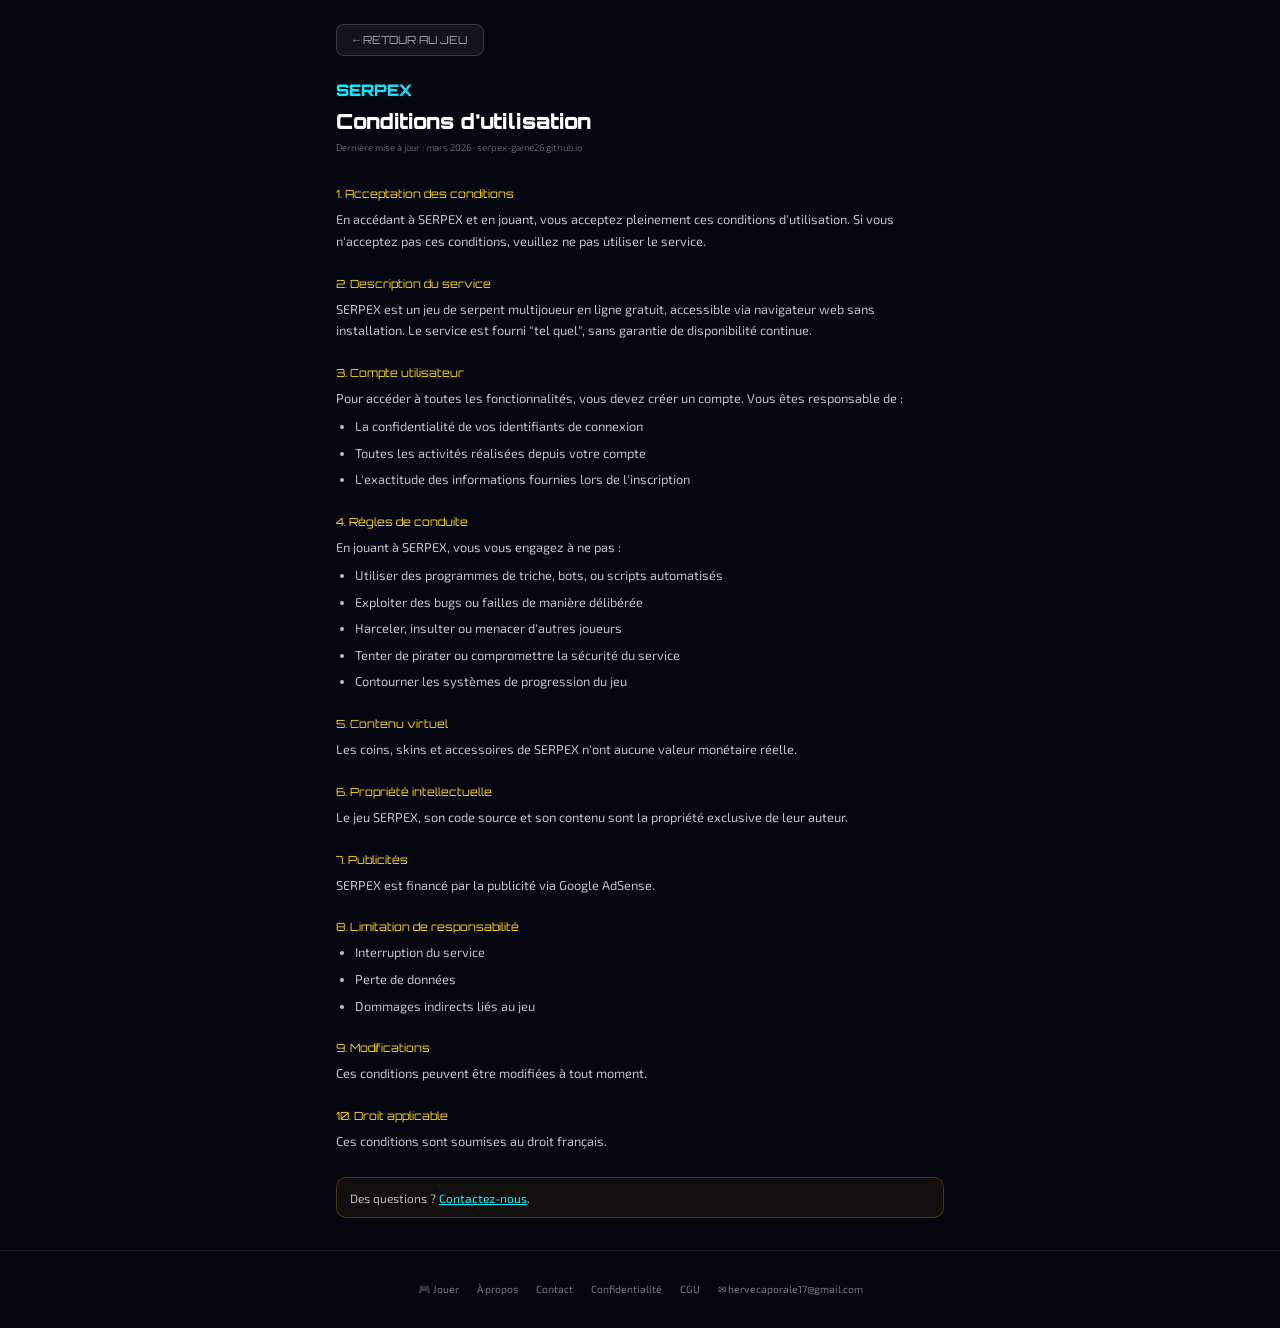
<file: terms.html>
<!DOCTYPE html>
<html lang="fr">
<head>
<meta charset="UTF-8">
<meta name="viewport" content="width=device-width, initial-scale=1.0">
<title>Conditions d'utilisation — SERPEX</title>
<meta name="description" content="Conditions générales d'utilisation de SERPEX, jeu de serpent multijoueur en ligne gratuit. Règles d'utilisation, propriété intellectuelle, responsabilités.">
<meta name="robots" content="index, follow">
<link rel="canonical" href="https://serpex-game26.github.io/serpex/terms.html">
<link rel="icon" type="image/png" href="favicon.png">
<meta property="og:image" content="https://serpex-game26.github.io/serpex/cover.jpg">
<meta property="og:image:width" content="1200">
<meta property="og:image:height" content="630">
<meta property="og:image:alt" content="SERPEX - Jeu de serpent multijoueur en ligne">
<meta property="og:site_name" content="SERPEX">

<style>
@import url('https://fonts.googleapis.com/css2?family=Orbitron:wght@400;700;900&family=Exo+2:wght@300;400;600&display=swap');

:root{
  --neon-gold:#ffd700;
  --bg:#05050f;
}

*{
  margin:0;
  padding:0;
  box-sizing:border-box;
}

body{
  background:var(--bg);
  font-family:'Exo 2',sans-serif;
  color:white;
  min-height:100vh;
  display:flex;
  flex-direction:column;
}

/* CONTENU */
.container{
  max-width:640px;
  margin:0 auto;
  padding:1.5rem 1rem 2rem;
  flex:1;
}

.back-btn{
  display:inline-block;
  margin-bottom:1.5rem;
  background:rgba(255,255,255,0.06);
  border:1px solid rgba(255,255,255,0.15);
  color:rgba(255,255,255,0.6);
  font-size:0.7rem;
  padding:0.5rem 1rem;
  border-radius:8px;
  cursor:pointer;
  font-family:'Orbitron',monospace;
  text-decoration:none;
}

.back-btn:hover{
  background:rgba(255,255,255,0.1);
}

.logo{
  font-family:'Orbitron',monospace;
  font-size:1rem;
  font-weight:900;
  background:linear-gradient(135deg,#00f5ff,#ff006e);
  -webkit-background-clip:text;
  -webkit-text-fill-color:transparent;
  background-clip:text;
  margin-bottom:0.5rem;
  display:block;
  text-decoration:none;
}

h1{
  font-family:'Orbitron',monospace;
  font-size:1.3rem;
  font-weight:900;
  margin-bottom:0.3rem;
}

.date{
  font-size:0.6rem;
  color:rgba(255,255,255,0.35);
  margin-bottom:2rem;
}

.section{
  margin-bottom:1.5rem;
}

.section-title{
  font-family:'Orbitron',monospace;
  font-size:0.7rem;
  color:var(--neon-gold);
  margin-bottom:0.5rem;
}

p, li{
  font-size:0.8rem;
  color:rgba(255,255,255,0.75);
  line-height:1.7;
}

ul{
  padding-left:1.2rem;
  display:flex;
  flex-direction:column;
  gap:0.3rem;
  margin-top:0.4rem;
}

a{
  color:#00f5ff;
}

.note{
  background:rgba(255,215,0,0.05);
  border:1px solid rgba(255,215,0,0.2);
  border-radius:10px;
  padding:0.8rem;
  margin-top:1rem;
  font-size:0.75rem;
  color:rgba(255,255,255,0.7);
}

/* FOOTER FIX */
footer{
  text-align:center;
  font-size:0.65rem;
  color:rgba(255,255,255,0.3);
  padding:2rem 1rem;
  border-top:1px solid rgba(255,255,255,0.08);
}

footer a{
  color:rgba(255,255,255,0.45);
  margin:0 0.5rem;
  text-decoration:none;
}

footer a:hover{
  color:#00f5ff;
}
</style>
</head>

<body>

<div class="container">

<a href="index.html" class="back-btn">← RETOUR AU JEU</a>
<a href="index.html" class="logo">SERPEX</a>

<h1>Conditions d'utilisation</h1>
<p class="date">Dernière mise à jour : mars 2026 · serpex-game26.github.io</p>

<div class="section">
<div class="section-title">1. Acceptation des conditions</div>
<p>En accédant à SERPEX et en jouant, vous acceptez pleinement ces conditions d'utilisation. Si vous n'acceptez pas ces conditions, veuillez ne pas utiliser le service.</p>
</div>

<div class="section">
<div class="section-title">2. Description du service</div>
<p>SERPEX est un jeu de serpent multijoueur en ligne gratuit, accessible via navigateur web sans installation. Le service est fourni "tel quel", sans garantie de disponibilité continue.</p>
</div>

<div class="section">
<div class="section-title">3. Compte utilisateur</div>
<p>Pour accéder à toutes les fonctionnalités, vous devez créer un compte. Vous êtes responsable de :</p>
<ul>
<li>La confidentialité de vos identifiants de connexion</li>
<li>Toutes les activités réalisées depuis votre compte</li>
<li>L'exactitude des informations fournies lors de l'inscription</li>
</ul>
</div>

<div class="section">
<div class="section-title">4. Règles de conduite</div>
<p>En jouant à SERPEX, vous vous engagez à ne pas :</p>
<ul>
<li>Utiliser des programmes de triche, bots, ou scripts automatisés</li>
<li>Exploiter des bugs ou failles de manière délibérée</li>
<li>Harceler, insulter ou menacer d'autres joueurs</li>
<li>Tenter de pirater ou compromettre la sécurité du service</li>
<li>Contourner les systèmes de progression du jeu</li>
</ul>
</div>

<div class="section">
<div class="section-title">5. Contenu virtuel</div>
<p>Les coins, skins et accessoires de SERPEX n'ont aucune valeur monétaire réelle.</p>
</div>

<div class="section">
<div class="section-title">6. Propriété intellectuelle</div>
<p>Le jeu SERPEX, son code source et son contenu sont la propriété exclusive de leur auteur.</p>
</div>

<div class="section">
<div class="section-title">7. Publicités</div>
<p>SERPEX est financé par la publicité via Google AdSense.</p>
</div>

<div class="section">
<div class="section-title">8. Limitation de responsabilité</div>
<ul>
<li>Interruption du service</li>
<li>Perte de données</li>
<li>Dommages indirects liés au jeu</li>
</ul>
</div>

<div class="section">
<div class="section-title">9. Modifications</div>
<p>Ces conditions peuvent être modifiées à tout moment.</p>
</div>

<div class="section">
<div class="section-title">10. Droit applicable</div>
<p>Ces conditions sont soumises au droit français.</p>
</div>

<div class="note">
Des questions ? <a href="contact.html">Contactez-nous</a>.
</div>

</div>

<footer>
  <a href="index.html">🎮 Jouer</a>
  <a href="about.html">À propos</a>
  <a href="contact.html">Contact</a>
  <a href="privacy.html">Confidentialité</a>
  <a href="terms.html">CGU</a>
  <a href="mailto:hervecaporale17@gmail.com">✉ hervecaporale17@gmail.com</a>
</file>
